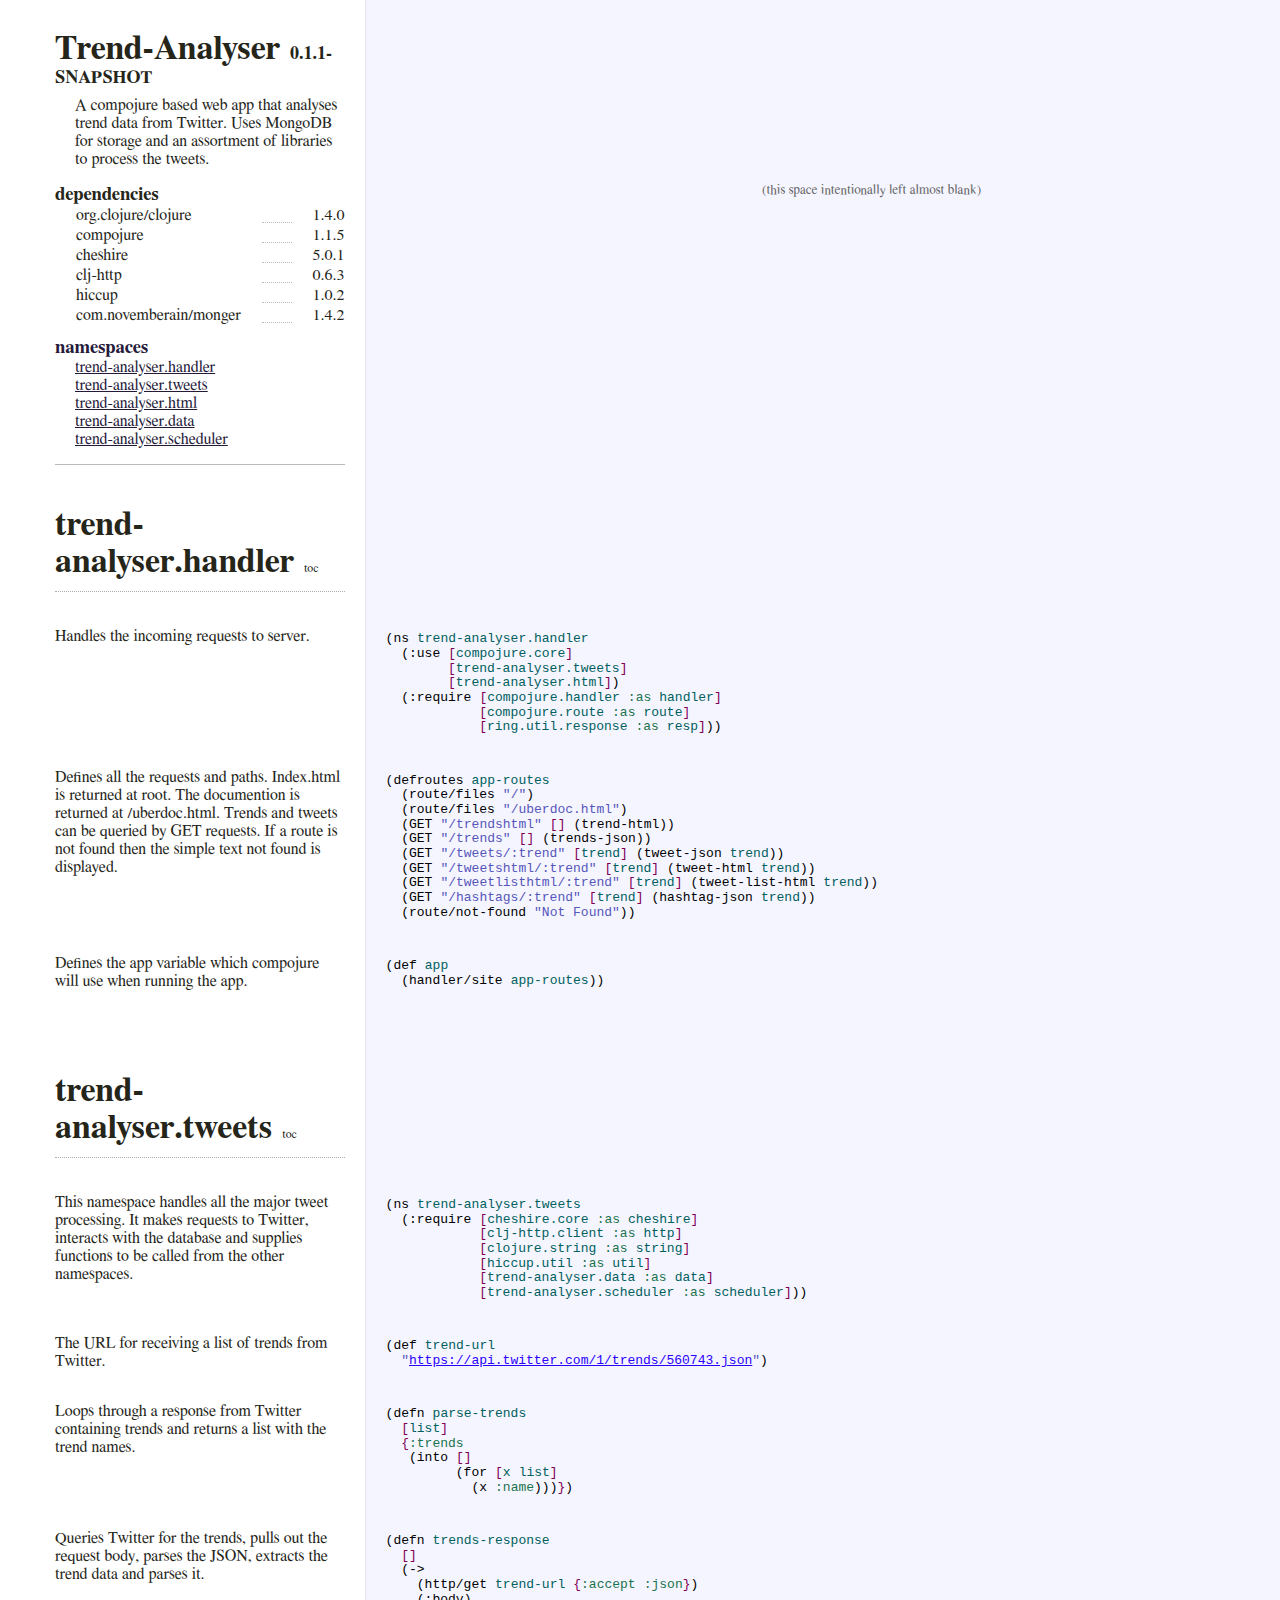
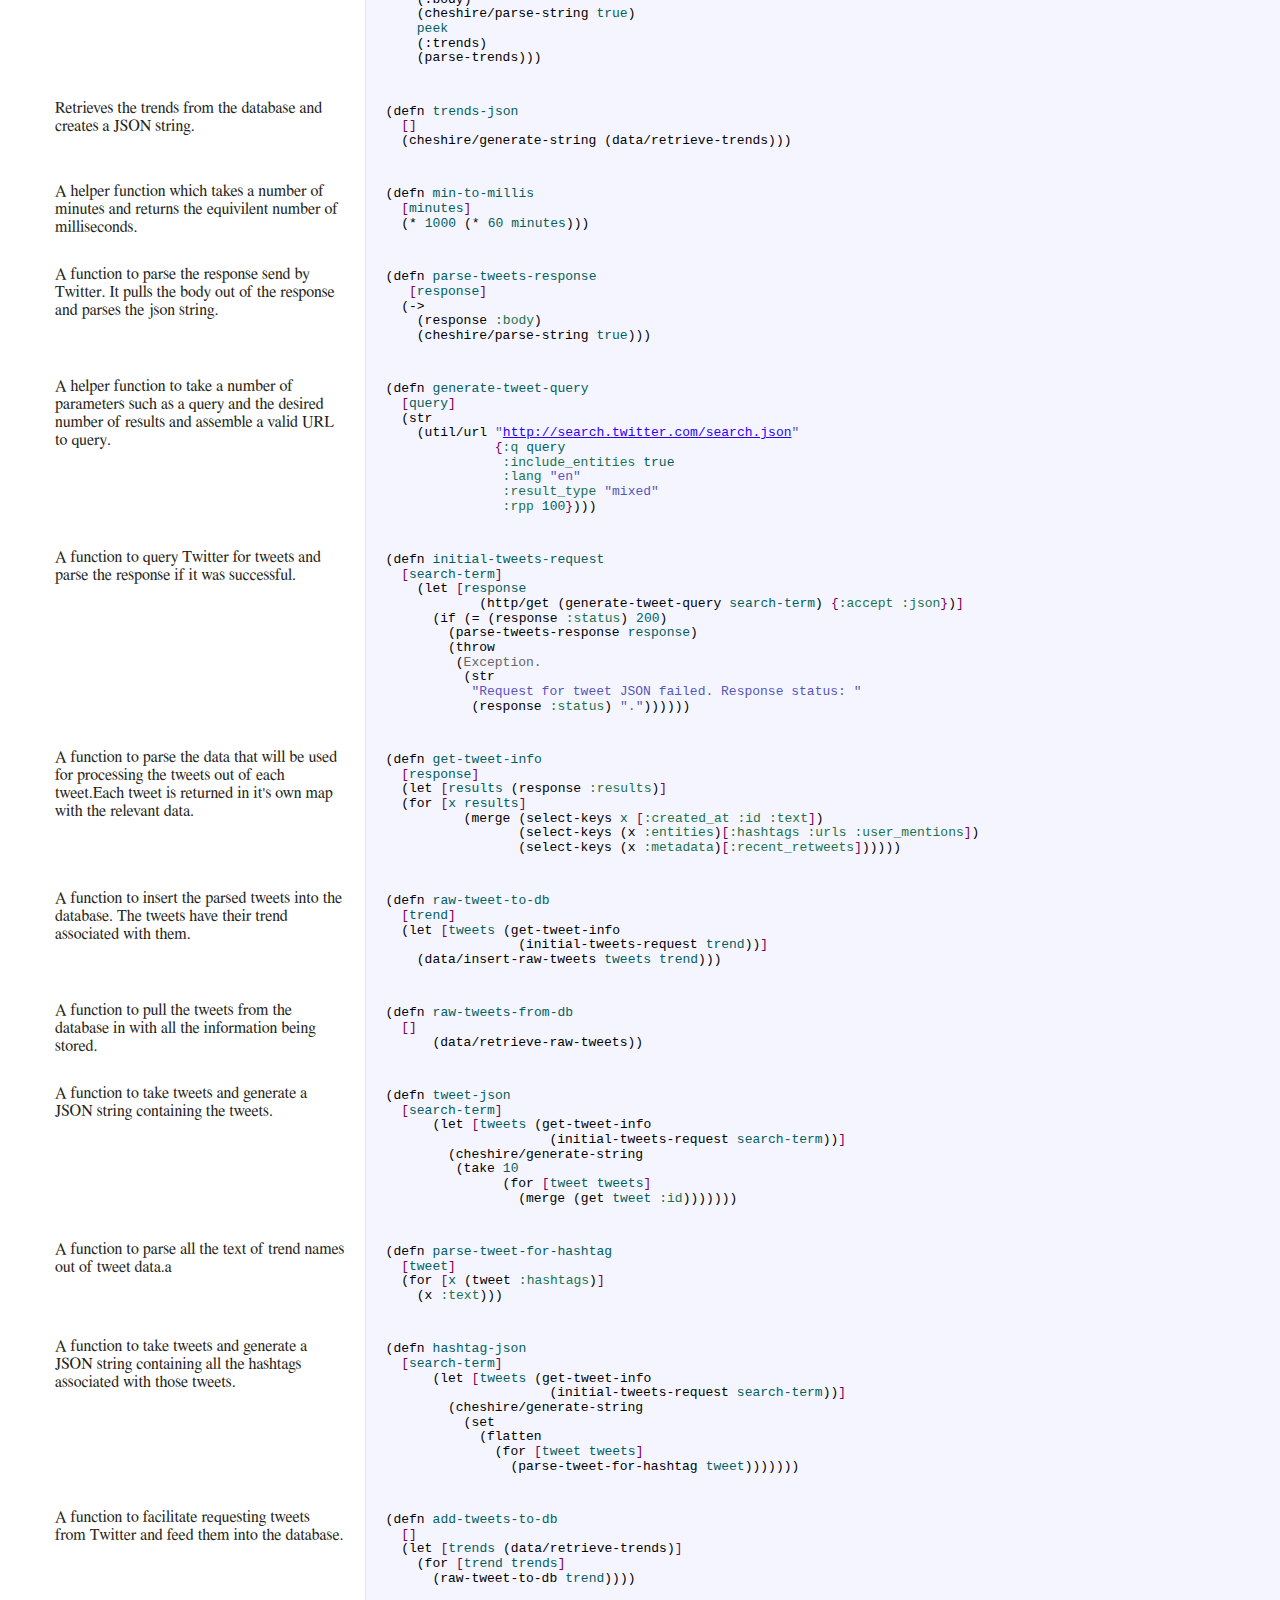
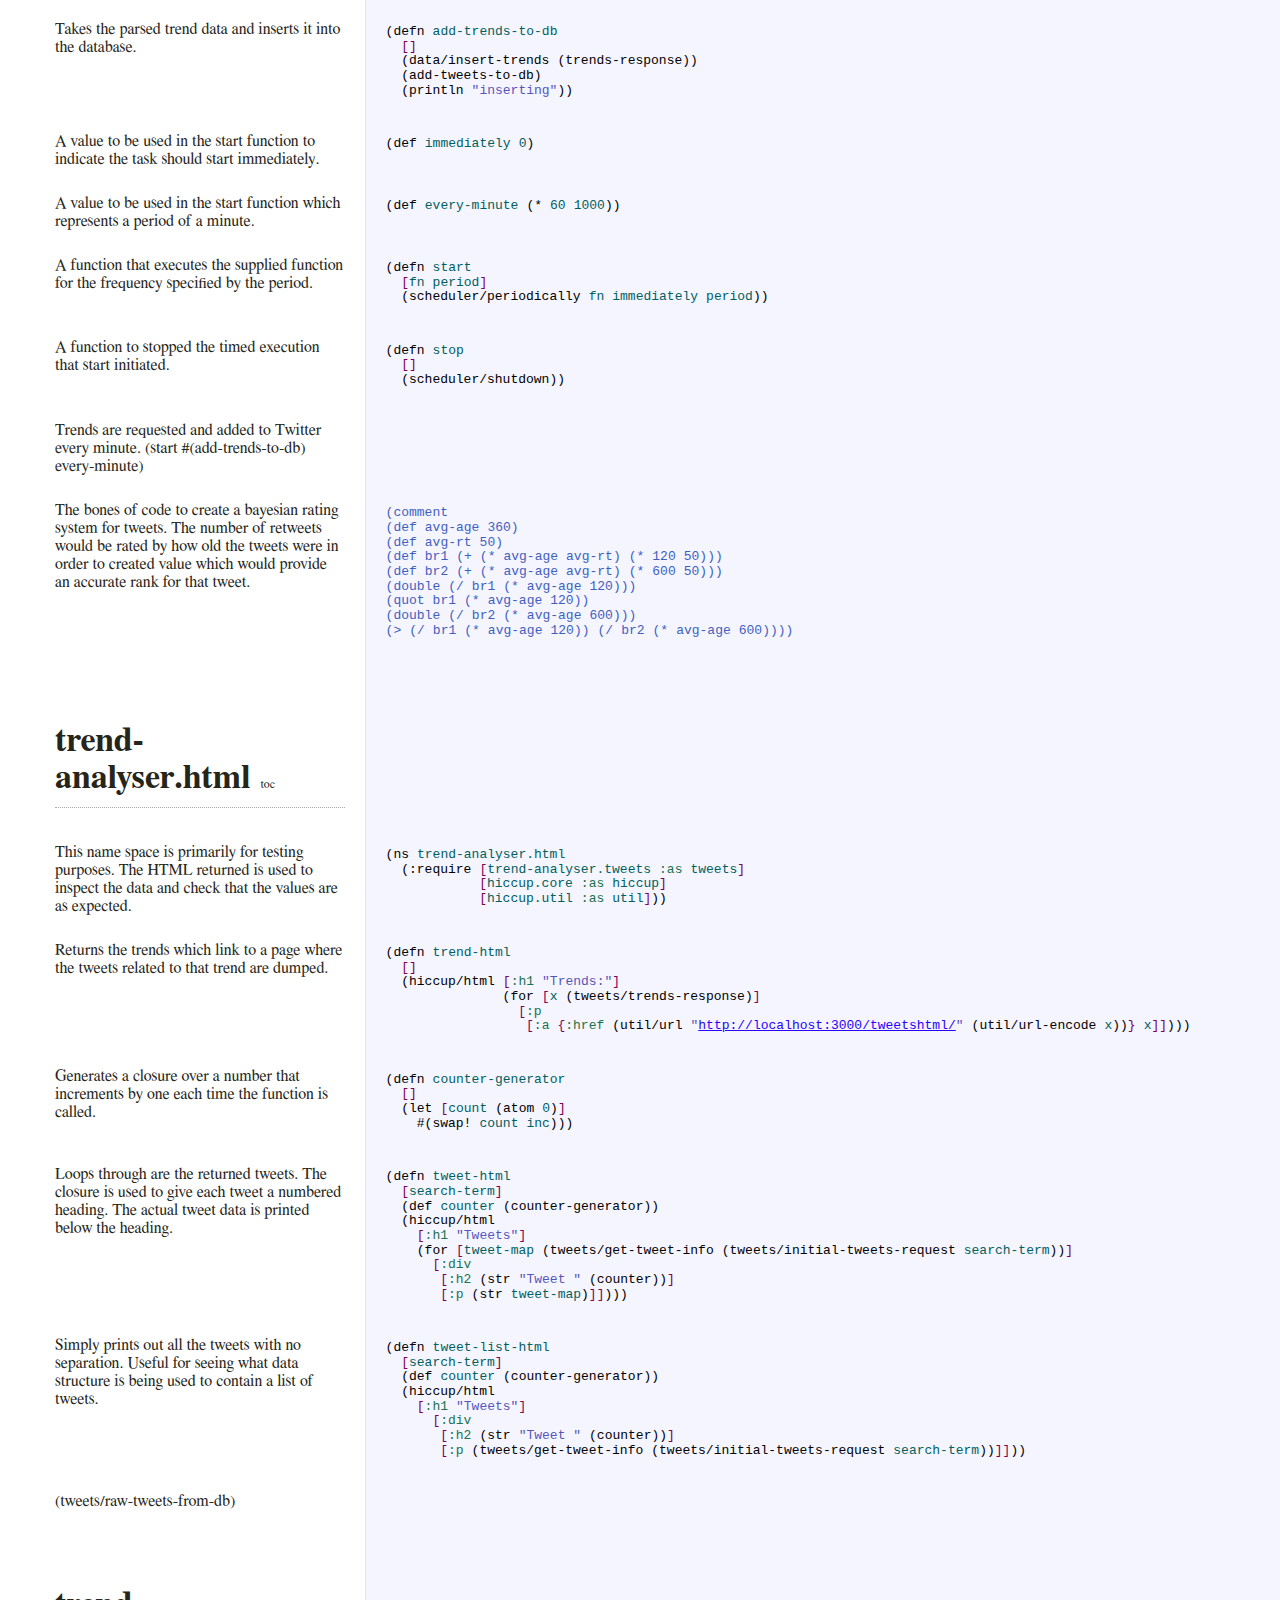
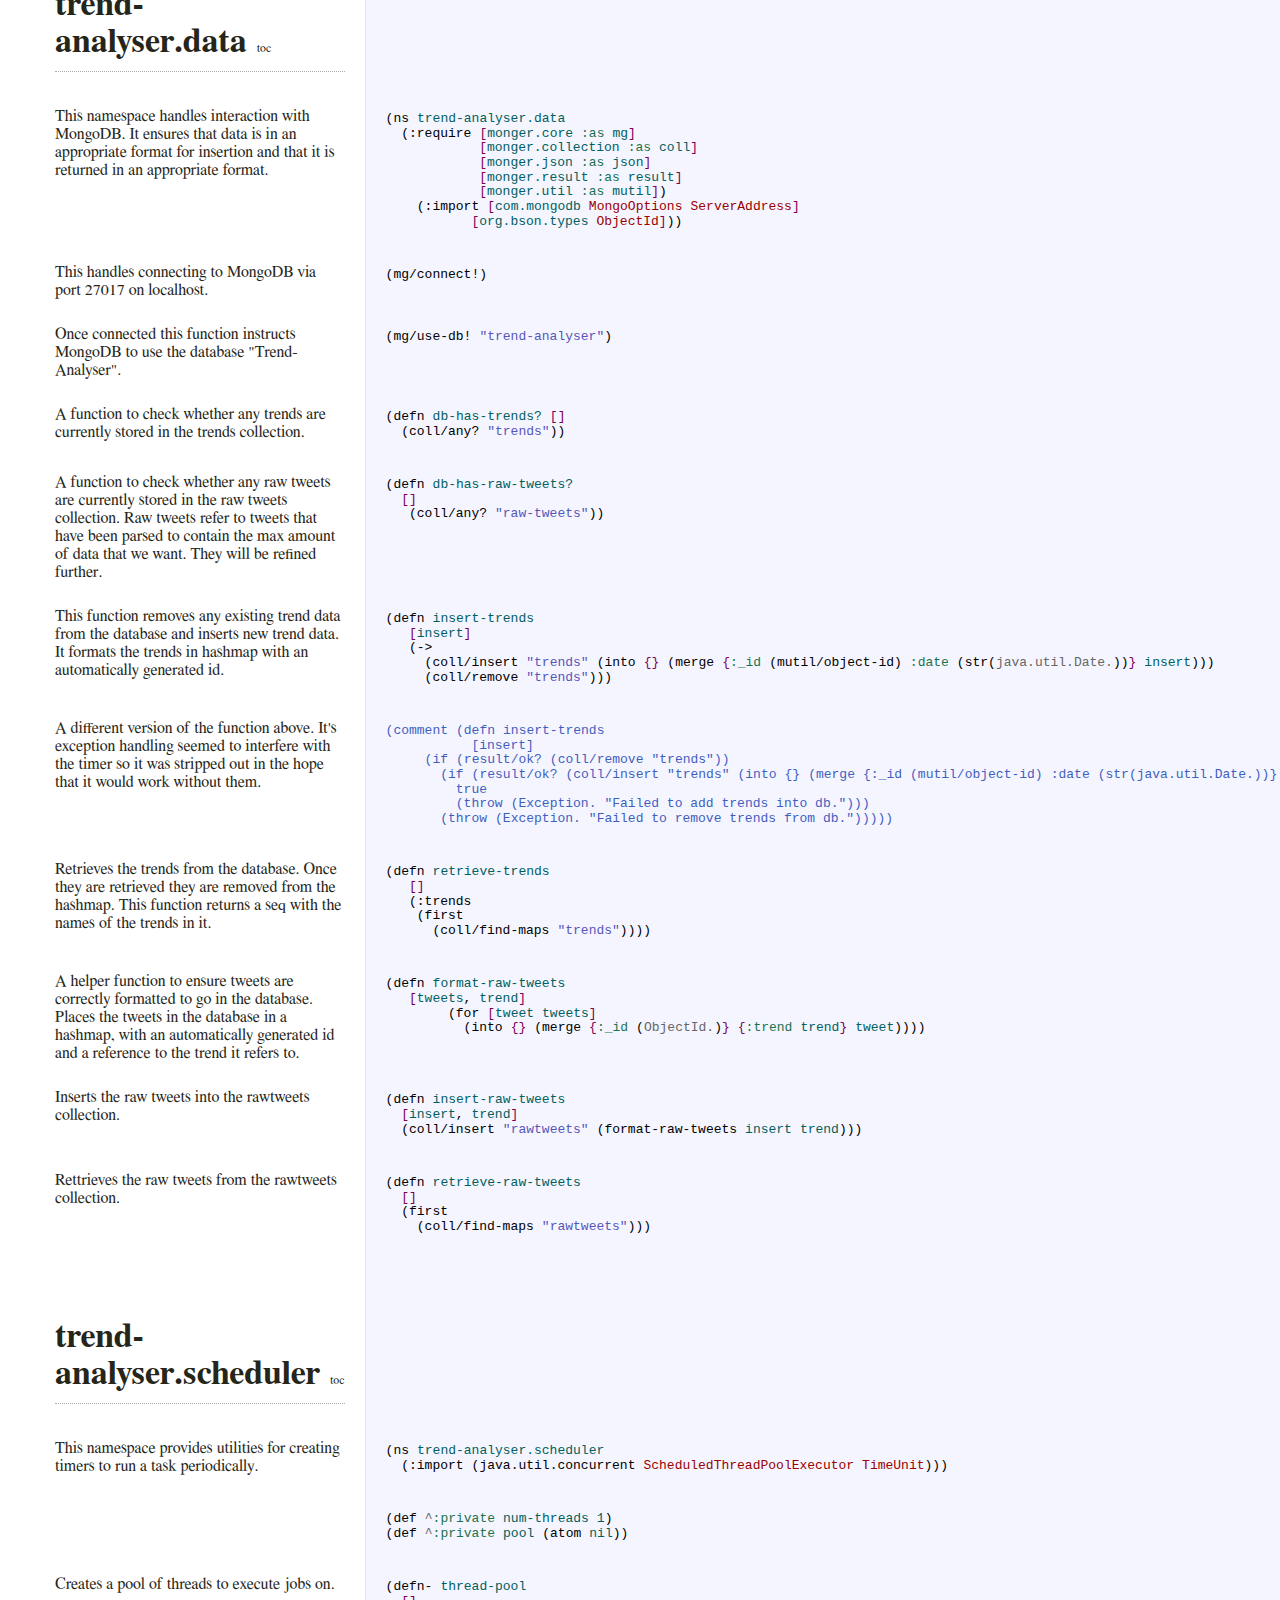
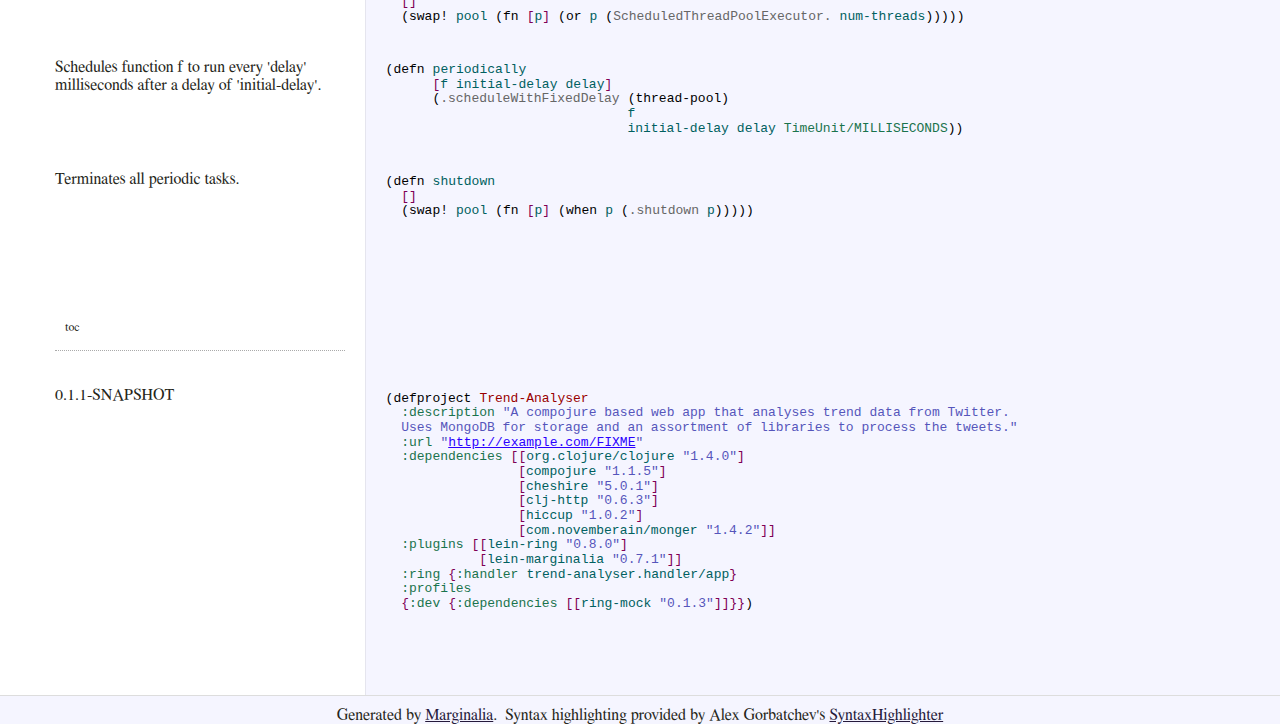
<file: index.html>
<!DOCTYPE html>
<html><head><meta charset="utf-8" content="text/html" http-equiv="Content-Type" /><meta content="A compojure based web app that analyses trend data from Twitter.
  Uses MongoDB for storage and an assortment of libraries to process the tweets." name="description" /><style type="text/css">/**
 * SyntaxHighlighter
 * http://alexgorbatchev.com/SyntaxHighlighter
 *
 * SyntaxHighlighter is donationware. If you are using it, please donate.
 * http://alexgorbatchev.com/SyntaxHighlighter/donate.html
 *
 * @version
 * 3.0.83 (July 02 2010)
 * 
 * @copyright
 * Copyright (C) 2004-2010 Alex Gorbatchev.
 *
 * @license
 * Dual licensed under the MIT and GPL licenses.
 */
.syntaxhighlighter a,
.syntaxhighlighter div,
.syntaxhighlighter code,
.syntaxhighlighter table,
.syntaxhighlighter table td,
.syntaxhighlighter table tr,
.syntaxhighlighter table tbody,
.syntaxhighlighter table thead,
.syntaxhighlighter table caption,
.syntaxhighlighter textarea {
  -moz-border-radius: 0 0 0 0 !important;
  -webkit-border-radius: 0 0 0 0 !important;
  background: none !important;
  border: 0 !important;
  bottom: auto !important;
  float: none !important;
  height: auto !important;
  left: auto !important;
  line-height: 1.1em !important;
/*  margin: 0 !important; */
  outline: 0 !important;
  overflow: visible !important;
  padding: 0 !important;
  position: static !important;
  right: auto !important;
  text-align: left !important;
  top: auto !important;
  vertical-align: baseline !important;
  width: auto !important;
  box-sizing: content-box !important;
  font-family: "Consolas", "Bitstream Vera Sans Mono", "Courier New", Courier, monospace !important;
  font-weight: normal !important;
  font-style: normal !important;
  min-height: inherit !important;
  min-height: auto !important;
}

.syntaxhighlighter {
/*  width: 100% !important; */
  margin: 1em 0 1em 0 !important;
  position: relative !important;
  overflow: auto !important;
}
.syntaxhighlighter.source {
  overflow: hidden !important;
}
.syntaxhighlighter .bold {
  font-weight: bold !important;
}
.syntaxhighlighter .italic {
  font-style: italic !important;
}
.syntaxhighlighter .line {
  white-space: pre !important;
}
.syntaxhighlighter table {
/*    width: 100% !important;*/
}
.syntaxhighlighter table caption {
  text-align: left !important;
  padding: .5em 0 0.5em 1em !important;
}
.syntaxhighlighter table td.code {
  width: 100% !important;
}
.syntaxhighlighter table td.code .container {
  position: relative !important;
}
.syntaxhighlighter table td.code .container textarea {
  box-sizing: border-box !important;
  position: absolute !important;
  left: 0 !important;
  top: 0 !important;
  width: 100% !important;
  height: 100% !important;
  border: none !important;
  background: white !important;
  padding-left: 1em !important;
  overflow: hidden !important;
  white-space: pre !important;
}
.syntaxhighlighter table td.gutter .line {
  text-align: right !important;
  padding: 0 0.5em 0 1em !important;
}
.syntaxhighlighter table td.code .line {
  padding: 0 1em !important;
}
.syntaxhighlighter.nogutter td.code .container textarea, .syntaxhighlighter.nogutter td.code .line {
  padding-left: 0em !important;
}
.syntaxhighlighter.show {
  display: block !important;
}
.syntaxhighlighter.collapsed table {
  display: none !important;
}
.syntaxhighlighter.collapsed .toolbar {
    display: none;
/*  padding: 0.1em 0.8em 0em 0.8em !important;
  font-size: 1em !important;
  position: static !important;
  width: auto !important;
  height: auto !important;*/
}
.syntaxhighlighter.collapsed .toolbar span {
  display: inline !important;
  margin-right: 1em !important;
}
.syntaxhighlighter.collapsed .toolbar span a {
  padding: 0 !important;
  display: none !important;
}
.syntaxhighlighter.collapsed .toolbar span a.expandSource {
  display: inline !important;
}
.syntaxhighlighter .toolbar {
    display: none;
/*  position: absolute !important;
  right: 1px !important;
  top: 1px !important;
  width: 11px !important;
  height: 11px !important;
  font-size: 10px !important;
  z-index: 10 !important;*/
}
.syntaxhighlighter .toolbar span.title {
  display: inline !important;
}
.syntaxhighlighter .toolbar a {
  display: block !important;
  text-align: center !important;
  text-decoration: none !important;
  padding-top: 1px !important;
}
.syntaxhighlighter .toolbar a.expandSource {
  display: none !important;
}
.syntaxhighlighter.ie {
  font-size: .9em !important;
  padding: 1px 0 1px 0 !important;
}
.syntaxhighlighter.ie .toolbar {
  line-height: 8px !important;
}
.syntaxhighlighter.ie .toolbar a {
  padding-top: 0px !important;
}
.syntaxhighlighter.printing .line.alt1 .content,
.syntaxhighlighter.printing .line.alt2 .content,
.syntaxhighlighter.printing .line.highlighted .number,
.syntaxhighlighter.printing .line.highlighted.alt1 .content,
.syntaxhighlighter.printing .line.highlighted.alt2 .content {
  background: none !important;
}
.syntaxhighlighter.printing .line .number {
  color: #bbbbbb !important;
}
.syntaxhighlighter.printing .line .content {
  color: black !important;
}
.syntaxhighlighter.printing .toolbar {
  display: none !important;
}
.syntaxhighlighter.printing a {
  text-decoration: none !important;
}
.syntaxhighlighter.printing .plain, .syntaxhighlighter.printing .plain a {
  color: black !important;
}
.syntaxhighlighter.printing .comments, .syntaxhighlighter.printing .comments a {
  color: #008200 !important;
}
.syntaxhighlighter.printing .string, .syntaxhighlighter.printing .string a {
  color: blue !important;
}
.syntaxhighlighter.printing .keyword {
  color: #006699 !important;
  font-weight: bold !important;
}
.syntaxhighlighter.printing .preprocessor {
  color: gray !important;
}
.syntaxhighlighter.printing .variable {
  color: #aa7700 !important;
}
.syntaxhighlighter.printing .value {
  color: #009900 !important;
}
.syntaxhighlighter.printing .functions {
  color: #ff1493 !important;
}
.syntaxhighlighter.printing .constants {
  color: #0066cc !important;
}
.syntaxhighlighter.printing .script {
  font-weight: bold !important;
}
.syntaxhighlighter.printing .color1, .syntaxhighlighter.printing .color1 a {
  color: gray !important;
}
.syntaxhighlighter.printing .color2, .syntaxhighlighter.printing .color2 a {
  color: #ff1493 !important;
}
.syntaxhighlighter.printing .color3, .syntaxhighlighter.printing .color3 a {
  color: red !important;
}
.syntaxhighlighter.printing .break, .syntaxhighlighter.printing .break a {
  color: black !important;
}
</style><style type="text/css">.syntaxhighlighter{overflow:hidden !important;}</style><style type="text/css">/**
 * http://alexgorbatchev.com/SyntaxHighlighter/donate.html
 *
 * @version
 * 3.0.83 (July 02 2010)
 * 
 * @copyright
 * Copyright (C) 2004-2010 Alex Gorbatchev.
 *
 * @license
 * Dual licensed under the MIT and GPL licenses.
 */
.syntaxhighlighter {
  background-color: transparent !important;
}
.syntaxhighlighter .line.alt1 {
  background-color: transparent !important;
}
.syntaxhighlighter .line.alt2 {
  background-color: transparent !important;
}
.syntaxhighlighter .line.highlighted.alt1, .syntaxhighlighter .line.highlighted.alt2 {
  background-color: #c3defe !important;
}
.syntaxhighlighter .line.highlighted.number {
  color: white !important;
}
.syntaxhighlighter table caption {
  color: black !important;
}
.syntaxhighlighter .gutter {
  color: #787878 !important;
}
.syntaxhighlighter .gutter .line {
  border-right: 3px solid #d4d0c8 !important;
}
.syntaxhighlighter .gutter .line.highlighted {
  background-color: #d4d0c8 !important;
  color: white !important;
}
.syntaxhighlighter.printing .line .content {
  border: none !important;
}
.syntaxhighlighter.collapsed {
  overflow: visible !important;
}
.syntaxhighlighter.collapsed .toolbar {
  color: #3f5fbf !important;
  background: white !important;
  border: 1px solid #d4d0c8 !important;
}
.syntaxhighlighter.collapsed .toolbar a {
  color: #3f5fbf !important;
}
.syntaxhighlighter.collapsed .toolbar a:hover {
  color: #aa7700 !important;
}
.syntaxhighlighter .toolbar {
  color: #a0a0a0 !important;
  background: #d4d0c8 !important;
  border: none !important;
}
.syntaxhighlighter .toolbar a {
  color: #a0a0a0 !important;
}
.syntaxhighlighter .toolbar a:hover {
  color: red !important;
}
.syntaxhighlighter .plain, .syntaxhighlighter .plain a {
  color: black !important;
}
.syntaxhighlighter .comments, .syntaxhighlighter .comments a {
  color: #3f5fbf !important;
}
.syntaxhighlighter .string, .syntaxhighlighter .string a {
  color: #2a00ff !important;
}
.syntaxhighlighter .keyword {
  color: #7f0055 !important;
}
.syntaxhighlighter .preprocessor {
  color: #646464 !important;
}
.syntaxhighlighter .variable {
  color: #aa7700 !important;
}
.syntaxhighlighter .value {
  color: #009900 !important;
}
.syntaxhighlighter .functions {
  color: #ff1493 !important;
}
.syntaxhighlighter .constants {
  color: #0066cc !important;
}
.syntaxhighlighter .script {
  font-weight: bold !important;
  color: #7f0055 !important;
  background-color: none !important;
}
.syntaxhighlighter .color1, .syntaxhighlighter .color1 a {
  color: gray !important;
}
.syntaxhighlighter .color2, .syntaxhighlighter .color2 a {
  color: #ff1493 !important;
}
.syntaxhighlighter .color3, .syntaxhighlighter .color3 a {
  color: red !important;
}

.syntaxhighlighter .xml .keyword {
  color: #3f7f7f !important;
  font-weight: normal !important;
}
.syntaxhighlighter .xml .color1, .syntaxhighlighter .xml .color1 a {
  color: #7f007f !important;
}
.syntaxhighlighter .xml .string {
  font-style: italic !important;
  color: #2a00ff !important;
}

.clojure.syntaxhighlighter .invalid { 
   background-color: #FAA !important;
}

.clojure.syntaxhighlighter .quoted {      
    font-style: italic !important;
}

.syntaxhighlighter .clojure.variable,
.syntaxhighlighter .clojure.symbol,
.syntaxhighlighter .clojure.value
{
    color: #006060 !important;
}

.syntaxhighlighter .clojure.string {
    color: #55B !important;
}

.syntaxhighlighter .clojure.functions {
    color: black !important;
}

.syntaxhighlighter .clojure.color1 {
    color: #666 !important;
}

.syntaxhighlighter .clojure.color3 {
    color: #900 !important;
}

.syntaxhighlighter .clojure.constants {
    color: #1A734D !important;
}

</style><style type="text/css">html{margin:0;padding:0;}h1{margin:0;padding:0;}h2{margin:0;padding:0;}h3{margin:0;padding:0;}h4{margin:0;padding:0;}a{color:#261A3B;}a:visited{color:#261A3B;}</style><style type="text/css">.header{margin-top:30px;}h1.project-name{display:inline;font-size:34px;}h2.project-version{display:inline;margin-left:10px;margin-top:0;font-size:18px;}.toc-link{margin-left:10px;color:#252519;font-size:12px;text-decoration:none;}.toc-link:hover{color:#5050A6;}.toc h1{margin:0;font-size:34px;}.docs-header{margin-bottom:25px;padding-bottom:10px;border-bottom:dotted #aaa 1px;}.toc h1{font-size:24px;}.toc{margin-bottom:40px;border-bottom:solid #bbb 1px;}.toc ul{padding-left:0px;margin-left:20px;margin-top:0;padding-top:0;}.toc li{padding-left:0;list-style-type:none;}.dependencies{}.dependencies table{border:none;width:99.99%;margin-left:20px;font-size:16px;}.dependencies td{padding-right:20px;;white-space:nowrap;}.dependencies .dotted{width:99%;}.dependencies .dotted hr{margin-bottom:-6px;noshade:noshade;border-top:none;color:transparent;border-left:none;border-bottom:dotted #bbb 1px;border-right:none;background-color:transparent;height:0;}.dependencies .dep-version{text-align:right;}.plugins ul{padding-left:0px;margin-left:20px;margin-top:0;padding-top:0;}.plugins li{padding-left:0;list-style-type:none;}.header p{margin-left:20px;}</style><style type="text/css">#floating-toc{position:fixed;text-align:right;overflow:hidden;top:10px;right:20px;height:20px;}#floating-toc li{margin:0;padding:0;list-style-type:none;}</style><style type="text/css">body{margin:0;padding:0;color:#252519;font-size:16px;background-color:#F5F5FF;font-family:'Palatino Linotype', 'Book Antiqua', Palatino, FreeSerif, serif;;}h1{margin-top:0;font-size:20px;}a.anchor{color:#252519;text-decoration:none;}a.anchor:hover{color:#5050A6;}table{margin-bottom:10px;border-bottom:solid #ddd 1px;;border-spacing:0;}code{display:inline;}p{margin-top:8px;}tr{margin:0px;padding:0px;}td.docs{border:none;margin:0px;padding-left:55px;width:410px;padding-right:20px;vertical-align:top;max-width:410px;background-color:#FFF;}td.docs pre{font-size:12px;overflow:hidden;}td.codes{border:none;margin:0px;padding-left:20px;width:55%;border-left:solid #E5E5EE 1px;font-size:10pt;vertical-align:top;overflow:hidden;background-color:#F5F5FF;}td.spacer{padding-bottom:40px;}pre code{display:block;padding:4px;}code{border:solid #DEDEDE 1px;padding-left:3px;padding-right:3px;font-size:14px;background-color:ghostWhite;}.syntaxhighlighter code{font-size:13px;}.footer{text-align:center;}</style><script type="text/javascript">/*!
 * jQuery JavaScript Library v1.4.4
 * http://jquery.com/
 *
 * Copyright 2010, John Resig
 * Dual licensed under the MIT or GPL Version 2 licenses.
 * http://jquery.org/license
 *
 * Includes Sizzle.js
 * http://sizzlejs.com/
 * Copyright 2010, The Dojo Foundation
 * Released under the MIT, BSD, and GPL Licenses.
 *
 * Date: Thu Nov 11 19:04:53 2010 -0500
 */
(function(E,B){function ka(a,b,d){if(d===B&&a.nodeType===1){d=a.getAttribute("data-"+b);if(typeof d==="string"){try{d=d==="true"?true:d==="false"?false:d==="null"?null:!c.isNaN(d)?parseFloat(d):Ja.test(d)?c.parseJSON(d):d}catch(e){}c.data(a,b,d)}else d=B}return d}function U(){return false}function ca(){return true}function la(a,b,d){d[0].type=a;return c.event.handle.apply(b,d)}function Ka(a){var b,d,e,f,h,l,k,o,x,r,A,C=[];f=[];h=c.data(this,this.nodeType?"events":"__events__");if(typeof h==="function")h=
h.events;if(!(a.liveFired===this||!h||!h.live||a.button&&a.type==="click")){if(a.namespace)A=RegExp("(^|\\.)"+a.namespace.split(".").join("\\.(?:.*\\.)?")+"(\\.|$)");a.liveFired=this;var J=h.live.slice(0);for(k=0;k<J.length;k++){h=J[k];h.origType.replace(X,"")===a.type?f.push(h.selector):J.splice(k--,1)}f=c(a.target).closest(f,a.currentTarget);o=0;for(x=f.length;o<x;o++){r=f[o];for(k=0;k<J.length;k++){h=J[k];if(r.selector===h.selector&&(!A||A.test(h.namespace))){l=r.elem;e=null;if(h.preType==="mouseenter"||
h.preType==="mouseleave"){a.type=h.preType;e=c(a.relatedTarget).closest(h.selector)[0]}if(!e||e!==l)C.push({elem:l,handleObj:h,level:r.level})}}}o=0;for(x=C.length;o<x;o++){f=C[o];if(d&&f.level>d)break;a.currentTarget=f.elem;a.data=f.handleObj.data;a.handleObj=f.handleObj;A=f.handleObj.origHandler.apply(f.elem,arguments);if(A===false||a.isPropagationStopped()){d=f.level;if(A===false)b=false;if(a.isImmediatePropagationStopped())break}}return b}}function Y(a,b){return(a&&a!=="*"?a+".":"")+b.replace(La,
"`").replace(Ma,"&")}function ma(a,b,d){if(c.isFunction(b))return c.grep(a,function(f,h){return!!b.call(f,h,f)===d});else if(b.nodeType)return c.grep(a,function(f){return f===b===d});else if(typeof b==="string"){var e=c.grep(a,function(f){return f.nodeType===1});if(Na.test(b))return c.filter(b,e,!d);else b=c.filter(b,e)}return c.grep(a,function(f){return c.inArray(f,b)>=0===d})}function na(a,b){var d=0;b.each(function(){if(this.nodeName===(a[d]&&a[d].nodeName)){var e=c.data(a[d++]),f=c.data(this,
e);if(e=e&&e.events){delete f.handle;f.events={};for(var h in e)for(var l in e[h])c.event.add(this,h,e[h][l],e[h][l].data)}}})}function Oa(a,b){b.src?c.ajax({url:b.src,async:false,dataType:"script"}):c.globalEval(b.text||b.textContent||b.innerHTML||"");b.parentNode&&b.parentNode.removeChild(b)}function oa(a,b,d){var e=b==="width"?a.offsetWidth:a.offsetHeight;if(d==="border")return e;c.each(b==="width"?Pa:Qa,function(){d||(e-=parseFloat(c.css(a,"padding"+this))||0);if(d==="margin")e+=parseFloat(c.css(a,
"margin"+this))||0;else e-=parseFloat(c.css(a,"border"+this+"Width"))||0});return e}function da(a,b,d,e){if(c.isArray(b)&&b.length)c.each(b,function(f,h){d||Ra.test(a)?e(a,h):da(a+"["+(typeof h==="object"||c.isArray(h)?f:"")+"]",h,d,e)});else if(!d&&b!=null&&typeof b==="object")c.isEmptyObject(b)?e(a,""):c.each(b,function(f,h){da(a+"["+f+"]",h,d,e)});else e(a,b)}function S(a,b){var d={};c.each(pa.concat.apply([],pa.slice(0,b)),function(){d[this]=a});return d}function qa(a){if(!ea[a]){var b=c("<"+
a+">").appendTo("body"),d=b.css("display");b.remove();if(d==="none"||d==="")d="block";ea[a]=d}return ea[a]}function fa(a){return c.isWindow(a)?a:a.nodeType===9?a.defaultView||a.parentWindow:false}var t=E.document,c=function(){function a(){if(!b.isReady){try{t.documentElement.doScroll("left")}catch(j){setTimeout(a,1);return}b.ready()}}var b=function(j,s){return new b.fn.init(j,s)},d=E.jQuery,e=E.$,f,h=/^(?:[^<]*(<[\w\W]+>)[^>]*$|#([\w\-]+)$)/,l=/\S/,k=/^\s+/,o=/\s+$/,x=/\W/,r=/\d/,A=/^<(\w+)\s*\/?>(?:<\/\1>)?$/,
C=/^[\],:{}\s]*$/,J=/\\(?:["\\\/bfnrt]|u[0-9a-fA-F]{4})/g,w=/"[^"\\\n\r]*"|true|false|null|-?\d+(?:\.\d*)?(?:[eE][+\-]?\d+)?/g,I=/(?:^|:|,)(?:\s*\[)+/g,L=/(webkit)[ \/]([\w.]+)/,g=/(opera)(?:.*version)?[ \/]([\w.]+)/,i=/(msie) ([\w.]+)/,n=/(mozilla)(?:.*? rv:([\w.]+))?/,m=navigator.userAgent,p=false,q=[],u,y=Object.prototype.toString,F=Object.prototype.hasOwnProperty,M=Array.prototype.push,N=Array.prototype.slice,O=String.prototype.trim,D=Array.prototype.indexOf,R={};b.fn=b.prototype={init:function(j,
s){var v,z,H;if(!j)return this;if(j.nodeType){this.context=this[0]=j;this.length=1;return this}if(j==="body"&&!s&&t.body){this.context=t;this[0]=t.body;this.selector="body";this.length=1;return this}if(typeof j==="string")if((v=h.exec(j))&&(v[1]||!s))if(v[1]){H=s?s.ownerDocument||s:t;if(z=A.exec(j))if(b.isPlainObject(s)){j=[t.createElement(z[1])];b.fn.attr.call(j,s,true)}else j=[H.createElement(z[1])];else{z=b.buildFragment([v[1]],[H]);j=(z.cacheable?z.fragment.cloneNode(true):z.fragment).childNodes}return b.merge(this,
j)}else{if((z=t.getElementById(v[2]))&&z.parentNode){if(z.id!==v[2])return f.find(j);this.length=1;this[0]=z}this.context=t;this.selector=j;return this}else if(!s&&!x.test(j)){this.selector=j;this.context=t;j=t.getElementsByTagName(j);return b.merge(this,j)}else return!s||s.jquery?(s||f).find(j):b(s).find(j);else if(b.isFunction(j))return f.ready(j);if(j.selector!==B){this.selector=j.selector;this.context=j.context}return b.makeArray(j,this)},selector:"",jquery:"1.4.4",length:0,size:function(){return this.length},
toArray:function(){return N.call(this,0)},get:function(j){return j==null?this.toArray():j<0?this.slice(j)[0]:this[j]},pushStack:function(j,s,v){var z=b();b.isArray(j)?M.apply(z,j):b.merge(z,j);z.prevObject=this;z.context=this.context;if(s==="find")z.selector=this.selector+(this.selector?" ":"")+v;else if(s)z.selector=this.selector+"."+s+"("+v+")";return z},each:function(j,s){return b.each(this,j,s)},ready:function(j){b.bindReady();if(b.isReady)j.call(t,b);else q&&q.push(j);return this},eq:function(j){return j===
-1?this.slice(j):this.slice(j,+j+1)},first:function(){return this.eq(0)},last:function(){return this.eq(-1)},slice:function(){return this.pushStack(N.apply(this,arguments),"slice",N.call(arguments).join(","))},map:function(j){return this.pushStack(b.map(this,function(s,v){return j.call(s,v,s)}))},end:function(){return this.prevObject||b(null)},push:M,sort:[].sort,splice:[].splice};b.fn.init.prototype=b.fn;b.extend=b.fn.extend=function(){var j,s,v,z,H,G=arguments[0]||{},K=1,Q=arguments.length,ga=false;
if(typeof G==="boolean"){ga=G;G=arguments[1]||{};K=2}if(typeof G!=="object"&&!b.isFunction(G))G={};if(Q===K){G=this;--K}for(;K<Q;K++)if((j=arguments[K])!=null)for(s in j){v=G[s];z=j[s];if(G!==z)if(ga&&z&&(b.isPlainObject(z)||(H=b.isArray(z)))){if(H){H=false;v=v&&b.isArray(v)?v:[]}else v=v&&b.isPlainObject(v)?v:{};G[s]=b.extend(ga,v,z)}else if(z!==B)G[s]=z}return G};b.extend({noConflict:function(j){E.$=e;if(j)E.jQuery=d;return b},isReady:false,readyWait:1,ready:function(j){j===true&&b.readyWait--;
if(!b.readyWait||j!==true&&!b.isReady){if(!t.body)return setTimeout(b.ready,1);b.isReady=true;if(!(j!==true&&--b.readyWait>0))if(q){var s=0,v=q;for(q=null;j=v[s++];)j.call(t,b);b.fn.trigger&&b(t).trigger("ready").unbind("ready")}}},bindReady:function(){if(!p){p=true;if(t.readyState==="complete")return setTimeout(b.ready,1);if(t.addEventListener){t.addEventListener("DOMContentLoaded",u,false);E.addEventListener("load",b.ready,false)}else if(t.attachEvent){t.attachEvent("onreadystatechange",u);E.attachEvent("onload",
b.ready);var j=false;try{j=E.frameElement==null}catch(s){}t.documentElement.doScroll&&j&&a()}}},isFunction:function(j){return b.type(j)==="function"},isArray:Array.isArray||function(j){return b.type(j)==="array"},isWindow:function(j){return j&&typeof j==="object"&&"setInterval"in j},isNaN:function(j){return j==null||!r.test(j)||isNaN(j)},type:function(j){return j==null?String(j):R[y.call(j)]||"object"},isPlainObject:function(j){if(!j||b.type(j)!=="object"||j.nodeType||b.isWindow(j))return false;if(j.constructor&&
!F.call(j,"constructor")&&!F.call(j.constructor.prototype,"isPrototypeOf"))return false;for(var s in j);return s===B||F.call(j,s)},isEmptyObject:function(j){for(var s in j)return false;return true},error:function(j){throw j;},parseJSON:function(j){if(typeof j!=="string"||!j)return null;j=b.trim(j);if(C.test(j.replace(J,"@").replace(w,"]").replace(I,"")))return E.JSON&&E.JSON.parse?E.JSON.parse(j):(new Function("return "+j))();else b.error("Invalid JSON: "+j)},noop:function(){},globalEval:function(j){if(j&&
l.test(j)){var s=t.getElementsByTagName("head")[0]||t.documentElement,v=t.createElement("script");v.type="text/javascript";if(b.support.scriptEval)v.appendChild(t.createTextNode(j));else v.text=j;s.insertBefore(v,s.firstChild);s.removeChild(v)}},nodeName:function(j,s){return j.nodeName&&j.nodeName.toUpperCase()===s.toUpperCase()},each:function(j,s,v){var z,H=0,G=j.length,K=G===B||b.isFunction(j);if(v)if(K)for(z in j){if(s.apply(j[z],v)===false)break}else for(;H<G;){if(s.apply(j[H++],v)===false)break}else if(K)for(z in j){if(s.call(j[z],
z,j[z])===false)break}else for(v=j[0];H<G&&s.call(v,H,v)!==false;v=j[++H]);return j},trim:O?function(j){return j==null?"":O.call(j)}:function(j){return j==null?"":j.toString().replace(k,"").replace(o,"")},makeArray:function(j,s){var v=s||[];if(j!=null){var z=b.type(j);j.length==null||z==="string"||z==="function"||z==="regexp"||b.isWindow(j)?M.call(v,j):b.merge(v,j)}return v},inArray:function(j,s){if(s.indexOf)return s.indexOf(j);for(var v=0,z=s.length;v<z;v++)if(s[v]===j)return v;return-1},merge:function(j,
s){var v=j.length,z=0;if(typeof s.length==="number")for(var H=s.length;z<H;z++)j[v++]=s[z];else for(;s[z]!==B;)j[v++]=s[z++];j.length=v;return j},grep:function(j,s,v){var z=[],H;v=!!v;for(var G=0,K=j.length;G<K;G++){H=!!s(j[G],G);v!==H&&z.push(j[G])}return z},map:function(j,s,v){for(var z=[],H,G=0,K=j.length;G<K;G++){H=s(j[G],G,v);if(H!=null)z[z.length]=H}return z.concat.apply([],z)},guid:1,proxy:function(j,s,v){if(arguments.length===2)if(typeof s==="string"){v=j;j=v[s];s=B}else if(s&&!b.isFunction(s)){v=
s;s=B}if(!s&&j)s=function(){return j.apply(v||this,arguments)};if(j)s.guid=j.guid=j.guid||s.guid||b.guid++;return s},access:function(j,s,v,z,H,G){var K=j.length;if(typeof s==="object"){for(var Q in s)b.access(j,Q,s[Q],z,H,v);return j}if(v!==B){z=!G&&z&&b.isFunction(v);for(Q=0;Q<K;Q++)H(j[Q],s,z?v.call(j[Q],Q,H(j[Q],s)):v,G);return j}return K?H(j[0],s):B},now:function(){return(new Date).getTime()},uaMatch:function(j){j=j.toLowerCase();j=L.exec(j)||g.exec(j)||i.exec(j)||j.indexOf("compatible")<0&&n.exec(j)||
[];return{browser:j[1]||"",version:j[2]||"0"}},browser:{}});b.each("Boolean Number String Function Array Date RegExp Object".split(" "),function(j,s){R["[object "+s+"]"]=s.toLowerCase()});m=b.uaMatch(m);if(m.browser){b.browser[m.browser]=true;b.browser.version=m.version}if(b.browser.webkit)b.browser.safari=true;if(D)b.inArray=function(j,s){return D.call(s,j)};if(!/\s/.test("\u00a0")){k=/^[\s\xA0]+/;o=/[\s\xA0]+$/}f=b(t);if(t.addEventListener)u=function(){t.removeEventListener("DOMContentLoaded",u,
false);b.ready()};else if(t.attachEvent)u=function(){if(t.readyState==="complete"){t.detachEvent("onreadystatechange",u);b.ready()}};return E.jQuery=E.$=b}();(function(){c.support={};var a=t.documentElement,b=t.createElement("script"),d=t.createElement("div"),e="script"+c.now();d.style.display="none";d.innerHTML="   <link/><table></table><a href='/a' style='color:red;float:left;opacity:.55;'>a</a><input type='checkbox'/>";var f=d.getElementsByTagName("*"),h=d.getElementsByTagName("a")[0],l=t.createElement("select"),
k=l.appendChild(t.createElement("option"));if(!(!f||!f.length||!h)){c.support={leadingWhitespace:d.firstChild.nodeType===3,tbody:!d.getElementsByTagName("tbody").length,htmlSerialize:!!d.getElementsByTagName("link").length,style:/red/.test(h.getAttribute("style")),hrefNormalized:h.getAttribute("href")==="/a",opacity:/^0.55$/.test(h.style.opacity),cssFloat:!!h.style.cssFloat,checkOn:d.getElementsByTagName("input")[0].value==="on",optSelected:k.selected,deleteExpando:true,optDisabled:false,checkClone:false,
scriptEval:false,noCloneEvent:true,boxModel:null,inlineBlockNeedsLayout:false,shrinkWrapBlocks:false,reliableHiddenOffsets:true};l.disabled=true;c.support.optDisabled=!k.disabled;b.type="text/javascript";try{b.appendChild(t.createTextNode("window."+e+"=1;"))}catch(o){}a.insertBefore(b,a.firstChild);if(E[e]){c.support.scriptEval=true;delete E[e]}try{delete b.test}catch(x){c.support.deleteExpando=false}a.removeChild(b);if(d.attachEvent&&d.fireEvent){d.attachEvent("onclick",function r(){c.support.noCloneEvent=
false;d.detachEvent("onclick",r)});d.cloneNode(true).fireEvent("onclick")}d=t.createElement("div");d.innerHTML="<input type='radio' name='radiotest' checked='checked'/>";a=t.createDocumentFragment();a.appendChild(d.firstChild);c.support.checkClone=a.cloneNode(true).cloneNode(true).lastChild.checked;c(function(){var r=t.createElement("div");r.style.width=r.style.paddingLeft="1px";t.body.appendChild(r);c.boxModel=c.support.boxModel=r.offsetWidth===2;if("zoom"in r.style){r.style.display="inline";r.style.zoom=
1;c.support.inlineBlockNeedsLayout=r.offsetWidth===2;r.style.display="";r.innerHTML="<div style='width:4px;'></div>";c.support.shrinkWrapBlocks=r.offsetWidth!==2}r.innerHTML="<table><tr><td style='padding:0;display:none'></td><td>t</td></tr></table>";var A=r.getElementsByTagName("td");c.support.reliableHiddenOffsets=A[0].offsetHeight===0;A[0].style.display="";A[1].style.display="none";c.support.reliableHiddenOffsets=c.support.reliableHiddenOffsets&&A[0].offsetHeight===0;r.innerHTML="";t.body.removeChild(r).style.display=
"none"});a=function(r){var A=t.createElement("div");r="on"+r;var C=r in A;if(!C){A.setAttribute(r,"return;");C=typeof A[r]==="function"}return C};c.support.submitBubbles=a("submit");c.support.changeBubbles=a("change");a=b=d=f=h=null}})();var ra={},Ja=/^(?:\{.*\}|\[.*\])$/;c.extend({cache:{},uuid:0,expando:"jQuery"+c.now(),noData:{embed:true,object:"clsid:D27CDB6E-AE6D-11cf-96B8-444553540000",applet:true},data:function(a,b,d){if(c.acceptData(a)){a=a==E?ra:a;var e=a.nodeType,f=e?a[c.expando]:null,h=
c.cache;if(!(e&&!f&&typeof b==="string"&&d===B)){if(e)f||(a[c.expando]=f=++c.uuid);else h=a;if(typeof b==="object")if(e)h[f]=c.extend(h[f],b);else c.extend(h,b);else if(e&&!h[f])h[f]={};a=e?h[f]:h;if(d!==B)a[b]=d;return typeof b==="string"?a[b]:a}}},removeData:function(a,b){if(c.acceptData(a)){a=a==E?ra:a;var d=a.nodeType,e=d?a[c.expando]:a,f=c.cache,h=d?f[e]:e;if(b){if(h){delete h[b];d&&c.isEmptyObject(h)&&c.removeData(a)}}else if(d&&c.support.deleteExpando)delete a[c.expando];else if(a.removeAttribute)a.removeAttribute(c.expando);
else if(d)delete f[e];else for(var l in a)delete a[l]}},acceptData:function(a){if(a.nodeName){var b=c.noData[a.nodeName.toLowerCase()];if(b)return!(b===true||a.getAttribute("classid")!==b)}return true}});c.fn.extend({data:function(a,b){var d=null;if(typeof a==="undefined"){if(this.length){var e=this[0].attributes,f;d=c.data(this[0]);for(var h=0,l=e.length;h<l;h++){f=e[h].name;if(f.indexOf("data-")===0){f=f.substr(5);ka(this[0],f,d[f])}}}return d}else if(typeof a==="object")return this.each(function(){c.data(this,
a)});var k=a.split(".");k[1]=k[1]?"."+k[1]:"";if(b===B){d=this.triggerHandler("getData"+k[1]+"!",[k[0]]);if(d===B&&this.length){d=c.data(this[0],a);d=ka(this[0],a,d)}return d===B&&k[1]?this.data(k[0]):d}else return this.each(function(){var o=c(this),x=[k[0],b];o.triggerHandler("setData"+k[1]+"!",x);c.data(this,a,b);o.triggerHandler("changeData"+k[1]+"!",x)})},removeData:function(a){return this.each(function(){c.removeData(this,a)})}});c.extend({queue:function(a,b,d){if(a){b=(b||"fx")+"queue";var e=
c.data(a,b);if(!d)return e||[];if(!e||c.isArray(d))e=c.data(a,b,c.makeArray(d));else e.push(d);return e}},dequeue:function(a,b){b=b||"fx";var d=c.queue(a,b),e=d.shift();if(e==="inprogress")e=d.shift();if(e){b==="fx"&&d.unshift("inprogress");e.call(a,function(){c.dequeue(a,b)})}}});c.fn.extend({queue:function(a,b){if(typeof a!=="string"){b=a;a="fx"}if(b===B)return c.queue(this[0],a);return this.each(function(){var d=c.queue(this,a,b);a==="fx"&&d[0]!=="inprogress"&&c.dequeue(this,a)})},dequeue:function(a){return this.each(function(){c.dequeue(this,
a)})},delay:function(a,b){a=c.fx?c.fx.speeds[a]||a:a;b=b||"fx";return this.queue(b,function(){var d=this;setTimeout(function(){c.dequeue(d,b)},a)})},clearQueue:function(a){return this.queue(a||"fx",[])}});var sa=/[\n\t]/g,ha=/\s+/,Sa=/\r/g,Ta=/^(?:href|src|style)$/,Ua=/^(?:button|input)$/i,Va=/^(?:button|input|object|select|textarea)$/i,Wa=/^a(?:rea)?$/i,ta=/^(?:radio|checkbox)$/i;c.props={"for":"htmlFor","class":"className",readonly:"readOnly",maxlength:"maxLength",cellspacing:"cellSpacing",rowspan:"rowSpan",
colspan:"colSpan",tabindex:"tabIndex",usemap:"useMap",frameborder:"frameBorder"};c.fn.extend({attr:function(a,b){return c.access(this,a,b,true,c.attr)},removeAttr:function(a){return this.each(function(){c.attr(this,a,"");this.nodeType===1&&this.removeAttribute(a)})},addClass:function(a){if(c.isFunction(a))return this.each(function(x){var r=c(this);r.addClass(a.call(this,x,r.attr("class")))});if(a&&typeof a==="string")for(var b=(a||"").split(ha),d=0,e=this.length;d<e;d++){var f=this[d];if(f.nodeType===
1)if(f.className){for(var h=" "+f.className+" ",l=f.className,k=0,o=b.length;k<o;k++)if(h.indexOf(" "+b[k]+" ")<0)l+=" "+b[k];f.className=c.trim(l)}else f.className=a}return this},removeClass:function(a){if(c.isFunction(a))return this.each(function(o){var x=c(this);x.removeClass(a.call(this,o,x.attr("class")))});if(a&&typeof a==="string"||a===B)for(var b=(a||"").split(ha),d=0,e=this.length;d<e;d++){var f=this[d];if(f.nodeType===1&&f.className)if(a){for(var h=(" "+f.className+" ").replace(sa," "),
l=0,k=b.length;l<k;l++)h=h.replace(" "+b[l]+" "," ");f.className=c.trim(h)}else f.className=""}return this},toggleClass:function(a,b){var d=typeof a,e=typeof b==="boolean";if(c.isFunction(a))return this.each(function(f){var h=c(this);h.toggleClass(a.call(this,f,h.attr("class"),b),b)});return this.each(function(){if(d==="string")for(var f,h=0,l=c(this),k=b,o=a.split(ha);f=o[h++];){k=e?k:!l.hasClass(f);l[k?"addClass":"removeClass"](f)}else if(d==="undefined"||d==="boolean"){this.className&&c.data(this,
"__className__",this.className);this.className=this.className||a===false?"":c.data(this,"__className__")||""}})},hasClass:function(a){a=" "+a+" ";for(var b=0,d=this.length;b<d;b++)if((" "+this[b].className+" ").replace(sa," ").indexOf(a)>-1)return true;return false},val:function(a){if(!arguments.length){var b=this[0];if(b){if(c.nodeName(b,"option")){var d=b.attributes.value;return!d||d.specified?b.value:b.text}if(c.nodeName(b,"select")){var e=b.selectedIndex;d=[];var f=b.options;b=b.type==="select-one";
if(e<0)return null;var h=b?e:0;for(e=b?e+1:f.length;h<e;h++){var l=f[h];if(l.selected&&(c.support.optDisabled?!l.disabled:l.getAttribute("disabled")===null)&&(!l.parentNode.disabled||!c.nodeName(l.parentNode,"optgroup"))){a=c(l).val();if(b)return a;d.push(a)}}return d}if(ta.test(b.type)&&!c.support.checkOn)return b.getAttribute("value")===null?"on":b.value;return(b.value||"").replace(Sa,"")}return B}var k=c.isFunction(a);return this.each(function(o){var x=c(this),r=a;if(this.nodeType===1){if(k)r=
a.call(this,o,x.val());if(r==null)r="";else if(typeof r==="number")r+="";else if(c.isArray(r))r=c.map(r,function(C){return C==null?"":C+""});if(c.isArray(r)&&ta.test(this.type))this.checked=c.inArray(x.val(),r)>=0;else if(c.nodeName(this,"select")){var A=c.makeArray(r);c("option",this).each(function(){this.selected=c.inArray(c(this).val(),A)>=0});if(!A.length)this.selectedIndex=-1}else this.value=r}})}});c.extend({attrFn:{val:true,css:true,html:true,text:true,data:true,width:true,height:true,offset:true},
attr:function(a,b,d,e){if(!a||a.nodeType===3||a.nodeType===8)return B;if(e&&b in c.attrFn)return c(a)[b](d);e=a.nodeType!==1||!c.isXMLDoc(a);var f=d!==B;b=e&&c.props[b]||b;var h=Ta.test(b);if((b in a||a[b]!==B)&&e&&!h){if(f){b==="type"&&Ua.test(a.nodeName)&&a.parentNode&&c.error("type property can't be changed");if(d===null)a.nodeType===1&&a.removeAttribute(b);else a[b]=d}if(c.nodeName(a,"form")&&a.getAttributeNode(b))return a.getAttributeNode(b).nodeValue;if(b==="tabIndex")return(b=a.getAttributeNode("tabIndex"))&&
b.specified?b.value:Va.test(a.nodeName)||Wa.test(a.nodeName)&&a.href?0:B;return a[b]}if(!c.support.style&&e&&b==="style"){if(f)a.style.cssText=""+d;return a.style.cssText}f&&a.setAttribute(b,""+d);if(!a.attributes[b]&&a.hasAttribute&&!a.hasAttribute(b))return B;a=!c.support.hrefNormalized&&e&&h?a.getAttribute(b,2):a.getAttribute(b);return a===null?B:a}});var X=/\.(.*)$/,ia=/^(?:textarea|input|select)$/i,La=/\./g,Ma=/ /g,Xa=/[^\w\s.|`]/g,Ya=function(a){return a.replace(Xa,"\\$&")},ua={focusin:0,focusout:0};
c.event={add:function(a,b,d,e){if(!(a.nodeType===3||a.nodeType===8)){if(c.isWindow(a)&&a!==E&&!a.frameElement)a=E;if(d===false)d=U;else if(!d)return;var f,h;if(d.handler){f=d;d=f.handler}if(!d.guid)d.guid=c.guid++;if(h=c.data(a)){var l=a.nodeType?"events":"__events__",k=h[l],o=h.handle;if(typeof k==="function"){o=k.handle;k=k.events}else if(!k){a.nodeType||(h[l]=h=function(){});h.events=k={}}if(!o)h.handle=o=function(){return typeof c!=="undefined"&&!c.event.triggered?c.event.handle.apply(o.elem,
arguments):B};o.elem=a;b=b.split(" ");for(var x=0,r;l=b[x++];){h=f?c.extend({},f):{handler:d,data:e};if(l.indexOf(".")>-1){r=l.split(".");l=r.shift();h.namespace=r.slice(0).sort().join(".")}else{r=[];h.namespace=""}h.type=l;if(!h.guid)h.guid=d.guid;var A=k[l],C=c.event.special[l]||{};if(!A){A=k[l]=[];if(!C.setup||C.setup.call(a,e,r,o)===false)if(a.addEventListener)a.addEventListener(l,o,false);else a.attachEvent&&a.attachEvent("on"+l,o)}if(C.add){C.add.call(a,h);if(!h.handler.guid)h.handler.guid=
d.guid}A.push(h);c.event.global[l]=true}a=null}}},global:{},remove:function(a,b,d,e){if(!(a.nodeType===3||a.nodeType===8)){if(d===false)d=U;var f,h,l=0,k,o,x,r,A,C,J=a.nodeType?"events":"__events__",w=c.data(a),I=w&&w[J];if(w&&I){if(typeof I==="function"){w=I;I=I.events}if(b&&b.type){d=b.handler;b=b.type}if(!b||typeof b==="string"&&b.charAt(0)==="."){b=b||"";for(f in I)c.event.remove(a,f+b)}else{for(b=b.split(" ");f=b[l++];){r=f;k=f.indexOf(".")<0;o=[];if(!k){o=f.split(".");f=o.shift();x=RegExp("(^|\\.)"+
c.map(o.slice(0).sort(),Ya).join("\\.(?:.*\\.)?")+"(\\.|$)")}if(A=I[f])if(d){r=c.event.special[f]||{};for(h=e||0;h<A.length;h++){C=A[h];if(d.guid===C.guid){if(k||x.test(C.namespace)){e==null&&A.splice(h--,1);r.remove&&r.remove.call(a,C)}if(e!=null)break}}if(A.length===0||e!=null&&A.length===1){if(!r.teardown||r.teardown.call(a,o)===false)c.removeEvent(a,f,w.handle);delete I[f]}}else for(h=0;h<A.length;h++){C=A[h];if(k||x.test(C.namespace)){c.event.remove(a,r,C.handler,h);A.splice(h--,1)}}}if(c.isEmptyObject(I)){if(b=
w.handle)b.elem=null;delete w.events;delete w.handle;if(typeof w==="function")c.removeData(a,J);else c.isEmptyObject(w)&&c.removeData(a)}}}}},trigger:function(a,b,d,e){var f=a.type||a;if(!e){a=typeof a==="object"?a[c.expando]?a:c.extend(c.Event(f),a):c.Event(f);if(f.indexOf("!")>=0){a.type=f=f.slice(0,-1);a.exclusive=true}if(!d){a.stopPropagation();c.event.global[f]&&c.each(c.cache,function(){this.events&&this.events[f]&&c.event.trigger(a,b,this.handle.elem)})}if(!d||d.nodeType===3||d.nodeType===
8)return B;a.result=B;a.target=d;b=c.makeArray(b);b.unshift(a)}a.currentTarget=d;(e=d.nodeType?c.data(d,"handle"):(c.data(d,"__events__")||{}).handle)&&e.apply(d,b);e=d.parentNode||d.ownerDocument;try{if(!(d&&d.nodeName&&c.noData[d.nodeName.toLowerCase()]))if(d["on"+f]&&d["on"+f].apply(d,b)===false){a.result=false;a.preventDefault()}}catch(h){}if(!a.isPropagationStopped()&&e)c.event.trigger(a,b,e,true);else if(!a.isDefaultPrevented()){var l;e=a.target;var k=f.replace(X,""),o=c.nodeName(e,"a")&&k===
"click",x=c.event.special[k]||{};if((!x._default||x._default.call(d,a)===false)&&!o&&!(e&&e.nodeName&&c.noData[e.nodeName.toLowerCase()])){try{if(e[k]){if(l=e["on"+k])e["on"+k]=null;c.event.triggered=true;e[k]()}}catch(r){}if(l)e["on"+k]=l;c.event.triggered=false}}},handle:function(a){var b,d,e,f;d=[];var h=c.makeArray(arguments);a=h[0]=c.event.fix(a||E.event);a.currentTarget=this;b=a.type.indexOf(".")<0&&!a.exclusive;if(!b){e=a.type.split(".");a.type=e.shift();d=e.slice(0).sort();e=RegExp("(^|\\.)"+
d.join("\\.(?:.*\\.)?")+"(\\.|$)")}a.namespace=a.namespace||d.join(".");f=c.data(this,this.nodeType?"events":"__events__");if(typeof f==="function")f=f.events;d=(f||{})[a.type];if(f&&d){d=d.slice(0);f=0;for(var l=d.length;f<l;f++){var k=d[f];if(b||e.test(k.namespace)){a.handler=k.handler;a.data=k.data;a.handleObj=k;k=k.handler.apply(this,h);if(k!==B){a.result=k;if(k===false){a.preventDefault();a.stopPropagation()}}if(a.isImmediatePropagationStopped())break}}}return a.result},props:"altKey attrChange attrName bubbles button cancelable charCode clientX clientY ctrlKey currentTarget data detail eventPhase fromElement handler keyCode layerX layerY metaKey newValue offsetX offsetY pageX pageY prevValue relatedNode relatedTarget screenX screenY shiftKey srcElement target toElement view wheelDelta which".split(" "),
fix:function(a){if(a[c.expando])return a;var b=a;a=c.Event(b);for(var d=this.props.length,e;d;){e=this.props[--d];a[e]=b[e]}if(!a.target)a.target=a.srcElement||t;if(a.target.nodeType===3)a.target=a.target.parentNode;if(!a.relatedTarget&&a.fromElement)a.relatedTarget=a.fromElement===a.target?a.toElement:a.fromElement;if(a.pageX==null&&a.clientX!=null){b=t.documentElement;d=t.body;a.pageX=a.clientX+(b&&b.scrollLeft||d&&d.scrollLeft||0)-(b&&b.clientLeft||d&&d.clientLeft||0);a.pageY=a.clientY+(b&&b.scrollTop||
d&&d.scrollTop||0)-(b&&b.clientTop||d&&d.clientTop||0)}if(a.which==null&&(a.charCode!=null||a.keyCode!=null))a.which=a.charCode!=null?a.charCode:a.keyCode;if(!a.metaKey&&a.ctrlKey)a.metaKey=a.ctrlKey;if(!a.which&&a.button!==B)a.which=a.button&1?1:a.button&2?3:a.button&4?2:0;return a},guid:1E8,proxy:c.proxy,special:{ready:{setup:c.bindReady,teardown:c.noop},live:{add:function(a){c.event.add(this,Y(a.origType,a.selector),c.extend({},a,{handler:Ka,guid:a.handler.guid}))},remove:function(a){c.event.remove(this,
Y(a.origType,a.selector),a)}},beforeunload:{setup:function(a,b,d){if(c.isWindow(this))this.onbeforeunload=d},teardown:function(a,b){if(this.onbeforeunload===b)this.onbeforeunload=null}}}};c.removeEvent=t.removeEventListener?function(a,b,d){a.removeEventListener&&a.removeEventListener(b,d,false)}:function(a,b,d){a.detachEvent&&a.detachEvent("on"+b,d)};c.Event=function(a){if(!this.preventDefault)return new c.Event(a);if(a&&a.type){this.originalEvent=a;this.type=a.type}else this.type=a;this.timeStamp=
c.now();this[c.expando]=true};c.Event.prototype={preventDefault:function(){this.isDefaultPrevented=ca;var a=this.originalEvent;if(a)if(a.preventDefault)a.preventDefault();else a.returnValue=false},stopPropagation:function(){this.isPropagationStopped=ca;var a=this.originalEvent;if(a){a.stopPropagation&&a.stopPropagation();a.cancelBubble=true}},stopImmediatePropagation:function(){this.isImmediatePropagationStopped=ca;this.stopPropagation()},isDefaultPrevented:U,isPropagationStopped:U,isImmediatePropagationStopped:U};
var va=function(a){var b=a.relatedTarget;try{for(;b&&b!==this;)b=b.parentNode;if(b!==this){a.type=a.data;c.event.handle.apply(this,arguments)}}catch(d){}},wa=function(a){a.type=a.data;c.event.handle.apply(this,arguments)};c.each({mouseenter:"mouseover",mouseleave:"mouseout"},function(a,b){c.event.special[a]={setup:function(d){c.event.add(this,b,d&&d.selector?wa:va,a)},teardown:function(d){c.event.remove(this,b,d&&d.selector?wa:va)}}});if(!c.support.submitBubbles)c.event.special.submit={setup:function(){if(this.nodeName.toLowerCase()!==
"form"){c.event.add(this,"click.specialSubmit",function(a){var b=a.target,d=b.type;if((d==="submit"||d==="image")&&c(b).closest("form").length){a.liveFired=B;return la("submit",this,arguments)}});c.event.add(this,"keypress.specialSubmit",function(a){var b=a.target,d=b.type;if((d==="text"||d==="password")&&c(b).closest("form").length&&a.keyCode===13){a.liveFired=B;return la("submit",this,arguments)}})}else return false},teardown:function(){c.event.remove(this,".specialSubmit")}};if(!c.support.changeBubbles){var V,
xa=function(a){var b=a.type,d=a.value;if(b==="radio"||b==="checkbox")d=a.checked;else if(b==="select-multiple")d=a.selectedIndex>-1?c.map(a.options,function(e){return e.selected}).join("-"):"";else if(a.nodeName.toLowerCase()==="select")d=a.selectedIndex;return d},Z=function(a,b){var d=a.target,e,f;if(!(!ia.test(d.nodeName)||d.readOnly)){e=c.data(d,"_change_data");f=xa(d);if(a.type!=="focusout"||d.type!=="radio")c.data(d,"_change_data",f);if(!(e===B||f===e))if(e!=null||f){a.type="change";a.liveFired=
B;return c.event.trigger(a,b,d)}}};c.event.special.change={filters:{focusout:Z,beforedeactivate:Z,click:function(a){var b=a.target,d=b.type;if(d==="radio"||d==="checkbox"||b.nodeName.toLowerCase()==="select")return Z.call(this,a)},keydown:function(a){var b=a.target,d=b.type;if(a.keyCode===13&&b.nodeName.toLowerCase()!=="textarea"||a.keyCode===32&&(d==="checkbox"||d==="radio")||d==="select-multiple")return Z.call(this,a)},beforeactivate:function(a){a=a.target;c.data(a,"_change_data",xa(a))}},setup:function(){if(this.type===
"file")return false;for(var a in V)c.event.add(this,a+".specialChange",V[a]);return ia.test(this.nodeName)},teardown:function(){c.event.remove(this,".specialChange");return ia.test(this.nodeName)}};V=c.event.special.change.filters;V.focus=V.beforeactivate}t.addEventListener&&c.each({focus:"focusin",blur:"focusout"},function(a,b){function d(e){e=c.event.fix(e);e.type=b;return c.event.trigger(e,null,e.target)}c.event.special[b]={setup:function(){ua[b]++===0&&t.addEventListener(a,d,true)},teardown:function(){--ua[b]===
0&&t.removeEventListener(a,d,true)}}});c.each(["bind","one"],function(a,b){c.fn[b]=function(d,e,f){if(typeof d==="object"){for(var h in d)this[b](h,e,d[h],f);return this}if(c.isFunction(e)||e===false){f=e;e=B}var l=b==="one"?c.proxy(f,function(o){c(this).unbind(o,l);return f.apply(this,arguments)}):f;if(d==="unload"&&b!=="one")this.one(d,e,f);else{h=0;for(var k=this.length;h<k;h++)c.event.add(this[h],d,l,e)}return this}});c.fn.extend({unbind:function(a,b){if(typeof a==="object"&&!a.preventDefault)for(var d in a)this.unbind(d,
a[d]);else{d=0;for(var e=this.length;d<e;d++)c.event.remove(this[d],a,b)}return this},delegate:function(a,b,d,e){return this.live(b,d,e,a)},undelegate:function(a,b,d){return arguments.length===0?this.unbind("live"):this.die(b,null,d,a)},trigger:function(a,b){return this.each(function(){c.event.trigger(a,b,this)})},triggerHandler:function(a,b){if(this[0]){var d=c.Event(a);d.preventDefault();d.stopPropagation();c.event.trigger(d,b,this[0]);return d.result}},toggle:function(a){for(var b=arguments,d=
1;d<b.length;)c.proxy(a,b[d++]);return this.click(c.proxy(a,function(e){var f=(c.data(this,"lastToggle"+a.guid)||0)%d;c.data(this,"lastToggle"+a.guid,f+1);e.preventDefault();return b[f].apply(this,arguments)||false}))},hover:function(a,b){return this.mouseenter(a).mouseleave(b||a)}});var ya={focus:"focusin",blur:"focusout",mouseenter:"mouseover",mouseleave:"mouseout"};c.each(["live","die"],function(a,b){c.fn[b]=function(d,e,f,h){var l,k=0,o,x,r=h||this.selector;h=h?this:c(this.context);if(typeof d===
"object"&&!d.preventDefault){for(l in d)h[b](l,e,d[l],r);return this}if(c.isFunction(e)){f=e;e=B}for(d=(d||"").split(" ");(l=d[k++])!=null;){o=X.exec(l);x="";if(o){x=o[0];l=l.replace(X,"")}if(l==="hover")d.push("mouseenter"+x,"mouseleave"+x);else{o=l;if(l==="focus"||l==="blur"){d.push(ya[l]+x);l+=x}else l=(ya[l]||l)+x;if(b==="live"){x=0;for(var A=h.length;x<A;x++)c.event.add(h[x],"live."+Y(l,r),{data:e,selector:r,handler:f,origType:l,origHandler:f,preType:o})}else h.unbind("live."+Y(l,r),f)}}return this}});
c.each("blur focus focusin focusout load resize scroll unload click dblclick mousedown mouseup mousemove mouseover mouseout mouseenter mouseleave change select submit keydown keypress keyup error".split(" "),function(a,b){c.fn[b]=function(d,e){if(e==null){e=d;d=null}return arguments.length>0?this.bind(b,d,e):this.trigger(b)};if(c.attrFn)c.attrFn[b]=true});E.attachEvent&&!E.addEventListener&&c(E).bind("unload",function(){for(var a in c.cache)if(c.cache[a].handle)try{c.event.remove(c.cache[a].handle.elem)}catch(b){}});
(function(){function a(g,i,n,m,p,q){p=0;for(var u=m.length;p<u;p++){var y=m[p];if(y){var F=false;for(y=y[g];y;){if(y.sizcache===n){F=m[y.sizset];break}if(y.nodeType===1&&!q){y.sizcache=n;y.sizset=p}if(y.nodeName.toLowerCase()===i){F=y;break}y=y[g]}m[p]=F}}}function b(g,i,n,m,p,q){p=0;for(var u=m.length;p<u;p++){var y=m[p];if(y){var F=false;for(y=y[g];y;){if(y.sizcache===n){F=m[y.sizset];break}if(y.nodeType===1){if(!q){y.sizcache=n;y.sizset=p}if(typeof i!=="string"){if(y===i){F=true;break}}else if(k.filter(i,
[y]).length>0){F=y;break}}y=y[g]}m[p]=F}}}var d=/((?:\((?:\([^()]+\)|[^()]+)+\)|\[(?:\[[^\[\]]*\]|['"][^'"]*['"]|[^\[\]'"]+)+\]|\\.|[^ >+~,(\[\\]+)+|[>+~])(\s*,\s*)?((?:.|\r|\n)*)/g,e=0,f=Object.prototype.toString,h=false,l=true;[0,0].sort(function(){l=false;return 0});var k=function(g,i,n,m){n=n||[];var p=i=i||t;if(i.nodeType!==1&&i.nodeType!==9)return[];if(!g||typeof g!=="string")return n;var q,u,y,F,M,N=true,O=k.isXML(i),D=[],R=g;do{d.exec("");if(q=d.exec(R)){R=q[3];D.push(q[1]);if(q[2]){F=q[3];
break}}}while(q);if(D.length>1&&x.exec(g))if(D.length===2&&o.relative[D[0]])u=L(D[0]+D[1],i);else for(u=o.relative[D[0]]?[i]:k(D.shift(),i);D.length;){g=D.shift();if(o.relative[g])g+=D.shift();u=L(g,u)}else{if(!m&&D.length>1&&i.nodeType===9&&!O&&o.match.ID.test(D[0])&&!o.match.ID.test(D[D.length-1])){q=k.find(D.shift(),i,O);i=q.expr?k.filter(q.expr,q.set)[0]:q.set[0]}if(i){q=m?{expr:D.pop(),set:C(m)}:k.find(D.pop(),D.length===1&&(D[0]==="~"||D[0]==="+")&&i.parentNode?i.parentNode:i,O);u=q.expr?k.filter(q.expr,
q.set):q.set;if(D.length>0)y=C(u);else N=false;for(;D.length;){q=M=D.pop();if(o.relative[M])q=D.pop();else M="";if(q==null)q=i;o.relative[M](y,q,O)}}else y=[]}y||(y=u);y||k.error(M||g);if(f.call(y)==="[object Array]")if(N)if(i&&i.nodeType===1)for(g=0;y[g]!=null;g++){if(y[g]&&(y[g]===true||y[g].nodeType===1&&k.contains(i,y[g])))n.push(u[g])}else for(g=0;y[g]!=null;g++)y[g]&&y[g].nodeType===1&&n.push(u[g]);else n.push.apply(n,y);else C(y,n);if(F){k(F,p,n,m);k.uniqueSort(n)}return n};k.uniqueSort=function(g){if(w){h=
l;g.sort(w);if(h)for(var i=1;i<g.length;i++)g[i]===g[i-1]&&g.splice(i--,1)}return g};k.matches=function(g,i){return k(g,null,null,i)};k.matchesSelector=function(g,i){return k(i,null,null,[g]).length>0};k.find=function(g,i,n){var m;if(!g)return[];for(var p=0,q=o.order.length;p<q;p++){var u,y=o.order[p];if(u=o.leftMatch[y].exec(g)){var F=u[1];u.splice(1,1);if(F.substr(F.length-1)!=="\\"){u[1]=(u[1]||"").replace(/\\/g,"");m=o.find[y](u,i,n);if(m!=null){g=g.replace(o.match[y],"");break}}}}m||(m=i.getElementsByTagName("*"));
return{set:m,expr:g}};k.filter=function(g,i,n,m){for(var p,q,u=g,y=[],F=i,M=i&&i[0]&&k.isXML(i[0]);g&&i.length;){for(var N in o.filter)if((p=o.leftMatch[N].exec(g))!=null&&p[2]){var O,D,R=o.filter[N];D=p[1];q=false;p.splice(1,1);if(D.substr(D.length-1)!=="\\"){if(F===y)y=[];if(o.preFilter[N])if(p=o.preFilter[N](p,F,n,y,m,M)){if(p===true)continue}else q=O=true;if(p)for(var j=0;(D=F[j])!=null;j++)if(D){O=R(D,p,j,F);var s=m^!!O;if(n&&O!=null)if(s)q=true;else F[j]=false;else if(s){y.push(D);q=true}}if(O!==
B){n||(F=y);g=g.replace(o.match[N],"");if(!q)return[];break}}}if(g===u)if(q==null)k.error(g);else break;u=g}return F};k.error=function(g){throw"Syntax error, unrecognized expression: "+g;};var o=k.selectors={order:["ID","NAME","TAG"],match:{ID:/#((?:[\w\u00c0-\uFFFF\-]|\\.)+)/,CLASS:/\.((?:[\w\u00c0-\uFFFF\-]|\\.)+)/,NAME:/\[name=['"]*((?:[\w\u00c0-\uFFFF\-]|\\.)+)['"]*\]/,ATTR:/\[\s*((?:[\w\u00c0-\uFFFF\-]|\\.)+)\s*(?:(\S?=)\s*(['"]*)(.*?)\3|)\s*\]/,TAG:/^((?:[\w\u00c0-\uFFFF\*\-]|\\.)+)/,CHILD:/:(only|nth|last|first)-child(?:\((even|odd|[\dn+\-]*)\))?/,
POS:/:(nth|eq|gt|lt|first|last|even|odd)(?:\((\d*)\))?(?=[^\-]|$)/,PSEUDO:/:((?:[\w\u00c0-\uFFFF\-]|\\.)+)(?:\((['"]?)((?:\([^\)]+\)|[^\(\)]*)+)\2\))?/},leftMatch:{},attrMap:{"class":"className","for":"htmlFor"},attrHandle:{href:function(g){return g.getAttribute("href")}},relative:{"+":function(g,i){var n=typeof i==="string",m=n&&!/\W/.test(i);n=n&&!m;if(m)i=i.toLowerCase();m=0;for(var p=g.length,q;m<p;m++)if(q=g[m]){for(;(q=q.previousSibling)&&q.nodeType!==1;);g[m]=n||q&&q.nodeName.toLowerCase()===
i?q||false:q===i}n&&k.filter(i,g,true)},">":function(g,i){var n,m=typeof i==="string",p=0,q=g.length;if(m&&!/\W/.test(i))for(i=i.toLowerCase();p<q;p++){if(n=g[p]){n=n.parentNode;g[p]=n.nodeName.toLowerCase()===i?n:false}}else{for(;p<q;p++)if(n=g[p])g[p]=m?n.parentNode:n.parentNode===i;m&&k.filter(i,g,true)}},"":function(g,i,n){var m,p=e++,q=b;if(typeof i==="string"&&!/\W/.test(i)){m=i=i.toLowerCase();q=a}q("parentNode",i,p,g,m,n)},"~":function(g,i,n){var m,p=e++,q=b;if(typeof i==="string"&&!/\W/.test(i)){m=
i=i.toLowerCase();q=a}q("previousSibling",i,p,g,m,n)}},find:{ID:function(g,i,n){if(typeof i.getElementById!=="undefined"&&!n)return(g=i.getElementById(g[1]))&&g.parentNode?[g]:[]},NAME:function(g,i){if(typeof i.getElementsByName!=="undefined"){for(var n=[],m=i.getElementsByName(g[1]),p=0,q=m.length;p<q;p++)m[p].getAttribute("name")===g[1]&&n.push(m[p]);return n.length===0?null:n}},TAG:function(g,i){return i.getElementsByTagName(g[1])}},preFilter:{CLASS:function(g,i,n,m,p,q){g=" "+g[1].replace(/\\/g,
"")+" ";if(q)return g;q=0;for(var u;(u=i[q])!=null;q++)if(u)if(p^(u.className&&(" "+u.className+" ").replace(/[\t\n]/g," ").indexOf(g)>=0))n||m.push(u);else if(n)i[q]=false;return false},ID:function(g){return g[1].replace(/\\/g,"")},TAG:function(g){return g[1].toLowerCase()},CHILD:function(g){if(g[1]==="nth"){var i=/(-?)(\d*)n((?:\+|-)?\d*)/.exec(g[2]==="even"&&"2n"||g[2]==="odd"&&"2n+1"||!/\D/.test(g[2])&&"0n+"+g[2]||g[2]);g[2]=i[1]+(i[2]||1)-0;g[3]=i[3]-0}g[0]=e++;return g},ATTR:function(g,i,n,
m,p,q){i=g[1].replace(/\\/g,"");if(!q&&o.attrMap[i])g[1]=o.attrMap[i];if(g[2]==="~=")g[4]=" "+g[4]+" ";return g},PSEUDO:function(g,i,n,m,p){if(g[1]==="not")if((d.exec(g[3])||"").length>1||/^\w/.test(g[3]))g[3]=k(g[3],null,null,i);else{g=k.filter(g[3],i,n,true^p);n||m.push.apply(m,g);return false}else if(o.match.POS.test(g[0])||o.match.CHILD.test(g[0]))return true;return g},POS:function(g){g.unshift(true);return g}},filters:{enabled:function(g){return g.disabled===false&&g.type!=="hidden"},disabled:function(g){return g.disabled===
true},checked:function(g){return g.checked===true},selected:function(g){return g.selected===true},parent:function(g){return!!g.firstChild},empty:function(g){return!g.firstChild},has:function(g,i,n){return!!k(n[3],g).length},header:function(g){return/h\d/i.test(g.nodeName)},text:function(g){return"text"===g.type},radio:function(g){return"radio"===g.type},checkbox:function(g){return"checkbox"===g.type},file:function(g){return"file"===g.type},password:function(g){return"password"===g.type},submit:function(g){return"submit"===
g.type},image:function(g){return"image"===g.type},reset:function(g){return"reset"===g.type},button:function(g){return"button"===g.type||g.nodeName.toLowerCase()==="button"},input:function(g){return/input|select|textarea|button/i.test(g.nodeName)}},setFilters:{first:function(g,i){return i===0},last:function(g,i,n,m){return i===m.length-1},even:function(g,i){return i%2===0},odd:function(g,i){return i%2===1},lt:function(g,i,n){return i<n[3]-0},gt:function(g,i,n){return i>n[3]-0},nth:function(g,i,n){return n[3]-
0===i},eq:function(g,i,n){return n[3]-0===i}},filter:{PSEUDO:function(g,i,n,m){var p=i[1],q=o.filters[p];if(q)return q(g,n,i,m);else if(p==="contains")return(g.textContent||g.innerText||k.getText([g])||"").indexOf(i[3])>=0;else if(p==="not"){i=i[3];n=0;for(m=i.length;n<m;n++)if(i[n]===g)return false;return true}else k.error("Syntax error, unrecognized expression: "+p)},CHILD:function(g,i){var n=i[1],m=g;switch(n){case "only":case "first":for(;m=m.previousSibling;)if(m.nodeType===1)return false;if(n===
"first")return true;m=g;case "last":for(;m=m.nextSibling;)if(m.nodeType===1)return false;return true;case "nth":n=i[2];var p=i[3];if(n===1&&p===0)return true;var q=i[0],u=g.parentNode;if(u&&(u.sizcache!==q||!g.nodeIndex)){var y=0;for(m=u.firstChild;m;m=m.nextSibling)if(m.nodeType===1)m.nodeIndex=++y;u.sizcache=q}m=g.nodeIndex-p;return n===0?m===0:m%n===0&&m/n>=0}},ID:function(g,i){return g.nodeType===1&&g.getAttribute("id")===i},TAG:function(g,i){return i==="*"&&g.nodeType===1||g.nodeName.toLowerCase()===
i},CLASS:function(g,i){return(" "+(g.className||g.getAttribute("class"))+" ").indexOf(i)>-1},ATTR:function(g,i){var n=i[1];n=o.attrHandle[n]?o.attrHandle[n](g):g[n]!=null?g[n]:g.getAttribute(n);var m=n+"",p=i[2],q=i[4];return n==null?p==="!=":p==="="?m===q:p==="*="?m.indexOf(q)>=0:p==="~="?(" "+m+" ").indexOf(q)>=0:!q?m&&n!==false:p==="!="?m!==q:p==="^="?m.indexOf(q)===0:p==="$="?m.substr(m.length-q.length)===q:p==="|="?m===q||m.substr(0,q.length+1)===q+"-":false},POS:function(g,i,n,m){var p=o.setFilters[i[2]];
if(p)return p(g,n,i,m)}}},x=o.match.POS,r=function(g,i){return"\\"+(i-0+1)},A;for(A in o.match){o.match[A]=RegExp(o.match[A].source+/(?![^\[]*\])(?![^\(]*\))/.source);o.leftMatch[A]=RegExp(/(^(?:.|\r|\n)*?)/.source+o.match[A].source.replace(/\\(\d+)/g,r))}var C=function(g,i){g=Array.prototype.slice.call(g,0);if(i){i.push.apply(i,g);return i}return g};try{Array.prototype.slice.call(t.documentElement.childNodes,0)}catch(J){C=function(g,i){var n=0,m=i||[];if(f.call(g)==="[object Array]")Array.prototype.push.apply(m,
g);else if(typeof g.length==="number")for(var p=g.length;n<p;n++)m.push(g[n]);else for(;g[n];n++)m.push(g[n]);return m}}var w,I;if(t.documentElement.compareDocumentPosition)w=function(g,i){if(g===i){h=true;return 0}if(!g.compareDocumentPosition||!i.compareDocumentPosition)return g.compareDocumentPosition?-1:1;return g.compareDocumentPosition(i)&4?-1:1};else{w=function(g,i){var n,m,p=[],q=[];n=g.parentNode;m=i.parentNode;var u=n;if(g===i){h=true;return 0}else if(n===m)return I(g,i);else if(n){if(!m)return 1}else return-1;
for(;u;){p.unshift(u);u=u.parentNode}for(u=m;u;){q.unshift(u);u=u.parentNode}n=p.length;m=q.length;for(u=0;u<n&&u<m;u++)if(p[u]!==q[u])return I(p[u],q[u]);return u===n?I(g,q[u],-1):I(p[u],i,1)};I=function(g,i,n){if(g===i)return n;for(g=g.nextSibling;g;){if(g===i)return-1;g=g.nextSibling}return 1}}k.getText=function(g){for(var i="",n,m=0;g[m];m++){n=g[m];if(n.nodeType===3||n.nodeType===4)i+=n.nodeValue;else if(n.nodeType!==8)i+=k.getText(n.childNodes)}return i};(function(){var g=t.createElement("div"),
i="script"+(new Date).getTime(),n=t.documentElement;g.innerHTML="<a name='"+i+"'/>";n.insertBefore(g,n.firstChild);if(t.getElementById(i)){o.find.ID=function(m,p,q){if(typeof p.getElementById!=="undefined"&&!q)return(p=p.getElementById(m[1]))?p.id===m[1]||typeof p.getAttributeNode!=="undefined"&&p.getAttributeNode("id").nodeValue===m[1]?[p]:B:[]};o.filter.ID=function(m,p){var q=typeof m.getAttributeNode!=="undefined"&&m.getAttributeNode("id");return m.nodeType===1&&q&&q.nodeValue===p}}n.removeChild(g);
n=g=null})();(function(){var g=t.createElement("div");g.appendChild(t.createComment(""));if(g.getElementsByTagName("*").length>0)o.find.TAG=function(i,n){var m=n.getElementsByTagName(i[1]);if(i[1]==="*"){for(var p=[],q=0;m[q];q++)m[q].nodeType===1&&p.push(m[q]);m=p}return m};g.innerHTML="<a href='#'></a>";if(g.firstChild&&typeof g.firstChild.getAttribute!=="undefined"&&g.firstChild.getAttribute("href")!=="#")o.attrHandle.href=function(i){return i.getAttribute("href",2)};g=null})();t.querySelectorAll&&
function(){var g=k,i=t.createElement("div");i.innerHTML="<p class='TEST'></p>";if(!(i.querySelectorAll&&i.querySelectorAll(".TEST").length===0)){k=function(m,p,q,u){p=p||t;m=m.replace(/\=\s*([^'"\]]*)\s*\]/g,"='$1']");if(!u&&!k.isXML(p))if(p.nodeType===9)try{return C(p.querySelectorAll(m),q)}catch(y){}else if(p.nodeType===1&&p.nodeName.toLowerCase()!=="object"){var F=p.getAttribute("id"),M=F||"__sizzle__";F||p.setAttribute("id",M);try{return C(p.querySelectorAll("#"+M+" "+m),q)}catch(N){}finally{F||
p.removeAttribute("id")}}return g(m,p,q,u)};for(var n in g)k[n]=g[n];i=null}}();(function(){var g=t.documentElement,i=g.matchesSelector||g.mozMatchesSelector||g.webkitMatchesSelector||g.msMatchesSelector,n=false;try{i.call(t.documentElement,"[test!='']:sizzle")}catch(m){n=true}if(i)k.matchesSelector=function(p,q){q=q.replace(/\=\s*([^'"\]]*)\s*\]/g,"='$1']");if(!k.isXML(p))try{if(n||!o.match.PSEUDO.test(q)&&!/!=/.test(q))return i.call(p,q)}catch(u){}return k(q,null,null,[p]).length>0}})();(function(){var g=
t.createElement("div");g.innerHTML="<div class='test e'></div><div class='test'></div>";if(!(!g.getElementsByClassName||g.getElementsByClassName("e").length===0)){g.lastChild.className="e";if(g.getElementsByClassName("e").length!==1){o.order.splice(1,0,"CLASS");o.find.CLASS=function(i,n,m){if(typeof n.getElementsByClassName!=="undefined"&&!m)return n.getElementsByClassName(i[1])};g=null}}})();k.contains=t.documentElement.contains?function(g,i){return g!==i&&(g.contains?g.contains(i):true)}:t.documentElement.compareDocumentPosition?
function(g,i){return!!(g.compareDocumentPosition(i)&16)}:function(){return false};k.isXML=function(g){return(g=(g?g.ownerDocument||g:0).documentElement)?g.nodeName!=="HTML":false};var L=function(g,i){for(var n,m=[],p="",q=i.nodeType?[i]:i;n=o.match.PSEUDO.exec(g);){p+=n[0];g=g.replace(o.match.PSEUDO,"")}g=o.relative[g]?g+"*":g;n=0;for(var u=q.length;n<u;n++)k(g,q[n],m);return k.filter(p,m)};c.find=k;c.expr=k.selectors;c.expr[":"]=c.expr.filters;c.unique=k.uniqueSort;c.text=k.getText;c.isXMLDoc=k.isXML;
c.contains=k.contains})();var Za=/Until$/,$a=/^(?:parents|prevUntil|prevAll)/,ab=/,/,Na=/^.[^:#\[\.,]*$/,bb=Array.prototype.slice,cb=c.expr.match.POS;c.fn.extend({find:function(a){for(var b=this.pushStack("","find",a),d=0,e=0,f=this.length;e<f;e++){d=b.length;c.find(a,this[e],b);if(e>0)for(var h=d;h<b.length;h++)for(var l=0;l<d;l++)if(b[l]===b[h]){b.splice(h--,1);break}}return b},has:function(a){var b=c(a);return this.filter(function(){for(var d=0,e=b.length;d<e;d++)if(c.contains(this,b[d]))return true})},
not:function(a){return this.pushStack(ma(this,a,false),"not",a)},filter:function(a){return this.pushStack(ma(this,a,true),"filter",a)},is:function(a){return!!a&&c.filter(a,this).length>0},closest:function(a,b){var d=[],e,f,h=this[0];if(c.isArray(a)){var l,k={},o=1;if(h&&a.length){e=0;for(f=a.length;e<f;e++){l=a[e];k[l]||(k[l]=c.expr.match.POS.test(l)?c(l,b||this.context):l)}for(;h&&h.ownerDocument&&h!==b;){for(l in k){e=k[l];if(e.jquery?e.index(h)>-1:c(h).is(e))d.push({selector:l,elem:h,level:o})}h=
h.parentNode;o++}}return d}l=cb.test(a)?c(a,b||this.context):null;e=0;for(f=this.length;e<f;e++)for(h=this[e];h;)if(l?l.index(h)>-1:c.find.matchesSelector(h,a)){d.push(h);break}else{h=h.parentNode;if(!h||!h.ownerDocument||h===b)break}d=d.length>1?c.unique(d):d;return this.pushStack(d,"closest",a)},index:function(a){if(!a||typeof a==="string")return c.inArray(this[0],a?c(a):this.parent().children());return c.inArray(a.jquery?a[0]:a,this)},add:function(a,b){var d=typeof a==="string"?c(a,b||this.context):
c.makeArray(a),e=c.merge(this.get(),d);return this.pushStack(!d[0]||!d[0].parentNode||d[0].parentNode.nodeType===11||!e[0]||!e[0].parentNode||e[0].parentNode.nodeType===11?e:c.unique(e))},andSelf:function(){return this.add(this.prevObject)}});c.each({parent:function(a){return(a=a.parentNode)&&a.nodeType!==11?a:null},parents:function(a){return c.dir(a,"parentNode")},parentsUntil:function(a,b,d){return c.dir(a,"parentNode",d)},next:function(a){return c.nth(a,2,"nextSibling")},prev:function(a){return c.nth(a,
2,"previousSibling")},nextAll:function(a){return c.dir(a,"nextSibling")},prevAll:function(a){return c.dir(a,"previousSibling")},nextUntil:function(a,b,d){return c.dir(a,"nextSibling",d)},prevUntil:function(a,b,d){return c.dir(a,"previousSibling",d)},siblings:function(a){return c.sibling(a.parentNode.firstChild,a)},children:function(a){return c.sibling(a.firstChild)},contents:function(a){return c.nodeName(a,"iframe")?a.contentDocument||a.contentWindow.document:c.makeArray(a.childNodes)}},function(a,
b){c.fn[a]=function(d,e){var f=c.map(this,b,d);Za.test(a)||(e=d);if(e&&typeof e==="string")f=c.filter(e,f);f=this.length>1?c.unique(f):f;if((this.length>1||ab.test(e))&&$a.test(a))f=f.reverse();return this.pushStack(f,a,bb.call(arguments).join(","))}});c.extend({filter:function(a,b,d){if(d)a=":not("+a+")";return b.length===1?c.find.matchesSelector(b[0],a)?[b[0]]:[]:c.find.matches(a,b)},dir:function(a,b,d){var e=[];for(a=a[b];a&&a.nodeType!==9&&(d===B||a.nodeType!==1||!c(a).is(d));){a.nodeType===1&&
e.push(a);a=a[b]}return e},nth:function(a,b,d){b=b||1;for(var e=0;a;a=a[d])if(a.nodeType===1&&++e===b)break;return a},sibling:function(a,b){for(var d=[];a;a=a.nextSibling)a.nodeType===1&&a!==b&&d.push(a);return d}});var za=/ jQuery\d+="(?:\d+|null)"/g,$=/^\s+/,Aa=/<(?!area|br|col|embed|hr|img|input|link|meta|param)(([\w:]+)[^>]*)\/>/ig,Ba=/<([\w:]+)/,db=/<tbody/i,eb=/<|&#?\w+;/,Ca=/<(?:script|object|embed|option|style)/i,Da=/checked\s*(?:[^=]|=\s*.checked.)/i,fb=/\=([^="'>\s]+\/)>/g,P={option:[1,
"<select multiple='multiple'>","</select>"],legend:[1,"<fieldset>","</fieldset>"],thead:[1,"<table>","</table>"],tr:[2,"<table><tbody>","</tbody></table>"],td:[3,"<table><tbody><tr>","</tr></tbody></table>"],col:[2,"<table><tbody></tbody><colgroup>","</colgroup></table>"],area:[1,"<map>","</map>"],_default:[0,"",""]};P.optgroup=P.option;P.tbody=P.tfoot=P.colgroup=P.caption=P.thead;P.th=P.td;if(!c.support.htmlSerialize)P._default=[1,"div<div>","</div>"];c.fn.extend({text:function(a){if(c.isFunction(a))return this.each(function(b){var d=
c(this);d.text(a.call(this,b,d.text()))});if(typeof a!=="object"&&a!==B)return this.empty().append((this[0]&&this[0].ownerDocument||t).createTextNode(a));return c.text(this)},wrapAll:function(a){if(c.isFunction(a))return this.each(function(d){c(this).wrapAll(a.call(this,d))});if(this[0]){var b=c(a,this[0].ownerDocument).eq(0).clone(true);this[0].parentNode&&b.insertBefore(this[0]);b.map(function(){for(var d=this;d.firstChild&&d.firstChild.nodeType===1;)d=d.firstChild;return d}).append(this)}return this},
wrapInner:function(a){if(c.isFunction(a))return this.each(function(b){c(this).wrapInner(a.call(this,b))});return this.each(function(){var b=c(this),d=b.contents();d.length?d.wrapAll(a):b.append(a)})},wrap:function(a){return this.each(function(){c(this).wrapAll(a)})},unwrap:function(){return this.parent().each(function(){c.nodeName(this,"body")||c(this).replaceWith(this.childNodes)}).end()},append:function(){return this.domManip(arguments,true,function(a){this.nodeType===1&&this.appendChild(a)})},
prepend:function(){return this.domManip(arguments,true,function(a){this.nodeType===1&&this.insertBefore(a,this.firstChild)})},before:function(){if(this[0]&&this[0].parentNode)return this.domManip(arguments,false,function(b){this.parentNode.insertBefore(b,this)});else if(arguments.length){var a=c(arguments[0]);a.push.apply(a,this.toArray());return this.pushStack(a,"before",arguments)}},after:function(){if(this[0]&&this[0].parentNode)return this.domManip(arguments,false,function(b){this.parentNode.insertBefore(b,
this.nextSibling)});else if(arguments.length){var a=this.pushStack(this,"after",arguments);a.push.apply(a,c(arguments[0]).toArray());return a}},remove:function(a,b){for(var d=0,e;(e=this[d])!=null;d++)if(!a||c.filter(a,[e]).length){if(!b&&e.nodeType===1){c.cleanData(e.getElementsByTagName("*"));c.cleanData([e])}e.parentNode&&e.parentNode.removeChild(e)}return this},empty:function(){for(var a=0,b;(b=this[a])!=null;a++)for(b.nodeType===1&&c.cleanData(b.getElementsByTagName("*"));b.firstChild;)b.removeChild(b.firstChild);
return this},clone:function(a){var b=this.map(function(){if(!c.support.noCloneEvent&&!c.isXMLDoc(this)){var d=this.outerHTML,e=this.ownerDocument;if(!d){d=e.createElement("div");d.appendChild(this.cloneNode(true));d=d.innerHTML}return c.clean([d.replace(za,"").replace(fb,'="$1">').replace($,"")],e)[0]}else return this.cloneNode(true)});if(a===true){na(this,b);na(this.find("*"),b.find("*"))}return b},html:function(a){if(a===B)return this[0]&&this[0].nodeType===1?this[0].innerHTML.replace(za,""):null;
else if(typeof a==="string"&&!Ca.test(a)&&(c.support.leadingWhitespace||!$.test(a))&&!P[(Ba.exec(a)||["",""])[1].toLowerCase()]){a=a.replace(Aa,"<$1></$2>");try{for(var b=0,d=this.length;b<d;b++)if(this[b].nodeType===1){c.cleanData(this[b].getElementsByTagName("*"));this[b].innerHTML=a}}catch(e){this.empty().append(a)}}else c.isFunction(a)?this.each(function(f){var h=c(this);h.html(a.call(this,f,h.html()))}):this.empty().append(a);return this},replaceWith:function(a){if(this[0]&&this[0].parentNode){if(c.isFunction(a))return this.each(function(b){var d=
c(this),e=d.html();d.replaceWith(a.call(this,b,e))});if(typeof a!=="string")a=c(a).detach();return this.each(function(){var b=this.nextSibling,d=this.parentNode;c(this).remove();b?c(b).before(a):c(d).append(a)})}else return this.pushStack(c(c.isFunction(a)?a():a),"replaceWith",a)},detach:function(a){return this.remove(a,true)},domManip:function(a,b,d){var e,f,h,l=a[0],k=[];if(!c.support.checkClone&&arguments.length===3&&typeof l==="string"&&Da.test(l))return this.each(function(){c(this).domManip(a,
b,d,true)});if(c.isFunction(l))return this.each(function(x){var r=c(this);a[0]=l.call(this,x,b?r.html():B);r.domManip(a,b,d)});if(this[0]){e=l&&l.parentNode;e=c.support.parentNode&&e&&e.nodeType===11&&e.childNodes.length===this.length?{fragment:e}:c.buildFragment(a,this,k);h=e.fragment;if(f=h.childNodes.length===1?h=h.firstChild:h.firstChild){b=b&&c.nodeName(f,"tr");f=0;for(var o=this.length;f<o;f++)d.call(b?c.nodeName(this[f],"table")?this[f].getElementsByTagName("tbody")[0]||this[f].appendChild(this[f].ownerDocument.createElement("tbody")):
this[f]:this[f],f>0||e.cacheable||this.length>1?h.cloneNode(true):h)}k.length&&c.each(k,Oa)}return this}});c.buildFragment=function(a,b,d){var e,f,h;b=b&&b[0]?b[0].ownerDocument||b[0]:t;if(a.length===1&&typeof a[0]==="string"&&a[0].length<512&&b===t&&!Ca.test(a[0])&&(c.support.checkClone||!Da.test(a[0]))){f=true;if(h=c.fragments[a[0]])if(h!==1)e=h}if(!e){e=b.createDocumentFragment();c.clean(a,b,e,d)}if(f)c.fragments[a[0]]=h?e:1;return{fragment:e,cacheable:f}};c.fragments={};c.each({appendTo:"append",
prependTo:"prepend",insertBefore:"before",insertAfter:"after",replaceAll:"replaceWith"},function(a,b){c.fn[a]=function(d){var e=[];d=c(d);var f=this.length===1&&this[0].parentNode;if(f&&f.nodeType===11&&f.childNodes.length===1&&d.length===1){d[b](this[0]);return this}else{f=0;for(var h=d.length;f<h;f++){var l=(f>0?this.clone(true):this).get();c(d[f])[b](l);e=e.concat(l)}return this.pushStack(e,a,d.selector)}}});c.extend({clean:function(a,b,d,e){b=b||t;if(typeof b.createElement==="undefined")b=b.ownerDocument||
b[0]&&b[0].ownerDocument||t;for(var f=[],h=0,l;(l=a[h])!=null;h++){if(typeof l==="number")l+="";if(l){if(typeof l==="string"&&!eb.test(l))l=b.createTextNode(l);else if(typeof l==="string"){l=l.replace(Aa,"<$1></$2>");var k=(Ba.exec(l)||["",""])[1].toLowerCase(),o=P[k]||P._default,x=o[0],r=b.createElement("div");for(r.innerHTML=o[1]+l+o[2];x--;)r=r.lastChild;if(!c.support.tbody){x=db.test(l);k=k==="table"&&!x?r.firstChild&&r.firstChild.childNodes:o[1]==="<table>"&&!x?r.childNodes:[];for(o=k.length-
1;o>=0;--o)c.nodeName(k[o],"tbody")&&!k[o].childNodes.length&&k[o].parentNode.removeChild(k[o])}!c.support.leadingWhitespace&&$.test(l)&&r.insertBefore(b.createTextNode($.exec(l)[0]),r.firstChild);l=r.childNodes}if(l.nodeType)f.push(l);else f=c.merge(f,l)}}if(d)for(h=0;f[h];h++)if(e&&c.nodeName(f[h],"script")&&(!f[h].type||f[h].type.toLowerCase()==="text/javascript"))e.push(f[h].parentNode?f[h].parentNode.removeChild(f[h]):f[h]);else{f[h].nodeType===1&&f.splice.apply(f,[h+1,0].concat(c.makeArray(f[h].getElementsByTagName("script"))));
d.appendChild(f[h])}return f},cleanData:function(a){for(var b,d,e=c.cache,f=c.event.special,h=c.support.deleteExpando,l=0,k;(k=a[l])!=null;l++)if(!(k.nodeName&&c.noData[k.nodeName.toLowerCase()]))if(d=k[c.expando]){if((b=e[d])&&b.events)for(var o in b.events)f[o]?c.event.remove(k,o):c.removeEvent(k,o,b.handle);if(h)delete k[c.expando];else k.removeAttribute&&k.removeAttribute(c.expando);delete e[d]}}});var Ea=/alpha\([^)]*\)/i,gb=/opacity=([^)]*)/,hb=/-([a-z])/ig,ib=/([A-Z])/g,Fa=/^-?\d+(?:px)?$/i,
jb=/^-?\d/,kb={position:"absolute",visibility:"hidden",display:"block"},Pa=["Left","Right"],Qa=["Top","Bottom"],W,Ga,aa,lb=function(a,b){return b.toUpperCase()};c.fn.css=function(a,b){if(arguments.length===2&&b===B)return this;return c.access(this,a,b,true,function(d,e,f){return f!==B?c.style(d,e,f):c.css(d,e)})};c.extend({cssHooks:{opacity:{get:function(a,b){if(b){var d=W(a,"opacity","opacity");return d===""?"1":d}else return a.style.opacity}}},cssNumber:{zIndex:true,fontWeight:true,opacity:true,
zoom:true,lineHeight:true},cssProps:{"float":c.support.cssFloat?"cssFloat":"styleFloat"},style:function(a,b,d,e){if(!(!a||a.nodeType===3||a.nodeType===8||!a.style)){var f,h=c.camelCase(b),l=a.style,k=c.cssHooks[h];b=c.cssProps[h]||h;if(d!==B){if(!(typeof d==="number"&&isNaN(d)||d==null)){if(typeof d==="number"&&!c.cssNumber[h])d+="px";if(!k||!("set"in k)||(d=k.set(a,d))!==B)try{l[b]=d}catch(o){}}}else{if(k&&"get"in k&&(f=k.get(a,false,e))!==B)return f;return l[b]}}},css:function(a,b,d){var e,f=c.camelCase(b),
h=c.cssHooks[f];b=c.cssProps[f]||f;if(h&&"get"in h&&(e=h.get(a,true,d))!==B)return e;else if(W)return W(a,b,f)},swap:function(a,b,d){var e={},f;for(f in b){e[f]=a.style[f];a.style[f]=b[f]}d.call(a);for(f in b)a.style[f]=e[f]},camelCase:function(a){return a.replace(hb,lb)}});c.curCSS=c.css;c.each(["height","width"],function(a,b){c.cssHooks[b]={get:function(d,e,f){var h;if(e){if(d.offsetWidth!==0)h=oa(d,b,f);else c.swap(d,kb,function(){h=oa(d,b,f)});if(h<=0){h=W(d,b,b);if(h==="0px"&&aa)h=aa(d,b,b);
if(h!=null)return h===""||h==="auto"?"0px":h}if(h<0||h==null){h=d.style[b];return h===""||h==="auto"?"0px":h}return typeof h==="string"?h:h+"px"}},set:function(d,e){if(Fa.test(e)){e=parseFloat(e);if(e>=0)return e+"px"}else return e}}});if(!c.support.opacity)c.cssHooks.opacity={get:function(a,b){return gb.test((b&&a.currentStyle?a.currentStyle.filter:a.style.filter)||"")?parseFloat(RegExp.$1)/100+"":b?"1":""},set:function(a,b){var d=a.style;d.zoom=1;var e=c.isNaN(b)?"":"alpha(opacity="+b*100+")",f=
d.filter||"";d.filter=Ea.test(f)?f.replace(Ea,e):d.filter+" "+e}};if(t.defaultView&&t.defaultView.getComputedStyle)Ga=function(a,b,d){var e;d=d.replace(ib,"-$1").toLowerCase();if(!(b=a.ownerDocument.defaultView))return B;if(b=b.getComputedStyle(a,null)){e=b.getPropertyValue(d);if(e===""&&!c.contains(a.ownerDocument.documentElement,a))e=c.style(a,d)}return e};if(t.documentElement.currentStyle)aa=function(a,b){var d,e,f=a.currentStyle&&a.currentStyle[b],h=a.style;if(!Fa.test(f)&&jb.test(f)){d=h.left;
e=a.runtimeStyle.left;a.runtimeStyle.left=a.currentStyle.left;h.left=b==="fontSize"?"1em":f||0;f=h.pixelLeft+"px";h.left=d;a.runtimeStyle.left=e}return f===""?"auto":f};W=Ga||aa;if(c.expr&&c.expr.filters){c.expr.filters.hidden=function(a){var b=a.offsetHeight;return a.offsetWidth===0&&b===0||!c.support.reliableHiddenOffsets&&(a.style.display||c.css(a,"display"))==="none"};c.expr.filters.visible=function(a){return!c.expr.filters.hidden(a)}}var mb=c.now(),nb=/<script\b[^<]*(?:(?!<\/script>)<[^<]*)*<\/script>/gi,
ob=/^(?:select|textarea)/i,pb=/^(?:color|date|datetime|email|hidden|month|number|password|range|search|tel|text|time|url|week)$/i,qb=/^(?:GET|HEAD)$/,Ra=/\[\]$/,T=/\=\?(&|$)/,ja=/\?/,rb=/([?&])_=[^&]*/,sb=/^(\w+:)?\/\/([^\/?#]+)/,tb=/%20/g,ub=/#.*$/,Ha=c.fn.load;c.fn.extend({load:function(a,b,d){if(typeof a!=="string"&&Ha)return Ha.apply(this,arguments);else if(!this.length)return this;var e=a.indexOf(" ");if(e>=0){var f=a.slice(e,a.length);a=a.slice(0,e)}e="GET";if(b)if(c.isFunction(b)){d=b;b=null}else if(typeof b===
"object"){b=c.param(b,c.ajaxSettings.traditional);e="POST"}var h=this;c.ajax({url:a,type:e,dataType:"html",data:b,complete:function(l,k){if(k==="success"||k==="notmodified")h.html(f?c("<div>").append(l.responseText.replace(nb,"")).find(f):l.responseText);d&&h.each(d,[l.responseText,k,l])}});return this},serialize:function(){return c.param(this.serializeArray())},serializeArray:function(){return this.map(function(){return this.elements?c.makeArray(this.elements):this}).filter(function(){return this.name&&
!this.disabled&&(this.checked||ob.test(this.nodeName)||pb.test(this.type))}).map(function(a,b){var d=c(this).val();return d==null?null:c.isArray(d)?c.map(d,function(e){return{name:b.name,value:e}}):{name:b.name,value:d}}).get()}});c.each("ajaxStart ajaxStop ajaxComplete ajaxError ajaxSuccess ajaxSend".split(" "),function(a,b){c.fn[b]=function(d){return this.bind(b,d)}});c.extend({get:function(a,b,d,e){if(c.isFunction(b)){e=e||d;d=b;b=null}return c.ajax({type:"GET",url:a,data:b,success:d,dataType:e})},
getScript:function(a,b){return c.get(a,null,b,"script")},getJSON:function(a,b,d){return c.get(a,b,d,"json")},post:function(a,b,d,e){if(c.isFunction(b)){e=e||d;d=b;b={}}return c.ajax({type:"POST",url:a,data:b,success:d,dataType:e})},ajaxSetup:function(a){c.extend(c.ajaxSettings,a)},ajaxSettings:{url:location.href,global:true,type:"GET",contentType:"application/x-www-form-urlencoded",processData:true,async:true,xhr:function(){return new E.XMLHttpRequest},accepts:{xml:"application/xml, text/xml",html:"text/html",
script:"text/javascript, application/javascript",json:"application/json, text/javascript",text:"text/plain",_default:"*/*"}},ajax:function(a){var b=c.extend(true,{},c.ajaxSettings,a),d,e,f,h=b.type.toUpperCase(),l=qb.test(h);b.url=b.url.replace(ub,"");b.context=a&&a.context!=null?a.context:b;if(b.data&&b.processData&&typeof b.data!=="string")b.data=c.param(b.data,b.traditional);if(b.dataType==="jsonp"){if(h==="GET")T.test(b.url)||(b.url+=(ja.test(b.url)?"&":"?")+(b.jsonp||"callback")+"=?");else if(!b.data||
!T.test(b.data))b.data=(b.data?b.data+"&":"")+(b.jsonp||"callback")+"=?";b.dataType="json"}if(b.dataType==="json"&&(b.data&&T.test(b.data)||T.test(b.url))){d=b.jsonpCallback||"jsonp"+mb++;if(b.data)b.data=(b.data+"").replace(T,"="+d+"$1");b.url=b.url.replace(T,"="+d+"$1");b.dataType="script";var k=E[d];E[d]=function(m){if(c.isFunction(k))k(m);else{E[d]=B;try{delete E[d]}catch(p){}}f=m;c.handleSuccess(b,w,e,f);c.handleComplete(b,w,e,f);r&&r.removeChild(A)}}if(b.dataType==="script"&&b.cache===null)b.cache=
false;if(b.cache===false&&l){var o=c.now(),x=b.url.replace(rb,"$1_="+o);b.url=x+(x===b.url?(ja.test(b.url)?"&":"?")+"_="+o:"")}if(b.data&&l)b.url+=(ja.test(b.url)?"&":"?")+b.data;b.global&&c.active++===0&&c.event.trigger("ajaxStart");o=(o=sb.exec(b.url))&&(o[1]&&o[1].toLowerCase()!==location.protocol||o[2].toLowerCase()!==location.host);if(b.dataType==="script"&&h==="GET"&&o){var r=t.getElementsByTagName("head")[0]||t.documentElement,A=t.createElement("script");if(b.scriptCharset)A.charset=b.scriptCharset;
A.src=b.url;if(!d){var C=false;A.onload=A.onreadystatechange=function(){if(!C&&(!this.readyState||this.readyState==="loaded"||this.readyState==="complete")){C=true;c.handleSuccess(b,w,e,f);c.handleComplete(b,w,e,f);A.onload=A.onreadystatechange=null;r&&A.parentNode&&r.removeChild(A)}}}r.insertBefore(A,r.firstChild);return B}var J=false,w=b.xhr();if(w){b.username?w.open(h,b.url,b.async,b.username,b.password):w.open(h,b.url,b.async);try{if(b.data!=null&&!l||a&&a.contentType)w.setRequestHeader("Content-Type",
b.contentType);if(b.ifModified){c.lastModified[b.url]&&w.setRequestHeader("If-Modified-Since",c.lastModified[b.url]);c.etag[b.url]&&w.setRequestHeader("If-None-Match",c.etag[b.url])}o||w.setRequestHeader("X-Requested-With","XMLHttpRequest");w.setRequestHeader("Accept",b.dataType&&b.accepts[b.dataType]?b.accepts[b.dataType]+", */*; q=0.01":b.accepts._default)}catch(I){}if(b.beforeSend&&b.beforeSend.call(b.context,w,b)===false){b.global&&c.active--===1&&c.event.trigger("ajaxStop");w.abort();return false}b.global&&
c.triggerGlobal(b,"ajaxSend",[w,b]);var L=w.onreadystatechange=function(m){if(!w||w.readyState===0||m==="abort"){J||c.handleComplete(b,w,e,f);J=true;if(w)w.onreadystatechange=c.noop}else if(!J&&w&&(w.readyState===4||m==="timeout")){J=true;w.onreadystatechange=c.noop;e=m==="timeout"?"timeout":!c.httpSuccess(w)?"error":b.ifModified&&c.httpNotModified(w,b.url)?"notmodified":"success";var p;if(e==="success")try{f=c.httpData(w,b.dataType,b)}catch(q){e="parsererror";p=q}if(e==="success"||e==="notmodified")d||
c.handleSuccess(b,w,e,f);else c.handleError(b,w,e,p);d||c.handleComplete(b,w,e,f);m==="timeout"&&w.abort();if(b.async)w=null}};try{var g=w.abort;w.abort=function(){w&&Function.prototype.call.call(g,w);L("abort")}}catch(i){}b.async&&b.timeout>0&&setTimeout(function(){w&&!J&&L("timeout")},b.timeout);try{w.send(l||b.data==null?null:b.data)}catch(n){c.handleError(b,w,null,n);c.handleComplete(b,w,e,f)}b.async||L();return w}},param:function(a,b){var d=[],e=function(h,l){l=c.isFunction(l)?l():l;d[d.length]=
encodeURIComponent(h)+"="+encodeURIComponent(l)};if(b===B)b=c.ajaxSettings.traditional;if(c.isArray(a)||a.jquery)c.each(a,function(){e(this.name,this.value)});else for(var f in a)da(f,a[f],b,e);return d.join("&").replace(tb,"+")}});c.extend({active:0,lastModified:{},etag:{},handleError:function(a,b,d,e){a.error&&a.error.call(a.context,b,d,e);a.global&&c.triggerGlobal(a,"ajaxError",[b,a,e])},handleSuccess:function(a,b,d,e){a.success&&a.success.call(a.context,e,d,b);a.global&&c.triggerGlobal(a,"ajaxSuccess",
[b,a])},handleComplete:function(a,b,d){a.complete&&a.complete.call(a.context,b,d);a.global&&c.triggerGlobal(a,"ajaxComplete",[b,a]);a.global&&c.active--===1&&c.event.trigger("ajaxStop")},triggerGlobal:function(a,b,d){(a.context&&a.context.url==null?c(a.context):c.event).trigger(b,d)},httpSuccess:function(a){try{return!a.status&&location.protocol==="file:"||a.status>=200&&a.status<300||a.status===304||a.status===1223}catch(b){}return false},httpNotModified:function(a,b){var d=a.getResponseHeader("Last-Modified"),
e=a.getResponseHeader("Etag");if(d)c.lastModified[b]=d;if(e)c.etag[b]=e;return a.status===304},httpData:function(a,b,d){var e=a.getResponseHeader("content-type")||"",f=b==="xml"||!b&&e.indexOf("xml")>=0;a=f?a.responseXML:a.responseText;f&&a.documentElement.nodeName==="parsererror"&&c.error("parsererror");if(d&&d.dataFilter)a=d.dataFilter(a,b);if(typeof a==="string")if(b==="json"||!b&&e.indexOf("json")>=0)a=c.parseJSON(a);else if(b==="script"||!b&&e.indexOf("javascript")>=0)c.globalEval(a);return a}});
if(E.ActiveXObject)c.ajaxSettings.xhr=function(){if(E.location.protocol!=="file:")try{return new E.XMLHttpRequest}catch(a){}try{return new E.ActiveXObject("Microsoft.XMLHTTP")}catch(b){}};c.support.ajax=!!c.ajaxSettings.xhr();var ea={},vb=/^(?:toggle|show|hide)$/,wb=/^([+\-]=)?([\d+.\-]+)(.*)$/,ba,pa=[["height","marginTop","marginBottom","paddingTop","paddingBottom"],["width","marginLeft","marginRight","paddingLeft","paddingRight"],["opacity"]];c.fn.extend({show:function(a,b,d){if(a||a===0)return this.animate(S("show",
3),a,b,d);else{d=0;for(var e=this.length;d<e;d++){a=this[d];b=a.style.display;if(!c.data(a,"olddisplay")&&b==="none")b=a.style.display="";b===""&&c.css(a,"display")==="none"&&c.data(a,"olddisplay",qa(a.nodeName))}for(d=0;d<e;d++){a=this[d];b=a.style.display;if(b===""||b==="none")a.style.display=c.data(a,"olddisplay")||""}return this}},hide:function(a,b,d){if(a||a===0)return this.animate(S("hide",3),a,b,d);else{a=0;for(b=this.length;a<b;a++){d=c.css(this[a],"display");d!=="none"&&c.data(this[a],"olddisplay",
d)}for(a=0;a<b;a++)this[a].style.display="none";return this}},_toggle:c.fn.toggle,toggle:function(a,b,d){var e=typeof a==="boolean";if(c.isFunction(a)&&c.isFunction(b))this._toggle.apply(this,arguments);else a==null||e?this.each(function(){var f=e?a:c(this).is(":hidden");c(this)[f?"show":"hide"]()}):this.animate(S("toggle",3),a,b,d);return this},fadeTo:function(a,b,d,e){return this.filter(":hidden").css("opacity",0).show().end().animate({opacity:b},a,d,e)},animate:function(a,b,d,e){var f=c.speed(b,
d,e);if(c.isEmptyObject(a))return this.each(f.complete);return this[f.queue===false?"each":"queue"](function(){var h=c.extend({},f),l,k=this.nodeType===1,o=k&&c(this).is(":hidden"),x=this;for(l in a){var r=c.camelCase(l);if(l!==r){a[r]=a[l];delete a[l];l=r}if(a[l]==="hide"&&o||a[l]==="show"&&!o)return h.complete.call(this);if(k&&(l==="height"||l==="width")){h.overflow=[this.style.overflow,this.style.overflowX,this.style.overflowY];if(c.css(this,"display")==="inline"&&c.css(this,"float")==="none")if(c.support.inlineBlockNeedsLayout)if(qa(this.nodeName)===
"inline")this.style.display="inline-block";else{this.style.display="inline";this.style.zoom=1}else this.style.display="inline-block"}if(c.isArray(a[l])){(h.specialEasing=h.specialEasing||{})[l]=a[l][1];a[l]=a[l][0]}}if(h.overflow!=null)this.style.overflow="hidden";h.curAnim=c.extend({},a);c.each(a,function(A,C){var J=new c.fx(x,h,A);if(vb.test(C))J[C==="toggle"?o?"show":"hide":C](a);else{var w=wb.exec(C),I=J.cur()||0;if(w){var L=parseFloat(w[2]),g=w[3]||"px";if(g!=="px"){c.style(x,A,(L||1)+g);I=(L||
1)/J.cur()*I;c.style(x,A,I+g)}if(w[1])L=(w[1]==="-="?-1:1)*L+I;J.custom(I,L,g)}else J.custom(I,C,"")}});return true})},stop:function(a,b){var d=c.timers;a&&this.queue([]);this.each(function(){for(var e=d.length-1;e>=0;e--)if(d[e].elem===this){b&&d[e](true);d.splice(e,1)}});b||this.dequeue();return this}});c.each({slideDown:S("show",1),slideUp:S("hide",1),slideToggle:S("toggle",1),fadeIn:{opacity:"show"},fadeOut:{opacity:"hide"},fadeToggle:{opacity:"toggle"}},function(a,b){c.fn[a]=function(d,e,f){return this.animate(b,
d,e,f)}});c.extend({speed:function(a,b,d){var e=a&&typeof a==="object"?c.extend({},a):{complete:d||!d&&b||c.isFunction(a)&&a,duration:a,easing:d&&b||b&&!c.isFunction(b)&&b};e.duration=c.fx.off?0:typeof e.duration==="number"?e.duration:e.duration in c.fx.speeds?c.fx.speeds[e.duration]:c.fx.speeds._default;e.old=e.complete;e.complete=function(){e.queue!==false&&c(this).dequeue();c.isFunction(e.old)&&e.old.call(this)};return e},easing:{linear:function(a,b,d,e){return d+e*a},swing:function(a,b,d,e){return(-Math.cos(a*
Math.PI)/2+0.5)*e+d}},timers:[],fx:function(a,b,d){this.options=b;this.elem=a;this.prop=d;if(!b.orig)b.orig={}}});c.fx.prototype={update:function(){this.options.step&&this.options.step.call(this.elem,this.now,this);(c.fx.step[this.prop]||c.fx.step._default)(this)},cur:function(){if(this.elem[this.prop]!=null&&(!this.elem.style||this.elem.style[this.prop]==null))return this.elem[this.prop];var a=parseFloat(c.css(this.elem,this.prop));return a&&a>-1E4?a:0},custom:function(a,b,d){function e(l){return f.step(l)}
var f=this,h=c.fx;this.startTime=c.now();this.start=a;this.end=b;this.unit=d||this.unit||"px";this.now=this.start;this.pos=this.state=0;e.elem=this.elem;if(e()&&c.timers.push(e)&&!ba)ba=setInterval(h.tick,h.interval)},show:function(){this.options.orig[this.prop]=c.style(this.elem,this.prop);this.options.show=true;this.custom(this.prop==="width"||this.prop==="height"?1:0,this.cur());c(this.elem).show()},hide:function(){this.options.orig[this.prop]=c.style(this.elem,this.prop);this.options.hide=true;
this.custom(this.cur(),0)},step:function(a){var b=c.now(),d=true;if(a||b>=this.options.duration+this.startTime){this.now=this.end;this.pos=this.state=1;this.update();this.options.curAnim[this.prop]=true;for(var e in this.options.curAnim)if(this.options.curAnim[e]!==true)d=false;if(d){if(this.options.overflow!=null&&!c.support.shrinkWrapBlocks){var f=this.elem,h=this.options;c.each(["","X","Y"],function(k,o){f.style["overflow"+o]=h.overflow[k]})}this.options.hide&&c(this.elem).hide();if(this.options.hide||
this.options.show)for(var l in this.options.curAnim)c.style(this.elem,l,this.options.orig[l]);this.options.complete.call(this.elem)}return false}else{a=b-this.startTime;this.state=a/this.options.duration;b=this.options.easing||(c.easing.swing?"swing":"linear");this.pos=c.easing[this.options.specialEasing&&this.options.specialEasing[this.prop]||b](this.state,a,0,1,this.options.duration);this.now=this.start+(this.end-this.start)*this.pos;this.update()}return true}};c.extend(c.fx,{tick:function(){for(var a=
c.timers,b=0;b<a.length;b++)a[b]()||a.splice(b--,1);a.length||c.fx.stop()},interval:13,stop:function(){clearInterval(ba);ba=null},speeds:{slow:600,fast:200,_default:400},step:{opacity:function(a){c.style(a.elem,"opacity",a.now)},_default:function(a){if(a.elem.style&&a.elem.style[a.prop]!=null)a.elem.style[a.prop]=(a.prop==="width"||a.prop==="height"?Math.max(0,a.now):a.now)+a.unit;else a.elem[a.prop]=a.now}}});if(c.expr&&c.expr.filters)c.expr.filters.animated=function(a){return c.grep(c.timers,function(b){return a===
b.elem}).length};var xb=/^t(?:able|d|h)$/i,Ia=/^(?:body|html)$/i;c.fn.offset="getBoundingClientRect"in t.documentElement?function(a){var b=this[0],d;if(a)return this.each(function(l){c.offset.setOffset(this,a,l)});if(!b||!b.ownerDocument)return null;if(b===b.ownerDocument.body)return c.offset.bodyOffset(b);try{d=b.getBoundingClientRect()}catch(e){}var f=b.ownerDocument,h=f.documentElement;if(!d||!c.contains(h,b))return d||{top:0,left:0};b=f.body;f=fa(f);return{top:d.top+(f.pageYOffset||c.support.boxModel&&
h.scrollTop||b.scrollTop)-(h.clientTop||b.clientTop||0),left:d.left+(f.pageXOffset||c.support.boxModel&&h.scrollLeft||b.scrollLeft)-(h.clientLeft||b.clientLeft||0)}}:function(a){var b=this[0];if(a)return this.each(function(x){c.offset.setOffset(this,a,x)});if(!b||!b.ownerDocument)return null;if(b===b.ownerDocument.body)return c.offset.bodyOffset(b);c.offset.initialize();var d,e=b.offsetParent,f=b.ownerDocument,h=f.documentElement,l=f.body;d=(f=f.defaultView)?f.getComputedStyle(b,null):b.currentStyle;
for(var k=b.offsetTop,o=b.offsetLeft;(b=b.parentNode)&&b!==l&&b!==h;){if(c.offset.supportsFixedPosition&&d.position==="fixed")break;d=f?f.getComputedStyle(b,null):b.currentStyle;k-=b.scrollTop;o-=b.scrollLeft;if(b===e){k+=b.offsetTop;o+=b.offsetLeft;if(c.offset.doesNotAddBorder&&!(c.offset.doesAddBorderForTableAndCells&&xb.test(b.nodeName))){k+=parseFloat(d.borderTopWidth)||0;o+=parseFloat(d.borderLeftWidth)||0}e=b.offsetParent}if(c.offset.subtractsBorderForOverflowNotVisible&&d.overflow!=="visible"){k+=
parseFloat(d.borderTopWidth)||0;o+=parseFloat(d.borderLeftWidth)||0}d=d}if(d.position==="relative"||d.position==="static"){k+=l.offsetTop;o+=l.offsetLeft}if(c.offset.supportsFixedPosition&&d.position==="fixed"){k+=Math.max(h.scrollTop,l.scrollTop);o+=Math.max(h.scrollLeft,l.scrollLeft)}return{top:k,left:o}};c.offset={initialize:function(){var a=t.body,b=t.createElement("div"),d,e,f,h=parseFloat(c.css(a,"marginTop"))||0;c.extend(b.style,{position:"absolute",top:0,left:0,margin:0,border:0,width:"1px",
height:"1px",visibility:"hidden"});b.innerHTML="<div style='position:absolute;top:0;left:0;margin:0;border:5px solid #000;padding:0;width:1px;height:1px;'><div></div></div><table style='position:absolute;top:0;left:0;margin:0;border:5px solid #000;padding:0;width:1px;height:1px;' cellpadding='0' cellspacing='0'><tr><td></td></tr></table>";a.insertBefore(b,a.firstChild);d=b.firstChild;e=d.firstChild;f=d.nextSibling.firstChild.firstChild;this.doesNotAddBorder=e.offsetTop!==5;this.doesAddBorderForTableAndCells=
f.offsetTop===5;e.style.position="fixed";e.style.top="20px";this.supportsFixedPosition=e.offsetTop===20||e.offsetTop===15;e.style.position=e.style.top="";d.style.overflow="hidden";d.style.position="relative";this.subtractsBorderForOverflowNotVisible=e.offsetTop===-5;this.doesNotIncludeMarginInBodyOffset=a.offsetTop!==h;a.removeChild(b);c.offset.initialize=c.noop},bodyOffset:function(a){var b=a.offsetTop,d=a.offsetLeft;c.offset.initialize();if(c.offset.doesNotIncludeMarginInBodyOffset){b+=parseFloat(c.css(a,
"marginTop"))||0;d+=parseFloat(c.css(a,"marginLeft"))||0}return{top:b,left:d}},setOffset:function(a,b,d){var e=c.css(a,"position");if(e==="static")a.style.position="relative";var f=c(a),h=f.offset(),l=c.css(a,"top"),k=c.css(a,"left"),o=e==="absolute"&&c.inArray("auto",[l,k])>-1;e={};var x={};if(o)x=f.position();l=o?x.top:parseInt(l,10)||0;k=o?x.left:parseInt(k,10)||0;if(c.isFunction(b))b=b.call(a,d,h);if(b.top!=null)e.top=b.top-h.top+l;if(b.left!=null)e.left=b.left-h.left+k;"using"in b?b.using.call(a,
e):f.css(e)}};c.fn.extend({position:function(){if(!this[0])return null;var a=this[0],b=this.offsetParent(),d=this.offset(),e=Ia.test(b[0].nodeName)?{top:0,left:0}:b.offset();d.top-=parseFloat(c.css(a,"marginTop"))||0;d.left-=parseFloat(c.css(a,"marginLeft"))||0;e.top+=parseFloat(c.css(b[0],"borderTopWidth"))||0;e.left+=parseFloat(c.css(b[0],"borderLeftWidth"))||0;return{top:d.top-e.top,left:d.left-e.left}},offsetParent:function(){return this.map(function(){for(var a=this.offsetParent||t.body;a&&!Ia.test(a.nodeName)&&
c.css(a,"position")==="static";)a=a.offsetParent;return a})}});c.each(["Left","Top"],function(a,b){var d="scroll"+b;c.fn[d]=function(e){var f=this[0],h;if(!f)return null;if(e!==B)return this.each(function(){if(h=fa(this))h.scrollTo(!a?e:c(h).scrollLeft(),a?e:c(h).scrollTop());else this[d]=e});else return(h=fa(f))?"pageXOffset"in h?h[a?"pageYOffset":"pageXOffset"]:c.support.boxModel&&h.document.documentElement[d]||h.document.body[d]:f[d]}});c.each(["Height","Width"],function(a,b){var d=b.toLowerCase();
c.fn["inner"+b]=function(){return this[0]?parseFloat(c.css(this[0],d,"padding")):null};c.fn["outer"+b]=function(e){return this[0]?parseFloat(c.css(this[0],d,e?"margin":"border")):null};c.fn[d]=function(e){var f=this[0];if(!f)return e==null?null:this;if(c.isFunction(e))return this.each(function(l){var k=c(this);k[d](e.call(this,l,k[d]()))});if(c.isWindow(f))return f.document.compatMode==="CSS1Compat"&&f.document.documentElement["client"+b]||f.document.body["client"+b];else if(f.nodeType===9)return Math.max(f.documentElement["client"+
b],f.body["scroll"+b],f.documentElement["scroll"+b],f.body["offset"+b],f.documentElement["offset"+b]);else if(e===B){f=c.css(f,d);var h=parseFloat(f);return c.isNaN(h)?f:h}else return this.css(d,typeof e==="string"?e:e+"px")}})})(window);
</script><script type="text/javascript">//XRegExp 1.5.0 <xregexp.com> MIT License
var XRegExp;if(XRegExp){throw Error("can't load XRegExp twice in the same frame")}(function(){XRegExp=function(w,r){var q=[],u=XRegExp.OUTSIDE_CLASS,x=0,p,s,v,t,y;if(XRegExp.isRegExp(w)){if(r!==undefined){throw TypeError("can't supply flags when constructing one RegExp from another")}return j(w)}if(g){throw Error("can't call the XRegExp constructor within token definition functions")}r=r||"";p={hasNamedCapture:false,captureNames:[],hasFlag:function(z){return r.indexOf(z)>-1},setFlag:function(z){r+=z}};while(x<w.length){s=o(w,x,u,p);if(s){q.push(s.output);x+=(s.match[0].length||1)}else{if(v=m.exec.call(i[u],w.slice(x))){q.push(v[0]);x+=v[0].length}else{t=w.charAt(x);if(t==="["){u=XRegExp.INSIDE_CLASS}else{if(t==="]"){u=XRegExp.OUTSIDE_CLASS}}q.push(t);x++}}}y=RegExp(q.join(""),m.replace.call(r,h,""));y._xregexp={source:w,captureNames:p.hasNamedCapture?p.captureNames:null};return y};XRegExp.version="1.5.0";XRegExp.INSIDE_CLASS=1;XRegExp.OUTSIDE_CLASS=2;var c=/\$(?:(\d\d?|[$&`'])|{([$\w]+)})/g,h=/[^gimy]+|([\s\S])(?=[\s\S]*\1)/g,n=/^(?:[?*+]|{\d+(?:,\d*)?})\??/,g=false,k=[],m={exec:RegExp.prototype.exec,test:RegExp.prototype.test,match:String.prototype.match,replace:String.prototype.replace,split:String.prototype.split},a=m.exec.call(/()??/,"")[1]===undefined,e=function(){var p=/^/g;m.test.call(p,"");return !p.lastIndex}(),f=function(){var p=/x/g;m.replace.call("x",p,"");return !p.lastIndex}(),b=RegExp.prototype.sticky!==undefined,i={};i[XRegExp.INSIDE_CLASS]=/^(?:\\(?:[0-3][0-7]{0,2}|[4-7][0-7]?|x[\dA-Fa-f]{2}|u[\dA-Fa-f]{4}|c[A-Za-z]|[\s\S]))/;i[XRegExp.OUTSIDE_CLASS]=/^(?:\\(?:0(?:[0-3][0-7]{0,2}|[4-7][0-7]?)?|[1-9]\d*|x[\dA-Fa-f]{2}|u[\dA-Fa-f]{4}|c[A-Za-z]|[\s\S])|\(\?[:=!]|[?*+]\?|{\d+(?:,\d*)?}\??)/;XRegExp.addToken=function(s,r,q,p){k.push({pattern:j(s,"g"+(b?"y":"")),handler:r,scope:q||XRegExp.OUTSIDE_CLASS,trigger:p||null})};XRegExp.cache=function(r,p){var q=r+"/"+(p||"");return XRegExp.cache[q]||(XRegExp.cache[q]=XRegExp(r,p))};XRegExp.copyAsGlobal=function(p){return j(p,"g")};XRegExp.escape=function(p){return p.replace(/[-[\]{}()*+?.,\\^$|#\s]/g,"\\$&")};XRegExp.execAt=function(s,r,t,q){r=j(r,"g"+((q&&b)?"y":""));r.lastIndex=t=t||0;var p=r.exec(s);if(q){return(p&&p.index===t)?p:null}else{return p}};XRegExp.freezeTokens=function(){XRegExp.addToken=function(){throw Error("can't run addToken after freezeTokens")}};XRegExp.isRegExp=function(p){return Object.prototype.toString.call(p)==="[object RegExp]"};XRegExp.iterate=function(u,p,v,s){var t=j(p,"g"),r=-1,q;while(q=t.exec(u)){v.call(s,q,++r,u,t);if(t.lastIndex===q.index){t.lastIndex++}}if(p.global){p.lastIndex=0}};XRegExp.matchChain=function(q,p){return function r(s,x){var v=p[x].regex?p[x]:{regex:p[x]},u=j(v.regex,"g"),w=[],t;for(t=0;t<s.length;t++){XRegExp.iterate(s[t],u,function(y){w.push(v.backref?(y[v.backref]||""):y[0])})}return((x===p.length-1)||!w.length)?w:r(w,x+1)}([q],0)};RegExp.prototype.apply=function(q,p){return this.exec(p[0])};RegExp.prototype.call=function(p,q){return this.exec(q)};RegExp.prototype.exec=function(t){var r=m.exec.apply(this,arguments),q,p;if(r){if(!a&&r.length>1&&l(r,"")>-1){p=RegExp(this.source,m.replace.call(d(this),"g",""));m.replace.call(t.slice(r.index),p,function(){for(var u=1;u<arguments.length-2;u++){if(arguments[u]===undefined){r[u]=undefined}}})}if(this._xregexp&&this._xregexp.captureNames){for(var s=1;s<r.length;s++){q=this._xregexp.captureNames[s-1];if(q){r[q]=r[s]}}}if(!e&&this.global&&!r[0].length&&(this.lastIndex>r.index)){this.lastIndex--}}return r};if(!e){RegExp.prototype.test=function(q){var p=m.exec.call(this,q);if(p&&this.global&&!p[0].length&&(this.lastIndex>p.index)){this.lastIndex--}return !!p}}String.prototype.match=function(q){if(!XRegExp.isRegExp(q)){q=RegExp(q)}if(q.global){var p=m.match.apply(this,arguments);q.lastIndex=0;return p}return q.exec(this)};String.prototype.replace=function(r,s){var t=XRegExp.isRegExp(r),q,p,u;if(t&&typeof s.valueOf()==="string"&&s.indexOf("${")===-1&&f){return m.replace.apply(this,arguments)}if(!t){r=r+""}else{if(r._xregexp){q=r._xregexp.captureNames}}if(typeof s==="function"){p=m.replace.call(this,r,function(){if(q){arguments[0]=new String(arguments[0]);for(var v=0;v<q.length;v++){if(q[v]){arguments[0][q[v]]=arguments[v+1]}}}if(t&&r.global){r.lastIndex=arguments[arguments.length-2]+arguments[0].length}return s.apply(null,arguments)})}else{u=this+"";p=m.replace.call(u,r,function(){var v=arguments;return m.replace.call(s,c,function(x,w,A){if(w){switch(w){case"$":return"$";case"&":return v[0];case"`":return v[v.length-1].slice(0,v[v.length-2]);case"'":return v[v.length-1].slice(v[v.length-2]+v[0].length);default:var y="";w=+w;if(!w){return x}while(w>v.length-3){y=String.prototype.slice.call(w,-1)+y;w=Math.floor(w/10)}return(w?v[w]||"":"$")+y}}else{var z=+A;if(z<=v.length-3){return v[z]}z=q?l(q,A):-1;return z>-1?v[z+1]:x}})})}if(t&&r.global){r.lastIndex=0}return p};String.prototype.split=function(u,p){if(!XRegExp.isRegExp(u)){return m.split.apply(this,arguments)}var w=this+"",r=[],v=0,t,q;if(p===undefined||+p<0){p=Infinity}else{p=Math.floor(+p);if(!p){return[]}}u=XRegExp.copyAsGlobal(u);while(t=u.exec(w)){if(u.lastIndex>v){r.push(w.slice(v,t.index));if(t.length>1&&t.index<w.length){Array.prototype.push.apply(r,t.slice(1))}q=t[0].length;v=u.lastIndex;if(r.length>=p){break}}if(u.lastIndex===t.index){u.lastIndex++}}if(v===w.length){if(!m.test.call(u,"")||q){r.push("")}}else{r.push(w.slice(v))}return r.length>p?r.slice(0,p):r};function j(r,q){if(!XRegExp.isRegExp(r)){throw TypeError("type RegExp expected")}var p=r._xregexp;r=XRegExp(r.source,d(r)+(q||""));if(p){r._xregexp={source:p.source,captureNames:p.captureNames?p.captureNames.slice(0):null}}return r}function d(p){return(p.global?"g":"")+(p.ignoreCase?"i":"")+(p.multiline?"m":"")+(p.extended?"x":"")+(p.sticky?"y":"")}function o(v,u,w,p){var r=k.length,y,s,x;g=true;try{while(r--){x=k[r];if((w&x.scope)&&(!x.trigger||x.trigger.call(p))){x.pattern.lastIndex=u;s=x.pattern.exec(v);if(s&&s.index===u){y={output:x.handler.call(p,s,w),match:s};break}}}}catch(q){throw q}finally{g=false}return y}function l(s,q,r){if(Array.prototype.indexOf){return s.indexOf(q,r)}for(var p=r||0;p<s.length;p++){if(s[p]===q){return p}}return -1}XRegExp.addToken(/\(\?#[^)]*\)/,function(p){return m.test.call(n,p.input.slice(p.index+p[0].length))?"":"(?:)"});XRegExp.addToken(/\((?!\?)/,function(){this.captureNames.push(null);return"("});XRegExp.addToken(/\(\?<([$\w]+)>/,function(p){this.captureNames.push(p[1]);this.hasNamedCapture=true;return"("});XRegExp.addToken(/\\k<([\w$]+)>/,function(q){var p=l(this.captureNames,q[1]);return p>-1?"\\"+(p+1)+(isNaN(q.input.charAt(q.index+q[0].length))?"":"(?:)"):q[0]});XRegExp.addToken(/\[\^?]/,function(p){return p[0]==="[]"?"\\b\\B":"[\\s\\S]"});XRegExp.addToken(/^\(\?([imsx]+)\)/,function(p){this.setFlag(p[1]);return""});XRegExp.addToken(/(?:\s+|#.*)+/,function(p){return m.test.call(n,p.input.slice(p.index+p[0].length))?"":"(?:)"},XRegExp.OUTSIDE_CLASS,function(){return this.hasFlag("x")});XRegExp.addToken(/\./,function(){return"[\\s\\S]"},XRegExp.OUTSIDE_CLASS,function(){return this.hasFlag("s")})})();
</script><script type="text/javascript">/**
 * SyntaxHighlighter
 * http://alexgorbatchev.com/SyntaxHighlighter
 *
 * SyntaxHighlighter is donationware. If you are using it, please donate.
 * http://alexgorbatchev.com/SyntaxHighlighter/donate.html
 *
 * @version
 * 3.0.83 (July 02 2010)
 * 
 * @copyright
 * Copyright (C) 2004-2010 Alex Gorbatchev.
 *
 * @license
 * Dual licensed under the MIT and GPL licenses.
 */
//
// Begin anonymous function. This is used to contain local scope variables without polutting global scope.
//
var SyntaxHighlighter = function() { 

// CommonJS
if (typeof(require) != 'undefined' && typeof(XRegExp) == 'undefined')
{
	XRegExp = require('XRegExp').XRegExp;
}

// Shortcut object which will be assigned to the SyntaxHighlighter variable.
// This is a shorthand for local reference in order to avoid long namespace 
// references to SyntaxHighlighter.whatever...
var sh = {
	defaults : {
		/** Additional CSS class names to be added to highlighter elements. */
		'class-name' : '',
		
		/** First line number. */
		'first-line' : 1,
		
		/**
		 * Pads line numbers. Possible values are:
		 *
		 *   false - don't pad line numbers.
		 *   true  - automaticaly pad numbers with minimum required number of leading zeroes.
		 *   [int] - length up to which pad line numbers.
		 */
		'pad-line-numbers' : false,
		
		/** Lines to highlight. */
		'highlight' : null,
		
		/** Title to be displayed above the code block. */
		'title' : null,
		
		/** Enables or disables smart tabs. */
		'smart-tabs' : true,
		
		/** Gets or sets tab size. */
		'tab-size' : 4,
		
		/** Enables or disables gutter. */
		'gutter' : true,
		
		/** Enables or disables toolbar. */
		'toolbar' : true,
		
		/** Enables quick code copy and paste from double click. */
		'quick-code' : true,
		
		/** Forces code view to be collapsed. */
		'collapse' : false,
		
		/** Enables or disables automatic links. */
		'auto-links' : true,
		
		/** Gets or sets light mode. Equavalent to turning off gutter and toolbar. */
		'light' : false,
		
		'html-script' : false
	},
	
	config : {
		space : '&nbsp;',
		
		/** Enables use of <SCRIPT type="syntaxhighlighter" /> tags. */
		useScriptTags : true,
		
		/** Blogger mode flag. */
		bloggerMode : false,
		
		stripBrs : false,
		
		/** Name of the tag that SyntaxHighlighter will automatically look for. */
		tagName : 'pre',
		
		strings : {
			expandSource : 'expand source',
			help : '?',
			alert: 'SyntaxHighlighter\n\n',
			noBrush : 'Can\'t find brush for: ',
			brushNotHtmlScript : 'Brush wasn\'t configured for html-script option: ',
			
			// this is populated by the build script
			aboutDialog : '<!DOCTYPE html PUBLIC "-//W3C//DTD XHTML 1.0 Transitional//EN" "http://www.w3.org/TR/xhtml1/DTD/xhtml1-transitional.dtd"><html xmlns="http://www.w3.org/1999/xhtml"><head><meta http-equiv="Content-Type" content="text/html; charset=utf-8" /><title>About SyntaxHighlighter</title></head><body style="font-family:Geneva,Arial,Helvetica,sans-serif;background-color:#fff;color:#000;font-size:1em;text-align:center;"><div style="text-align:center;margin-top:1.5em;"><div style="font-size:xx-large;">SyntaxHighlighter</div><div style="font-size:.75em;margin-bottom:3em;"><div>version 3.0.83 (July 02 2010)</div><div><a href="http://alexgorbatchev.com/SyntaxHighlighter" target="_blank" style="color:#005896">http://alexgorbatchev.com/SyntaxHighlighter</a></div><div>JavaScript code syntax highlighter.</div><div>Copyright 2004-2010 Alex Gorbatchev.</div></div><div>If you like this script, please <a href="https://www.paypal.com/cgi-bin/webscr?cmd=_s-xclick&hosted_button_id=2930402" style="color:#005896">donate</a> to <br/>keep development active!</div></div></body></html>'
		}
	},
	
	/** Internal 'global' variables. */
	vars : {
		discoveredBrushes : null,
		highlighters : {}
	},
	
	/** This object is populated by user included external brush files. */
	brushes : {},

	/** Common regular expressions. */
	regexLib : {
		multiLineCComments			: /\/\*[\s\S]*?\*\//gm,
		singleLineCComments			: /\/\/.*$/gm,
		singleLinePerlComments		: /#.*$/gm,
		doubleQuotedString			: /"([^\\"\n]|\\.)*"/g,
		singleQuotedString			: /'([^\\'\n]|\\.)*'/g,
		multiLineDoubleQuotedString	: new XRegExp('"([^\\\\"]|\\\\.)*"', 'gs'),
		multiLineSingleQuotedString	: new XRegExp("'([^\\\\']|\\\\.)*'", 'gs'),
		xmlComments					: /(&lt;|<)!--[\s\S]*?--(&gt;|>)/gm,
		url							: /\w+:\/\/[\w-.\/?%&=:@;]*/g,
		
		/** <?= ?> tags. */
		phpScriptTags 				: { left: /(&lt;|<)\?=?/g, right: /\?(&gt;|>)/g },
		
		/** <%= %> tags. */
		aspScriptTags				: { left: /(&lt;|<)%=?/g, right: /%(&gt;|>)/g },
		
		scriptScriptTags			: { left: /(&lt;|<)\s*script.*?(&gt;|>)/gi, right: /(&lt;|<)\/\s*script\s*(&gt;|>)/gi }
	},

	toolbar: {
		/**
		 * Generates HTML markup for the toolbar.
		 * @param {Highlighter} highlighter Highlighter instance.
		 * @return {String} Returns HTML markup.
		 */
		getHtml: function(highlighter)
		{
			var html = '<div class="toolbar">',
				items = sh.toolbar.items,
				list = items.list
				;
			
			function defaultGetHtml(highlighter, name)
			{
				return sh.toolbar.getButtonHtml(highlighter, name, sh.config.strings[name]);
			};
			
			for (var i = 0; i < list.length; i++)
				html += (items[list[i]].getHtml || defaultGetHtml)(highlighter, list[i]);
			
			html += '</div>';
			
			return html;
		},
		
		/**
		 * Generates HTML markup for a regular button in the toolbar.
		 * @param {Highlighter} highlighter Highlighter instance.
		 * @param {String} commandName		Command name that would be executed.
		 * @param {String} label			Label text to display.
		 * @return {String}					Returns HTML markup.
		 */
		getButtonHtml: function(highlighter, commandName, label)
		{
			return '<span><a href="#" class="toolbar_item'
				+ ' command_' + commandName
				+ ' ' + commandName
				+ '">' + label + '</a></span>'
				;
		},
		
		/**
		 * Event handler for a toolbar anchor.
		 */
		handler: function(e)
		{
			var target = e.target,
				className = target.className || ''
				;

			function getValue(name)
			{
				var r = new RegExp(name + '_(\\w+)'),
					match = r.exec(className)
					;

				return match ? match[1] : null;
			};
			
			var highlighter = getHighlighterById(findParentElement(target, '.syntaxhighlighter').id),
				commandName = getValue('command')
				;
			
			// execute the toolbar command
			if (highlighter && commandName)
				sh.toolbar.items[commandName].execute(highlighter);

			// disable default A click behaviour
			e.preventDefault();
		},
		
		/** Collection of toolbar items. */
		items : {
			// Ordered lis of items in the toolbar. Can't expect `for (var n in items)` to be consistent.
			list: ['expandSource', 'help'],

			expandSource: {
				getHtml: function(highlighter)
				{
					if (highlighter.getParam('collapse') != true)
						return '';
						
					var title = highlighter.getParam('title');
					return sh.toolbar.getButtonHtml(highlighter, 'expandSource', title ? title : sh.config.strings.expandSource);
				},
			
				execute: function(highlighter)
				{
					var div = getHighlighterDivById(highlighter.id);
					removeClass(div, 'collapsed');
				}
			},

			/** Command to display the about dialog window. */
			help: {
				execute: function(highlighter)
				{	
					var wnd = popup('', '_blank', 500, 250, 'scrollbars=0'),
						doc = wnd.document
						;
					
					doc.write(sh.config.strings.aboutDialog);
					doc.close();
					wnd.focus();
				}
			}
		}
	},

	/**
	 * Finds all elements on the page which should be processes by SyntaxHighlighter.
	 *
	 * @param {Object} globalParams		Optional parameters which override element's 
	 * 									parameters. Only used if element is specified.
	 * 
	 * @param {Object} element	Optional element to highlight. If none is
	 * 							provided, all elements in the current document 
	 * 							are returned which qualify.
	 *
	 * @return {Array}	Returns list of <code>{ target: DOMElement, params: Object }</code> objects.
	 */
	findElements: function(globalParams, element)
	{
		var elements = element ? [element] : toArray(document.getElementsByTagName(sh.config.tagName)), 
			conf = sh.config,
			result = []
			;

		// support for <SCRIPT TYPE="syntaxhighlighter" /> feature
		if (conf.useScriptTags)
			elements = elements.concat(getSyntaxHighlighterScriptTags());

		if (elements.length === 0) 
			return result;
	
		for (var i = 0; i < elements.length; i++) 
		{
			var item = {
				target: elements[i], 
				// local params take precedence over globals
				params: merge(globalParams, parseParams(elements[i].className))
			};

			if (item.params['brush'] == null)
				continue;
				
			result.push(item);
		}
		
		return result;
	},

	/**
	 * Shorthand to highlight all elements on the page that are marked as 
	 * SyntaxHighlighter source code.
	 * 
	 * @param {Object} globalParams		Optional parameters which override element's 
	 * 									parameters. Only used if element is specified.
	 * 
	 * @param {Object} element	Optional element to highlight. If none is
	 * 							provided, all elements in the current document 
	 * 							are highlighted.
	 */ 
	highlight: function(globalParams, element)
	{
		var elements = this.findElements(globalParams, element),
			propertyName = 'innerHTML', 
			highlighter = null,
			conf = sh.config
			;

		if (elements.length === 0) 
			return;
	
		for (var i = 0; i < elements.length; i++) 
		{
			var element = elements[i],
				target = element.target,
				params = element.params,
				brushName = params.brush,
				code
				;

			if (brushName == null)
				continue;

			// Instantiate a brush
			if (params['html-script'] == 'true' || sh.defaults['html-script'] == true) 
			{
				highlighter = new sh.HtmlScript(brushName);
				brushName = 'htmlscript';
			}
			else
			{
				var brush = findBrush(brushName);
				
				if (brush)
					highlighter = new brush();
				else
					continue;
			}
			
			code = target[propertyName];
			
			// remove CDATA from <SCRIPT/> tags if it's present
			if (conf.useScriptTags)
				code = stripCData(code);
				
			// Inject title if the attribute is present
			if ((target.title || '') != '')
				params.title = target.title;
				
			params['brush'] = brushName;
			highlighter.init(params);
			element = highlighter.getDiv(code);
			
			// carry over ID
			if ((target.id || '') != '')
				element.id = target.id;
			
			target.parentNode.replaceChild(element, target);
		}
	},

	/**
	 * Main entry point for the SyntaxHighlighter.
	 * @param {Object} params Optional params to apply to all highlighted elements.
	 */
	all: function(params)
	{
		attachEvent(
			window,
			'load',
			function() { sh.highlight(params); }
		);
	}
}; // end of sh

sh['all']			= sh.all;
sh['highlight']		= sh.highlight;

/**
 * Checks if target DOM elements has specified CSS class.
 * @param {DOMElement} target Target DOM element to check.
 * @param {String} className Name of the CSS class to check for.
 * @return {Boolean} Returns true if class name is present, false otherwise.
 */
function hasClass(target, className)
{
	return target.className.indexOf(className) != -1;
};

/**
 * Adds CSS class name to the target DOM element.
 * @param {DOMElement} target Target DOM element.
 * @param {String} className New CSS class to add.
 */
function addClass(target, className)
{
	if (!hasClass(target, className))
		target.className += ' ' + className;
};

/**
 * Removes CSS class name from the target DOM element.
 * @param {DOMElement} target Target DOM element.
 * @param {String} className CSS class to remove.
 */
function removeClass(target, className)
{
	target.className = target.className.replace(className, '');
};

/**
 * Converts the source to array object. Mostly used for function arguments and 
 * lists returned by getElementsByTagName() which aren't Array objects.
 * @param {List} source Source list.
 * @return {Array} Returns array.
 */
function toArray(source)
{
	var result = [];
	
	for (var i = 0; i < source.length; i++) 
		result.push(source[i]);
		
	return result;
};

/**
 * Splits block of text into lines.
 * @param {String} block Block of text.
 * @return {Array} Returns array of lines.
 */
function splitLines(block)
{
	return block.split('\n');
}

/**
 * Generates HTML ID for the highlighter.
 * @param {String} highlighterId Highlighter ID.
 * @return {String} Returns HTML ID.
 */
function getHighlighterId(id)
{
	var prefix = 'highlighter_';
	return id.indexOf(prefix) == 0 ? id : prefix + id;
};

/**
 * Finds Highlighter instance by ID.
 * @param {String} highlighterId Highlighter ID.
 * @return {Highlighter} Returns instance of the highlighter.
 */
function getHighlighterById(id)
{
	return sh.vars.highlighters[getHighlighterId(id)];
};

/**
 * Finds highlighter's DIV container.
 * @param {String} highlighterId Highlighter ID.
 * @return {Element} Returns highlighter's DIV element.
 */
function getHighlighterDivById(id)
{
	return document.getElementById(getHighlighterId(id));
};

/**
 * Stores highlighter so that getHighlighterById() can do its thing. Each
 * highlighter must call this method to preserve itself.
 * @param {Highilghter} highlighter Highlighter instance.
 */
function storeHighlighter(highlighter)
{
	sh.vars.highlighters[getHighlighterId(highlighter.id)] = highlighter;
};

/**
 * Looks for a child or parent node which has specified classname.
 * Equivalent to jQuery's $(container).find(".className")
 * @param {Element} target Target element.
 * @param {String} search Class name or node name to look for.
 * @param {Boolean} reverse If set to true, will go up the node tree instead of down.
 * @return {Element} Returns found child or parent element on null.
 */
function findElement(target, search, reverse /* optional */)
{
	if (target == null)
		return null;
		
	var nodes			= reverse != true ? target.childNodes : [ target.parentNode ],
		propertyToFind	= { '#' : 'id', '.' : 'className' }[search.substr(0, 1)] || 'nodeName',
		expectedValue,
		found
		;

	expectedValue = propertyToFind != 'nodeName'
		? search.substr(1)
		: search.toUpperCase()
		;
		
	// main return of the found node
	if ((target[propertyToFind] || '').indexOf(expectedValue) != -1)
		return target;
	
	for (var i = 0; nodes && i < nodes.length && found == null; i++)
		found = findElement(nodes[i], search, reverse);
	
	return found;
};

/**
 * Looks for a parent node which has specified classname.
 * This is an alias to <code>findElement(container, className, true)</code>.
 * @param {Element} target Target element.
 * @param {String} className Class name to look for.
 * @return {Element} Returns found parent element on null.
 */
function findParentElement(target, className)
{
	return findElement(target, className, true);
};

/**
 * Finds an index of element in the array.
 * @ignore
 * @param {Object} searchElement
 * @param {Number} fromIndex
 * @return {Number} Returns index of element if found; -1 otherwise.
 */
function indexOf(array, searchElement, fromIndex)
{
	fromIndex = Math.max(fromIndex || 0, 0);

	for (var i = fromIndex; i < array.length; i++)
		if(array[i] == searchElement)
			return i;
	
	return -1;
};

/**
 * Generates a unique element ID.
 */
function guid(prefix)
{
	return (prefix || '') + Math.round(Math.random() * 1000000).toString();
};

/**
 * Merges two objects. Values from obj2 override values in obj1.
 * Function is NOT recursive and works only for one dimensional objects.
 * @param {Object} obj1 First object.
 * @param {Object} obj2 Second object.
 * @return {Object} Returns combination of both objects.
 */
function merge(obj1, obj2)
{
	var result = {}, name;

	for (name in obj1) 
		result[name] = obj1[name];
	
	for (name in obj2) 
		result[name] = obj2[name];
		
	return result;
};

/**
 * Attempts to convert string to boolean.
 * @param {String} value Input string.
 * @return {Boolean} Returns true if input was "true", false if input was "false" and value otherwise.
 */
function toBoolean(value)
{
	var result = { "true" : true, "false" : false }[value];
	return result == null ? value : result;
};

/**
 * Opens up a centered popup window.
 * @param {String} url		URL to open in the window.
 * @param {String} name		Popup name.
 * @param {int} width		Popup width.
 * @param {int} height		Popup height.
 * @param {String} options	window.open() options.
 * @return {Window}			Returns window instance.
 */
function popup(url, name, width, height, options)
{
	var x = (screen.width - width) / 2,
		y = (screen.height - height) / 2
		;
		
	options +=	', left=' + x + 
				', top=' + y +
				', width=' + width +
				', height=' + height
		;
	options = options.replace(/^,/, '');

	var win = window.open(url, name, options);
	win.focus();
	return win;
};

/**
 * Adds event handler to the target object.
 * @param {Object} obj		Target object.
 * @param {String} type		Name of the event.
 * @param {Function} func	Handling function.
 */
function attachEvent(obj, type, func, scope)
{
	function handler(e)
	{
		e = e || window.event;
		
		if (!e.target)
		{
			e.target = e.srcElement;
			e.preventDefault = function()
			{
				this.returnValue = false;
			};
		}
			
		func.call(scope || window, e);
	};
	
	if (obj.attachEvent) 
	{
		obj.attachEvent('on' + type, handler);
	}
	else 
	{
		obj.addEventListener(type, handler, false);
	}
};

/**
 * Displays an alert.
 * @param {String} str String to display.
 */
function alert(str)
{
	window.alert(sh.config.strings.alert + str);
};

/**
 * Finds a brush by its alias.
 *
 * @param {String} alias		Brush alias.
 * @param {Boolean} showAlert	Suppresses the alert if false.
 * @return {Brush}				Returns bursh constructor if found, null otherwise.
 */
function findBrush(alias, showAlert)
{
	var brushes = sh.vars.discoveredBrushes,
		result = null
		;
	
	if (brushes == null) 
	{
		brushes = {};
		
		// Find all brushes
		for (var brush in sh.brushes) 
		{
			var info = sh.brushes[brush],
				aliases = info.aliases
				;
			
			if (aliases == null) 
				continue;
			
			// keep the brush name
			info.brushName = brush.toLowerCase();
			
			for (var i = 0; i < aliases.length; i++) 
				brushes[aliases[i]] = brush;
		}
		
		sh.vars.discoveredBrushes = brushes;
	}
	
	result = sh.brushes[brushes[alias]];

	if (result == null && showAlert != false)
		alert(sh.config.strings.noBrush + alias);
	
	return result;
};

/**
 * Executes a callback on each line and replaces each line with result from the callback.
 * @param {Object} str			Input string.
 * @param {Object} callback		Callback function taking one string argument and returning a string.
 */
function eachLine(str, callback)
{
	var lines = splitLines(str);
	
	for (var i = 0; i < lines.length; i++)
		lines[i] = callback(lines[i], i);
		
	return lines.join('\n');
};

/**
 * This is a special trim which only removes first and last empty lines
 * and doesn't affect valid leading space on the first line.
 * 
 * @param {String} str   Input string
 * @return {String}      Returns string without empty first and last lines.
 */
function trimFirstAndLastLines(str)
{
	return str.replace(/^[ ]*[\n]+|[\n]*[ ]*$/g, '');
};

/**
 * Parses key/value pairs into hash object.
 * 
 * Understands the following formats:
 * - name: word;
 * - name: [word, word];
 * - name: "string";
 * - name: 'string';
 * 
 * For example:
 *   name1: value; name2: [value, value]; name3: 'value'
 *   
 * @param {String} str    Input string.
 * @return {Object}       Returns deserialized object.
 */
function parseParams(str)
{
	var match, 
		result = {},
		arrayRegex = new XRegExp("^\\[(?<values>(.*?))\\]$"),
		regex = new XRegExp(
			"(?<name>[\\w-]+)" +
			"\\s*:\\s*" +
			"(?<value>" +
				"[\\w-%#]+|" +		// word
				"\\[.*?\\]|" +		// [] array
				'".*?"|' +			// "" string
				"'.*?'" +			// '' string
			")\\s*;?",
			"g"
		)
		;

	while ((match = regex.exec(str)) != null) 
	{
		var value = match.value
			.replace(/^['"]|['"]$/g, '') // strip quotes from end of strings
			;
		
		// try to parse array value
		if (value != null && arrayRegex.test(value))
		{
			var m = arrayRegex.exec(value);
			value = m.values.length > 0 ? m.values.split(/\s*,\s*/) : [];
		}
		
		result[match.name] = value;
	}
	
	return result;
};

/**
 * Wraps each line of the string into <code/> tag with given style applied to it.
 * 
 * @param {String} str   Input string.
 * @param {String} css   Style name to apply to the string.
 * @return {String}      Returns input string with each line surrounded by <span/> tag.
 */
function wrapLinesWithCode(str, css)
{
	if (str == null || str.length == 0 || str == '\n') 
		return str;

	str = str.replace(/</g, '&lt;');

	// Replace two or more sequential spaces with &nbsp; leaving last space untouched.
	str = str.replace(/ {2,}/g, function(m)
	{
		var spaces = '';
		
		for (var i = 0; i < m.length - 1; i++)
			spaces += sh.config.space;
		
		return spaces + ' ';
	});

	// Split each line and apply <span class="...">...</span> to them so that
	// leading spaces aren't included.
	if (css != null) 
		str = eachLine(str, function(line)
		{
			if (line.length == 0) 
				return '';
			
			var spaces = '';
			
			line = line.replace(/^(&nbsp;| )+/, function(s)
			{
				spaces = s;
				return '';
			});
			
			if (line.length == 0) 
				return spaces;
			
			return spaces + '<code class="' + css + '">' + line + '</code>';
		});

	return str;
};

/**
 * Pads number with zeros until it's length is the same as given length.
 * 
 * @param {Number} number	Number to pad.
 * @param {Number} length	Max string length with.
 * @return {String}			Returns a string padded with proper amount of '0'.
 */
function padNumber(number, length)
{
	var result = number.toString();
	
	while (result.length < length)
		result = '0' + result;
	
	return result;
};

/**
 * Replaces tabs with spaces.
 * 
 * @param {String} code		Source code.
 * @param {Number} tabSize	Size of the tab.
 * @return {String}			Returns code with all tabs replaces by spaces.
 */
function processTabs(code, tabSize)
{
	var tab = '';
	
	for (var i = 0; i < tabSize; i++)
		tab += ' ';

	return code.replace(/\t/g, tab);
};

/**
 * Replaces tabs with smart spaces.
 * 
 * @param {String} code    Code to fix the tabs in.
 * @param {Number} tabSize Number of spaces in a column.
 * @return {String}        Returns code with all tabs replaces with roper amount of spaces.
 */
function processSmartTabs(code, tabSize)
{
	var lines = splitLines(code),
		tab = '\t',
		spaces = ''
		;
	
	// Create a string with 1000 spaces to copy spaces from... 
	// It's assumed that there would be no indentation longer than that.
	for (var i = 0; i < 50; i++) 
		spaces += '                    '; // 20 spaces * 50
			
	// This function inserts specified amount of spaces in the string
	// where a tab is while removing that given tab.
	function insertSpaces(line, pos, count)
	{
		return line.substr(0, pos)
			+ spaces.substr(0, count)
			+ line.substr(pos + 1, line.length) // pos + 1 will get rid of the tab
			;
	};

	// Go through all the lines and do the 'smart tabs' magic.
	code = eachLine(code, function(line)
	{
		if (line.indexOf(tab) == -1) 
			return line;
		
		var pos = 0;
		
		while ((pos = line.indexOf(tab)) != -1) 
		{
			// This is pretty much all there is to the 'smart tabs' logic.
			// Based on the position within the line and size of a tab,
			// calculate the amount of spaces we need to insert.
			var spaces = tabSize - pos % tabSize;
			line = insertSpaces(line, pos, spaces);
		}
		
		return line;
	});
	
	return code;
};

/**
 * Performs various string fixes based on configuration.
 */
function fixInputString(str)
{
	var br = /<br\s*\/?>|&lt;br\s*\/?&gt;/gi;
	
	if (sh.config.bloggerMode == true)
		str = str.replace(br, '\n');

	if (sh.config.stripBrs == true)
		str = str.replace(br, '');
		
	return str;
};

/**
 * Removes all white space at the begining and end of a string.
 * 
 * @param {String} str   String to trim.
 * @return {String}      Returns string without leading and following white space characters.
 */
function trim(str)
{
	return str.replace(/^\s+|\s+$/g, '');
};

/**
 * Unindents a block of text by the lowest common indent amount.
 * @param {String} str   Text to unindent.
 * @return {String}      Returns unindented text block.
 */
function unindent(str)
{
	var lines = splitLines(fixInputString(str)),
		indents = new Array(),
		regex = /^\s*/,
		min = 1000
		;
	
	// go through every line and check for common number of indents
	for (var i = 0; i < lines.length && min > 0; i++) 
	{
		var line = lines[i];
		
		if (trim(line).length == 0) 
			continue;
		
		var matches = regex.exec(line);
		
		// In the event that just one line doesn't have leading white space
		// we can't unindent anything, so bail completely.
		if (matches == null) 
			return str;
			
		min = Math.min(matches[0].length, min);
	}
	
	// trim minimum common number of white space from the begining of every line
	if (min > 0) 
		for (var i = 0; i < lines.length; i++) 
			lines[i] = lines[i].substr(min);
	
	return lines.join('\n');
};

/**
 * Callback method for Array.sort() which sorts matches by
 * index position and then by length.
 * 
 * @param {Match} m1	Left object.
 * @param {Match} m2    Right object.
 * @return {Number}     Returns -1, 0 or -1 as a comparison result.
 */
function matchesSortCallback(m1, m2)
{
	// sort matches by index first
	if(m1.index < m2.index)
		return -1;
	else if(m1.index > m2.index)
		return 1;
	else
	{
		// if index is the same, sort by length
		if(m1.length < m2.length)
			return -1;
		else if(m1.length > m2.length)
			return 1;
	}
	
	return 0;
};

/**
 * Executes given regular expression on provided code and returns all
 * matches that are found.
 * 
 * @param {String} code    Code to execute regular expression on.
 * @param {Object} regex   Regular expression item info from <code>regexList</code> collection.
 * @return {Array}         Returns a list of Match objects.
 */ 
function getMatches(code, regexInfo)
{
	function defaultAdd(match, regexInfo)
	{
		return match[0];
	};
	
	var index = 0,
		match = null,
		matches = [],
		func = regexInfo.func ? regexInfo.func : defaultAdd
		;
	
	while((match = regexInfo.regex.exec(code)) != null)
	{
		var resultMatch = func(match, regexInfo);
		
		if (typeof(resultMatch) == 'string')
			resultMatch = [new sh.Match(resultMatch, match.index, regexInfo.css)];

		matches = matches.concat(resultMatch);
	}
	
	return matches;
};

/**
 * Turns all URLs in the code into <a/> tags.
 * @param {String} code Input code.
 * @return {String} Returns code with </a> tags.
 */
function processUrls(code)
{
	var gt = /(.*)((&gt;|&lt;).*)/;
	
	return code.replace(sh.regexLib.url, function(m)
	{
		var suffix = '',
			match = null
			;
		
		// We include &lt; and &gt; in the URL for the common cases like <http://google.com>
		// The problem is that they get transformed into &lt;http://google.com&gt;
		// Where as &gt; easily looks like part of the URL string.
	
		if (match = gt.exec(m))
		{
			m = match[1];
			suffix = match[2];
		}
		
		return '<a href="' + m + '">' + m + '</a>' + suffix;
	});
};

/**
 * Finds all <SCRIPT TYPE="syntaxhighlighter" /> elementss.
 * @return {Array} Returns array of all found SyntaxHighlighter tags.
 */
function getSyntaxHighlighterScriptTags()
{
	var tags = document.getElementsByTagName('script'),
		result = []
		;
	
	for (var i = 0; i < tags.length; i++)
		if (tags[i].type == 'syntaxhighlighter')
			result.push(tags[i]);
			
	return result;
};

/**
 * Strips <![CDATA[]]> from <SCRIPT /> content because it should be used
 * there in most cases for XHTML compliance.
 * @param {String} original	Input code.
 * @return {String} Returns code without leading <![CDATA[]]> tags.
 */
function stripCData(original)
{
	var left = '<![CDATA[',
		right = ']]>',
		// for some reason IE inserts some leading blanks here
		copy = trim(original),
		changed = false,
		leftLength = left.length,
		rightLength = right.length
		;
	
	if (copy.indexOf(left) == 0)
	{
		copy = copy.substring(leftLength);
		changed = true;
	}
	
	var copyLength = copy.length;
	
	if (copy.indexOf(right) == copyLength - rightLength)
	{
		copy = copy.substring(0, copyLength - rightLength);
		changed = true;
	}
	
	return changed ? copy : original;
};


/**
 * Quick code mouse double click handler.
 */
function quickCodeHandler(e)
{
	var target = e.target,
		highlighterDiv = findParentElement(target, '.syntaxhighlighter'),
		container = findParentElement(target, '.container'),
		textarea = document.createElement('textarea'),
		highlighter
		;

	if (!container || !highlighterDiv || findElement(container, 'textarea'))
		return;

	highlighter = getHighlighterById(highlighterDiv.id);
	
	// add source class name
	addClass(highlighterDiv, 'source');

	// Have to go over each line and grab it's text, can't just do it on the
	// container because Firefox loses all \n where as Webkit doesn't.
	var lines = container.childNodes,
		code = []
		;
	
	for (var i = 0; i < lines.length; i++)
		code.push(lines[i].innerText || lines[i].textContent);
	
	// using \r instead of \r or \r\n makes this work equally well on IE, FF and Webkit
	code = code.join('\r');
	
	// inject <textarea/> tag
	textarea.appendChild(document.createTextNode(code));
	container.appendChild(textarea);
	
	// preselect all text
	textarea.focus();
	textarea.select();
	
	// set up handler for lost focus
	attachEvent(textarea, 'blur', function(e)
	{
		textarea.parentNode.removeChild(textarea);
		removeClass(highlighterDiv, 'source');
	});
};

/**
 * Match object.
 */
sh.Match = function(value, index, css)
{
	this.value = value;
	this.index = index;
	this.length = value.length;
	this.css = css;
	this.brushName = null;
};

sh.Match.prototype.toString = function()
{
	return this.value;
};

/**
 * Simulates HTML code with a scripting language embedded.
 * 
 * @param {String} scriptBrushName Brush name of the scripting language.
 */
sh.HtmlScript = function(scriptBrushName)
{
	var brushClass = findBrush(scriptBrushName),
		scriptBrush,
		xmlBrush = new sh.brushes.Xml(),
		bracketsRegex = null,
		ref = this,
		methodsToExpose = 'getDiv getHtml init'.split(' ')
		;

	if (brushClass == null)
		return;
	
	scriptBrush = new brushClass();
	
	for(var i = 0; i < methodsToExpose.length; i++)
		// make a closure so we don't lose the name after i changes
		(function() {
			var name = methodsToExpose[i];
			
			ref[name] = function()
			{
				return xmlBrush[name].apply(xmlBrush, arguments);
			};
		})();
	
	if (scriptBrush.htmlScript == null)
	{
		alert(sh.config.strings.brushNotHtmlScript + scriptBrushName);
		return;
	}
	
	xmlBrush.regexList.push(
		{ regex: scriptBrush.htmlScript.code, func: process }
	);
	
	function offsetMatches(matches, offset)
	{
		for (var j = 0; j < matches.length; j++) 
			matches[j].index += offset;
	}
	
	function process(match, info)
	{
		var code = match.code,
			matches = [],
			regexList = scriptBrush.regexList,
			offset = match.index + match.left.length,
			htmlScript = scriptBrush.htmlScript,
			result
			;

		// add all matches from the code
		for (var i = 0; i < regexList.length; i++)
		{
			result = getMatches(code, regexList[i]);
			offsetMatches(result, offset);
			matches = matches.concat(result);
		}
		
		// add left script bracket
		if (htmlScript.left != null && match.left != null)
		{
			result = getMatches(match.left, htmlScript.left);
			offsetMatches(result, match.index);
			matches = matches.concat(result);
		}
		
		// add right script bracket
		if (htmlScript.right != null && match.right != null)
		{
			result = getMatches(match.right, htmlScript.right);
			offsetMatches(result, match.index + match[0].lastIndexOf(match.right));
			matches = matches.concat(result);
		}
		
		for (var j = 0; j < matches.length; j++)
			matches[j].brushName = brushClass.brushName;
			
		return matches;
	}
};

/**
 * Main Highlither class.
 * @constructor
 */
sh.Highlighter = function()
{
	// not putting any code in here because of the prototype inheritance
};

sh.Highlighter.prototype = {
	/**
	 * Returns value of the parameter passed to the highlighter.
	 * @param {String} name				Name of the parameter.
	 * @param {Object} defaultValue		Default value.
	 * @return {Object}					Returns found value or default value otherwise.
	 */
	getParam: function(name, defaultValue)
	{
		var result = this.params[name];
		return toBoolean(result == null ? defaultValue : result);
	},
	
	/**
	 * Shortcut to document.createElement().
	 * @param {String} name		Name of the element to create (DIV, A, etc).
	 * @return {HTMLElement}	Returns new HTML element.
	 */
	create: function(name)
	{
		return document.createElement(name);
	},
	
	/**
	 * Applies all regular expression to the code and stores all found
	 * matches in the `this.matches` array.
	 * @param {Array} regexList		List of regular expressions.
	 * @param {String} code			Source code.
	 * @return {Array}				Returns list of matches.
	 */
	findMatches: function(regexList, code)
	{
		var result = [];
		
		if (regexList != null)
			for (var i = 0; i < regexList.length; i++) 
				// BUG: length returns len+1 for array if methods added to prototype chain (oising@gmail.com)
				if (typeof (regexList[i]) == "object")
					result = result.concat(getMatches(code, regexList[i]));
		
		// sort and remove nested the matches
		return this.removeNestedMatches(result.sort(matchesSortCallback));
	},
	
	/**
	 * Checks to see if any of the matches are inside of other matches. 
	 * This process would get rid of highligted strings inside comments, 
	 * keywords inside strings and so on.
	 */
	removeNestedMatches: function(matches)
	{
		// Optimized by Jose Prado (http://joseprado.com)
		for (var i = 0; i < matches.length; i++) 
		{ 
			if (matches[i] === null)
				continue;
			
			var itemI = matches[i],
				itemIEndPos = itemI.index + itemI.length
				;
			
			for (var j = i + 1; j < matches.length && matches[i] !== null; j++) 
			{
				var itemJ = matches[j];
				
				if (itemJ === null) 
					continue;
				else if (itemJ.index > itemIEndPos) 
					break;
				else if (itemJ.index == itemI.index && itemJ.length > itemI.length)
					matches[i] = null;
				else if (itemJ.index >= itemI.index && itemJ.index < itemIEndPos) 
					matches[j] = null;
			}
		}
		
		return matches;
	},
	
	/**
	 * Creates an array containing integer line numbers starting from the 'first-line' param.
	 * @return {Array} Returns array of integers.
	 */
	figureOutLineNumbers: function(code)
	{
		var lines = [],
			firstLine = parseInt(this.getParam('first-line'))
			;
		
		eachLine(code, function(line, index)
		{
			lines.push(index + firstLine);
		});
		
		return lines;
	},
	
	/**
	 * Determines if specified line number is in the highlighted list.
	 */
	isLineHighlighted: function(lineNumber)
	{
		var list = this.getParam('highlight', []);
		
		if (typeof(list) != 'object' && list.push == null) 
			list = [ list ];
		
		return indexOf(list, lineNumber.toString()) != -1;
	},
	
	/**
	 * Generates HTML markup for a single line of code while determining alternating line style.
	 * @param {Integer} lineNumber	Line number.
	 * @param {String} code Line	HTML markup.
	 * @return {String}				Returns HTML markup.
	 */
	getLineHtml: function(lineIndex, lineNumber, code)
	{
		var classes = [
			'line',
			'number' + lineNumber,
			'index' + lineIndex,
			'alt' + (lineNumber % 2 == 0 ? 1 : 2).toString()
		];
		
		if (this.isLineHighlighted(lineNumber))
		 	classes.push('highlighted');
		
		if (lineNumber == 0)
			classes.push('break');
			
		return '<div class="' + classes.join(' ') + '">' + code + '</div>';
	},
	
	/**
	 * Generates HTML markup for line number column.
	 * @param {String} code			Complete code HTML markup.
	 * @param {Array} lineNumbers	Calculated line numbers.
	 * @return {String}				Returns HTML markup.
	 */
	getLineNumbersHtml: function(code, lineNumbers)
	{
		var html = '',
			count = splitLines(code).length,
			firstLine = parseInt(this.getParam('first-line')),
			pad = this.getParam('pad-line-numbers')
			;
		
		if (pad == true)
			pad = (firstLine + count - 1).toString().length;
		else if (isNaN(pad) == true)
			pad = 0;
			
		for (var i = 0; i < count; i++)
		{
			var lineNumber = lineNumbers ? lineNumbers[i] : firstLine + i,
				code = lineNumber == 0 ? sh.config.space : padNumber(lineNumber, pad)
				;
				
			html += this.getLineHtml(i, lineNumber, code);
		}
		
		return html;
	},
	
	/**
	 * Splits block of text into individual DIV lines.
	 * @param {String} code			Code to highlight.
	 * @param {Array} lineNumbers	Calculated line numbers.
	 * @return {String}				Returns highlighted code in HTML form.
	 */
	getCodeLinesHtml: function(html, lineNumbers)
	{
		html = trim(html);
		
		var lines = splitLines(html),
			padLength = this.getParam('pad-line-numbers'),
			firstLine = parseInt(this.getParam('first-line')),
			html = '',
			brushName = this.getParam('brush')
			;

		for (var i = 0; i < lines.length; i++)
		{
			var line = lines[i],
				indent = /^(&nbsp;|\s)+/.exec(line),
				spaces = null,
				lineNumber = lineNumbers ? lineNumbers[i] : firstLine + i;
				;

			if (indent != null)
			{
				spaces = indent[0].toString();
				line = line.substr(spaces.length);
				spaces = spaces.replace(' ', sh.config.space);
			}

			line = trim(line);
			
			if (line.length == 0)
				line = sh.config.space;
			
			html += this.getLineHtml(
				i,
				lineNumber, 
				(spaces != null ? '<code class="' + brushName + ' spaces">' + spaces + '</code>' : '') + line
			);
		}
		
		return html;
	},
	
	/**
	 * Returns HTML for the table title or empty string if title is null.
	 */
	getTitleHtml: function(title)
	{
		return title ? '<caption>' + title + '</caption>' : '';
	},
	
	/**
	 * Finds all matches in the source code.
	 * @param {String} code		Source code to process matches in.
	 * @param {Array} matches	Discovered regex matches.
	 * @return {String} Returns formatted HTML with processed mathes.
	 */
	getMatchesHtml: function(code, matches)
	{
		var pos = 0, 
			result = '',
			brushName = this.getParam('brush', '')
			;
		
		function getBrushNameCss(match)
		{
			var result = match ? (match.brushName || brushName) : brushName;
			return result ? result + ' ' : '';
		};
		
		// Finally, go through the final list of matches and pull the all
		// together adding everything in between that isn't a match.
		for (var i = 0; i < matches.length; i++) 
		{
			var match = matches[i],
				matchBrushName
				;
			
			if (match === null || match.length === 0) 
				continue;
			
			matchBrushName = getBrushNameCss(match);
			
			result += wrapLinesWithCode(code.substr(pos, match.index - pos), matchBrushName + 'plain')
					+ wrapLinesWithCode(match.value, matchBrushName + match.css)
					;

			pos = match.index + match.length + (match.offset || 0);
		}

		// don't forget to add whatever's remaining in the string
		result += wrapLinesWithCode(code.substr(pos), getBrushNameCss() + 'plain');

		return result;
	},
	
	/**
	 * Generates HTML markup for the whole syntax highlighter.
	 * @param {String} code Source code.
	 * @return {String} Returns HTML markup.
	 */
	getHtml: function(code)
	{
		var html = '',
			classes = [ 'syntaxhighlighter' ],
			tabSize,
			matches,
			lineNumbers
			;
		
		// process light mode
		if (this.getParam('light') == true)
			this.params.toolbar = this.params.gutter = false;

		className = 'syntaxhighlighter';

		if (this.getParam('collapse') == true)
			classes.push('collapsed');
		
		if ((gutter = this.getParam('gutter')) == false)
			classes.push('nogutter');

		// add custom user style name
		classes.push(this.getParam('class-name'));

		// add brush alias to the class name for custom CSS
		classes.push(this.getParam('brush'));

		code = trimFirstAndLastLines(code)
			.replace(/\r/g, ' ') // IE lets these buggers through
			;

		tabSize = this.getParam('tab-size');

		// replace tabs with spaces
		code = this.getParam('smart-tabs') == true
			? processSmartTabs(code, tabSize)
			: processTabs(code, tabSize)
			;

		// unindent code by the common indentation
		code = unindent(code);

		if (gutter)
			lineNumbers = this.figureOutLineNumbers(code);
		
		// find matches in the code using brushes regex list
		matches = this.findMatches(this.regexList, code);
		// processes found matches into the html
		html = this.getMatchesHtml(code, matches);
		// finally, split all lines so that they wrap well
		html = this.getCodeLinesHtml(html, lineNumbers);

		// finally, process the links
		if (this.getParam('auto-links'))
			html = processUrls(html);
		
		if (typeof(navigator) != 'undefined' && navigator.userAgent && navigator.userAgent.match(/MSIE/))
			classes.push('ie');
		
		html = 
			'<div id="' + getHighlighterId(this.id) + '" class="' + classes.join(' ') + '">'
				+ (this.getParam('toolbar') ? sh.toolbar.getHtml(this) : '')
				+ '<table border="0" cellpadding="0" cellspacing="0">'
					+ this.getTitleHtml(this.getParam('title'))
					+ '<tbody>'
						+ '<tr>'
							+ (gutter ? '<td class="gutter">' + this.getLineNumbersHtml(code) + '</td>' : '')
							+ '<td class="code">'
								+ '<div class="container">'
									+ html
								+ '</div>'
							+ '</td>'
						+ '</tr>'
					+ '</tbody>'
				+ '</table>'
			+ '</div>'
			;
			
		return html;
	},
	
	/**
	 * Highlights the code and returns complete HTML.
	 * @param {String} code     Code to highlight.
	 * @return {Element}        Returns container DIV element with all markup.
	 */
	getDiv: function(code)
	{
		if (code === null) 
			code = '';
		
		this.code = code;

		var div = this.create('div');

		// create main HTML
		div.innerHTML = this.getHtml(code);
		
		// set up click handlers
		if (this.getParam('toolbar'))
			attachEvent(findElement(div, '.toolbar'), 'click', sh.toolbar.handler);
		
		if (this.getParam('quick-code'))
			attachEvent(findElement(div, '.code'), 'dblclick', quickCodeHandler);
		
		return div;
	},
	
	/**
	 * Initializes the highlighter/brush.
	 *
	 * Constructor isn't used for initialization so that nothing executes during necessary
	 * `new SyntaxHighlighter.Highlighter()` call when setting up brush inheritence.
	 *
	 * @param {Hash} params Highlighter parameters.
	 */
	init: function(params)
	{
		this.id = guid();
		
		// register this instance in the highlighters list
		storeHighlighter(this);
		
		// local params take precedence over defaults
		this.params = merge(sh.defaults, params || {})
		
		// process light mode
		if (this.getParam('light') == true)
			this.params.toolbar = this.params.gutter = false;
	},
	
	/**
	 * Converts space separated list of keywords into a regular expression string.
	 * @param {String} str    Space separated keywords.
	 * @return {String}       Returns regular expression string.
	 */
	getKeywords: function(str)
	{
		str = str
			.replace(/^\s+|\s+$/g, '')
			.replace(/\s+/g, '|')
			;
		
		return '\\b(?:' + str + ')\\b';
	},
	
	/**
	 * Makes a brush compatible with the `html-script` functionality.
	 * @param {Object} regexGroup Object containing `left` and `right` regular expressions.
	 */
	forHtmlScript: function(regexGroup)
	{
		this.htmlScript = {
			left : { regex: regexGroup.left, css: 'script' },
			right : { regex: regexGroup.right, css: 'script' },
			code : new XRegExp(
				"(?<left>" + regexGroup.left.source + ")" +
				"(?<code>.*?)" +
				"(?<right>" + regexGroup.right.source + ")",
				"sgi"
				)
		};
	}
}; // end of Highlighter

return sh;
}(); // end of anonymous function

// CommonJS
typeof(exports) != 'undefined' ? exports['SyntaxHighlighter'] = SyntaxHighlighter : null;
</script><script type="text/javascript">// (inc clojure-brush) ;; an improved SyntaxHighlighter brush for clojure
//
// Copyright (C) 2011 Andrew Brehaut
//
// Distributed under the Eclipse Public License, the same as Clojure.
//
// https://github.com/brehaut/inc-clojure-brush
//
// Written by Andrew Brehaut
// V0.9.1, November 2011

if (typeof net == "undefined") net = {};
if (!(net.brehaut)) net.brehaut = {};

net.brehaut.ClojureTools = (function (SH) {
  "use strict";
  // utiliies
  if (!Object.create) Object.create = function object(o) {
    function F() {};
    F.prototype = o;  
    return new F();
  };
        
  // data
  
  function Token(value, index, tag, length) {
    this.value = value;
    this.index = index;
    this.length = length || value.length;
    this.tag = tag;
    this.secondary_tags = {};
  }
  
  // null_token exists so that LispNodes that have not had a closing tag attached
  // can have a dummy token to simplify annotation
  var null_token = new Token("", -1, "null", -1);
  
  /* LispNodes are aggregate nodes for sexpressions. 
   *
   */
  function LispNode(tag, children, opening) {
    this.tag = tag;            // current metadata for syntax inference
    this.parent = null;        // the parent expression
    this.list = children;      // all the child forms in order
    this.opening = opening;    // the token that opens this form.
    this.closing = null_token; // the token that closes this form.
    this.meta = null;          // metadata nodes will be attached here if they are found
  }

  var null_lispnode = new LispNode("null", [], null_token);

  
  function PrefixNode(tag, token, attached_node) {
    this.tag = tag;
    this.token = token;
    this.attached_node = attached_node;
    this.parent = null;
  }

  
  
  // tokenize

  function tokenize(code) {
    var tokens = [];
    var tn = 0;
    
    var zero = "0".charCodeAt(0);
    var nine = "9".charCodeAt(0); 
    var lower_a = "a".charCodeAt(0);
    var lower_f = "f".charCodeAt(0);    
    var upper_a = "A".charCodeAt(0);
    var upper_f = "F".charCodeAt(0);
    
    var dispatch = false; // have we just seen a # character?
    
    // i tracks the start of the current window
    // extent is the window for slicing
    
    for (var i = 0, 
             extent = i, 
             j = code.length; 
             i < j && extent <= j;) {          
                
      var c = code[i];
      
      // we care about capturing the whole token when dispatch is used, so back up the
      // starting index by 1
      if (dispatch) i--; 
      
      switch (c) {
        // dispatch alters the value of the next thing read
        case "#":
          dispatch = true;
          i++;
          extent++;
          continue;
          
        case " ":    // ignore whitespace
        case "\t":
        case "\n":
        case "\r":
        case ",":   
          extent++
          break; 
          
        // simple terms
        case "^":
        case "`":
        case ")":
        case "[":
        case "]":
        case "}":
        case "@":
          tokens[tn++] = new Token(c, i, c, ++extent - i);
          break;
        
        case "'":
          tokens[tn++] = new Token(code.slice(i, ++extent), i, dispatch ? "#'" : "'", extent - i);
          break
        
        case "(":
          tokens[tn++] = new Token(code.slice(i, ++extent), i, "(", extent - i);
          break;          
          
        case "{":
          tokens[tn++] = new Token(code.slice(i, ++extent), i, dispatch ? "#{" : "{", extent - i);
          break;  
        
        case "\\":
          if (code.slice(i + 1, i + 8) === "newline") {
            tokens[tn++] = new Token("\\newline", i, "value", 8);
            extent = i + 9; 
          }
          else if (code.slice(i + 1, i + 6) === "space") {
            tokens[tn++] = new Token("\\space", i, "value", 6);
            extent = i + 6;
          }
          else if (code.slice(i + 1, i + 4) === "tab") {
            tokens[tn++] = new Token("\\tab", i, "value", 4);
            extent = i + 5;
          } // work around fun bug with &,>,< in character literals
          else if (code.slice(i + 1, i + 6) === "&amp;") {
            tokens[tn++] = new Token("\\&amp;", i, "value", 6);
            extent = i + 6; 
          }
          else if (code.slice(i + 1, i + 5) === "&lt;") {
            tokens[tn++] = new Token("\\&lt;", i, "value", 5);
            extent = i + 5;
          }
          else if (code.slice(i + 1, i + 5) === "&gt;") {
            tokens[tn++] = new Token("\\&gt;", i, "value", 5);
            extent = i + 5;
          }
          
          else {
            extent += 2;
            tokens[tn++] = new Token(code.slice(i, extent), i, "value", 2);
          }
          break;
        
        case "~": // slice
          if (code[i + 1] === "@") {
            extent += 2;
            tokens[tn++] = new Token(code.slice(i, extent), i, "splice", 2);
          }
          else {
            tokens[tn++] = new Token(code.slice(i, ++extent), i, "unquote", 2);
          }
          break;
        
        // complicated terms
        case "\"": // strings and regexps
          for (extent++; extent <= j; extent++) {
            if (code[extent] === "\\") extent++;
            else if (code[extent] === "\"") break;
          }
          tokens[tn++] = new Token(code.slice(i, ++extent), i, dispatch ? "regexp" : "string", extent - i);       
          break;
          
        case ";":
          for (; extent <= j && code[extent] !== "\n" && code[extent] !== "\r"; extent++);
          tokens[tn++] = new Token(code.slice(i, ++extent), i, "comments", extent - i);   
          break;
        
        case "+": // numbers; fall through to symbol for + and - not prefixing a number
        case "-":
        case "0":
        case "1":
        case "2":
        case "3":
        case "4":
        case "5":
        case "6":
        case "7":
        case "8":
        case "9":
        // todo: exponents, hex
        // http://my.safaribooksonline.com/9781449310387/14?reader=pf&readerfullscreen=&readerleftmenu=1
          var c2 = code.charCodeAt(i + 1);
          if (((c === "+" || c === "-") && (c2 >= zero && c2 <= nine)) // prefixes
              || (c !== "+" && c !== "-")) {
            if (c === "+" || c === "-") extent++; 
            for (; extent <= j; extent++) {
              var charCode = code.charCodeAt(extent);
              if (charCode < zero || charCode > nine) break;
            }
            
            c = code[extent];
            c2 = code.charCodeAt(extent + 1);
            if ((c === "r" || c === "R" || c === "/" || c === ".") // interstitial characters
                && (c2 >= zero && c2 <= nine)) {
              for (extent++; extent <= j; extent++) {
                var charCode = code.charCodeAt(extent);
                if (charCode < zero || charCode > nine) break;
              }
            }
            
            c = code[extent];
            c2 = code.charCodeAt(extent + 1);
            if ((c === "x" || c === "X") && 
                ((c2 >= zero && c2 <= nine) 
                 || (c2 >= lower_a && c2 <= lower_f)
                 || (c2 >= upper_a && c2 <= upper_f))) {
              for (extent++; extent <= j; extent++) {
                var charCode = code.charCodeAt(extent);
                if (((charCode >= zero && charCode <= nine) 
                    || (charCode >= lower_a && charCode <= lower_f)
                    || (charCode >= upper_a && charCode <= upper_f))) continue;
                break;
              }
            }
            
            c = code[extent];
            c2 = code.charCodeAt(extent + 1);
            if ((c === "e" || c === "E") 
                && (c2 >= zero && c2 <= nine)) {
              for (extent++; extent <= j; extent++) {
                var charCode = code.charCodeAt(extent);
                if (charCode < zero || charCode > nine) break;
              }
            }
            
            c = code[extent];
            if (c === "N" || c === "M") extent++;

            tokens[tn++] = new Token(code.slice(i, extent), i, "value", extent - i);
            break;
          }

        case "_":
          if (dispatch && c === "_") {
            tokens[tn++] = new Token(code.slice(i, ++extent), i, "skip", extent - i);
            break;
          } // if not a skip, fall through to symbols
        
        // Allow just about any other symbol as a symbol. This is far more permissive than 
        // clojure actually allows, but should catch any weirdo crap that accidentally gets
        // into the code.
        default: 
          for (extent++; extent <= j; extent++) {
            switch (code[extent]) {
              case " ":
              case "\t":
              case "\n":
              case "\r":
              case "\\":
              case ",":
              case "{":
              case "}":
              case "(":
              case ")":
              case "[":
              case "]":
              case "^":
              case "`":
              case "@":   
                break;
              case ";":   
                // theres a weird bug via syntax highligher that gives us escaped entities.
                // need to watch out for these
                if (code.slice(extent-3, extent+1) === "&lt;"
                    ||code.slice(extent-3, extent+1) === "&gt;"
                    ||code.slice(extent-4, extent+1) === "&amp;") {
                  continue;
                }
                break;
              default:
                continue;
            }
            break;
          }
          
          var value = code.slice(i, extent);
          var tag = "symbol";
          if (value[0] == ":") {
            tag = "keyword";
          }
          else if (value === "true" || value === "false" || value === "nil") {
            tag = "value";
          }
          tokens[tn++] = new Token(value, i, tag, extent - i);
      }
      
      dispatch = false;
      i = extent;
    } 

    return tokens;
  }


  function build_tree(tokens) {
    var toplevel = {
      list: [], 
      tag: "toplevel", 
      parent: null, 
      opening: null,
      closing: null,
      depth: -1
    };
    
    // loop variables hoisted out as semi globals to track position in token stream
    var i = -1;
    var j = tokens.length;
    
    function parse_one(t) {
      // ignore special tokens and forms that dont belong in the tree
      for (; t && (t.tag === "comments" || t.tag === "invalid" || t.tag == "skip") && i < j; ) {
        if (t.tag === "skip") {
          t.tag = "preprocessor";
          annotate_comment(parse_one(tokens[++i]));
        }
        t = tokens[++i];
      }
      
      if (!t) return {}; // hackity hack
      
      switch (t.tag) {
        case "{":
          return build_aggregate(new LispNode("map", [], t), "}");
        case "(":
          return build_aggregate(new LispNode("list", [], t), ")");
        case "#{":
          return build_aggregate(new LispNode("set", [], t), "}");
        case "[":
          return build_aggregate(new LispNode("vector", [], t), "]");
        case "'":
          return new PrefixNode("quote", t, parse_one(tokens[++i]));
        case "#'":
          return new PrefixNode("varquote", t, parse_one(tokens[++i]));  
        case "@":
          return new PrefixNode("deref", t, parse_one(tokens[++i]));  
        case "`":
          return new PrefixNode("quasiquote", t, parse_one(tokens[++i]));  
        case "unquote":
          return new PrefixNode("unquote", t, parse_one(tokens[++i]));
        case "splice":
          return new PrefixNode("splice", t, parse_one(tokens[++i]));  
        case "^":
          t.tag = "meta";
          var meta = parse_one(tokens[++i]);
          var next = parse_one(tokens[++i]);
          next.meta = meta;
          return next;
      }
      
      return t;
    }
    
    // build_aggregate collects to ether sub forms for one aggregate for. 
    function build_aggregate(current, expected_closing) {
      for (i++; i < j; i++) {
        var t = tokens[i];

        if (t.tag === "}" || t.tag === ")" || t.tag === "]") {
          if (t.tag !== expected_closing) t.tag = "invalid";
          current.closing = t;
          if (expected_closing) return current;
        }
        var node = parse_one(t);

        node.parent = current;
        current.list[current.list.length] = node;
      }
      
      return current;
    }
    
    build_aggregate(toplevel, null);
    
    return toplevel;
  }

  // annotation rules to apply to a form based on its head

  var show_locals = true;  // HACK. would rather not use a (semi)-global.

  /* annotate_comment is a special case annotation. 
   * in addition to its role in styling specific forms, it is called by parse_one to
   * ignore any forms skipped with #_
   */ 
  function annotate_comment(exp) {
    exp.tag = "comments";

    if (exp.list) {
      exp.opening.tag = "comments";
      exp.closing.tag = "comments";
    
      for (var i = 0; i < exp.list.length; i++) {
        var child = exp.list[i];
        if (child.list) {
          annotate_comment(child);
        }
        if (child.attached_node) {
          annotate_comment(child.attached_node);
        }
        else {
          child.tag = "comments";
        }
      }
    }
  }

  /* custom annotation rules are stored here */
  var annotation_rules = {};
  
  // this function is exposed to allow ad hoc extension of the customisation rules
  function register_annotation_rule(names, rule) {
    for (var i = 0; i < names.length; i++) {
      annotation_rules[names[i]] = rule;
    }
  }


  function annotate_destructuring (exp, scope) {
    if (exp.list) {
      if (exp.tag === "vector") {
        for (var i = 0; i < exp.list.length; i++) {
          annotate_destructuring(exp.list[i], scope);
        }
      } 
      else if (exp.tag === "map") {
        for (var i = 0; i < exp.list.length; i += 2) {
          var key = exp.list[i];
          var val = exp.list[i + 1];
          
          if (key.tag === "keyword" && val.tag === "vector") {
            for (var ii = 0, jj = val.list.length; ii < jj; ii++) {
              if (val.list[ii].tag !== "symbol") continue;
              val.list[ii].tag = "variable";
              scope[val.list[ii].value] = true;
            }
          }
          else {
            annotate_destructuring(key, scope);
            annotate_expressions(val, scope);
          }
        } 
      }
    } 
    else if (exp.tag === "symbol" && (exp.value !== "&" && exp.value !== "&amp;")){
      exp.tag = "variable";
      scope[exp.value] = true;
    }
  }

  function _annotate_binding_vector (exp, scope) {
    if (exp.tag !== "vector") return;
  
    var bindings = exp.list;

    if (bindings.length % 2 === 1) return;
    
    for (var i = 0; i < bindings.length; i += 2) {
      annotate_destructuring(bindings[i], scope);
      annotate_expressions(bindings[i + 1], scope);
    }    
  }

  function annotate_binding (exp, scope) {
    var bindings = exp.list[1];
    if (!show_locals) return; // HACK

    if (bindings) {
      scope = Object.create(scope);
      _annotate_binding_vector(bindings, scope);
    }
    for (var i = 2; i < exp.list.length; i++) {
      annotate_expressions(exp.list[i], scope);
    }
  }
  
  function _annotate_function_body (exp, scope, start_idx) {
    var argvec = exp.list[start_idx];
    if (argvec.tag !== "vector") return;

    scope = Object.create(scope);

    for (var i = 0, j = argvec.list.length; i < j; i++) {
      annotate_destructuring(argvec.list[i], scope);
    }
    
    for (var i = start_idx, j = exp.list.length; i < j; i++) {
      annotate_expressions(exp.list[i], scope);
    }
  }
  
  function annotate_function (exp, scope) {
    for (var i = 1, j = exp.list.length; i < j; i++) {
      var child = exp.list[i];
      
      if (child.tag === "vector") {
        _annotate_function_body (exp, scope, i);
        return;
      }
      else if (child.tag === "list") {
        _annotate_function_body(child, scope, 0)
      }
    }
  }
  
  function annotate_letfn (exp, scope) {
    scope = Object.create(scope);
    var bindings = exp.list[1];
    
    var fn;
    for (var i = 0, j = bindings.list.length; i < j; i++) {
      fn = bindings.list[i];
      if (!fn.list[0]) continue;
      fn.list[0].tag = "variable";
      scope[fn.list[0].value] = true;
    }
    
    for (i = 0, j = bindings.list.length; i < j; i++) {
      var fn = bindings.list[i];
      annotate_function(fn, scope);
    }
    
    for (i = 2, j = exp.list.length; i < j; i++) {
      annotate_expressions(exp.list[i], scope);
    }
  }

  register_annotation_rule(
    ["comment"],
    annotate_comment
  );
  
  register_annotation_rule(
    ["let", "when-let", "if-let", "binding", "doseq", "for", "dotimes", "let*"],
    annotate_binding
  );
  
  register_annotation_rule(
    ["defn", "defn-", "fn", "bound-fn", "defmacro", "fn*", "defmethod"],
    annotate_function
  );
  
  register_annotation_rule(
    ["letfn"],
    annotate_letfn
  );

  // standard annotations

  function _annotate_metadata_recursive(meta, scope) {
    if (!meta) return;

    if (meta.list !== undefined && meta.list !== null) {
      for (var i = 0, j = meta.list.length; i < j; i++) {
        meta.opening.secondary_tags.meta = true
        meta.closing.secondary_tags.meta = true
        _annotate_metadata_recursive(meta.list[i], scope);
      }
    }
    else if (meta.attached_node) {
      meta.token.secondary_tags.meta = true;
      _annotate_metadata_recursive(meta.attached_node, scope);
    }
    else {
      meta.secondary_tags.meta = true;
    }
  }
  
  function annotate_metadata(exp) {
    if (!(exp && exp.meta)) return;
    var meta = exp.meta;
    
     annotate_expressions(meta, {});    
    _annotate_metadata_recursive(meta, {});
  }


  function annotate_quoted(exp, scope) {
    if (!exp) return;

    if (exp.list !== undefined && exp.list !== null) {
      for (var i = 0, j = exp.list.length; i < j; i++) {
        exp.opening.secondary_tags.quoted = true
        exp.closing.secondary_tags.quoted = true
        annotate_quoted(exp.list[i], scope);
      }
    }
    else if (exp.attached_node) {
      if (exp.tag === "unquote" || exp.tag === "splice") return;
      exp.token.secondary_tags.quoted = true;
      annotate_quoted(exp.attached_node, scope);
    }
    else {
      exp.secondary_tags.quoted = true;
    }
  }


  function annotate_expressions(exp, scope) {
    annotate_metadata(exp);
    
    switch (exp.tag) {
      case "toplevel": 
        for (var i = 0; i < exp.list.length; i++) {
          annotate_expressions(exp.list[i], scope);
        }
        break;
      
      case "list": // functions, macros, special forms, comments
        var head = exp.list[0];
      
        if (head) {
          if (head.tag === "list" || head.tag === "vector" 
           || head.tag === "map" || head.tag === "set") {
            annotate_expressions(head, scope);
          }
          else if (head.attached_node) {
            annotate_expressions(head.attached_node, scope);
          }
          else {
            head.tag = (head.value.match(/(^\.)|(\.$)|[A-Z].*\//)
                        ? "method"
                        : "function");
          }

          // apply specific rules
          if (annotation_rules.hasOwnProperty(head.value)) {
            annotation_rules[head.value](exp, scope);
          } 
          else {
            for (var i = 1; i < exp.list.length; i++) {
              annotate_expressions(exp.list[i], scope);
            }
          } 
        }
        else { // empty list
          exp.opening.tag = "value";
          exp.closing.tag = "value";
        }
      
        break;
      
      case "vector": // data
      case "map":
      case "set":
        for (var i = 0; i < exp.list.length; i++) {
          annotate_expressions(exp.list[i], scope);
        }
        break;
      
      case "symbol":
        if (exp.value.match(/[A-Z].*\/[A-Z_]+/)) {
          exp.tag = "constant";
        }
        else if (show_locals && scope[exp.value]) {
          exp.tag = "variable";
        }
        else if (exp.tag === "symbol" && exp.value.match(/([A-Z].*\/)?[A-Z_]+/)) {
          exp.tag = "type";
        }
        break;
      
      case "quote":
      case "quasiquote":
        annotate_quoted(exp.attached_node, scope);
        
      default:
        if (exp.attached_node) annotate_expressions(exp.attached_node, scope);
    }
  }

  // translation of tag to css:
  var css_translation = {
    "constant":     "constants",
    "keyword":      "constants",
    "method":       "color1",
    "type":         "color3", 
    "function":     "functions",
    "string":       "string",
    "regexp":       "string",
    "value":        "value",
    "comments":     "comments",
    "symbol":       "symbol",
    "variable":     "variable",
    "splice":       "preprocessor", 
    "unquote":      "preprocessor",     
    "preprocessor": "preprocessor",
    "meta":         "preprocessor", 
    "'":            "preprocessor", 
    "#'":           "preprocessor",    
    "(":            "plain",
    ")":            "plain",
    "{":            "keyword",
    "}":            "keyword",
    "#{":           "keyword",   
    "[":            "keyword",
    "]":            "keyword",
    "invalid":      "invalid",
    "@":            "plain" 
  };
  
  function translate_tags_to_css(tokens) {
    for (var i = 0, j = tokens.length; i < j; i++) {
      var token = tokens[i];
      token.css = css_translation[token.tag];
      for (var k in token.secondary_tags) if (token.secondary_tags.hasOwnProperty(k))
        token.css += " " + k ;
    };
  }
  
  
  // create the new brush

  SH.brushes.Clojure = function () {};
  SH.brushes.Clojure.prototype = new SyntaxHighlighter.Highlighter();
  
  SH.brushes.Clojure.prototype.findMatches = function find_matches (regexpList, code) {
    // this is a nasty global hack. need to resolve this
    if (this.params && this.params.locals) {
      show_locals = this.params.locals === true || this.params.locals === "true"; 
    }
    else {
      show_locals = true;
    }
    
    var tokens = tokenize(code);
    annotate_expressions(build_tree(tokens), {});
    translate_tags_to_css(tokens);

    return tokens;
  };
  
  SH.brushes.Clojure.aliases = ['clojure', 'Clojure', 'clj'];
  SH.brushes.Clojure.register_annotation_rule = register_annotation_rule;

  return {
    tokenize: tokenize,
    build_tree: build_tree
  };
})(SyntaxHighlighter);
</script><title>Trend-Analyser -- Marginalia</title></head><body><table><tr><td class="docs"><div class="header"><h1 class="project-name">Trend-Analyser</h1><h2 class="project-version">0.1.1-SNAPSHOT</h2><br /><p>A compojure based web app that analyses trend data from Twitter.
  Uses MongoDB for storage and an assortment of libraries to process the tweets.</p>
</div><div class="dependencies"><h3>dependencies</h3><table><tr><td class="dep-name">org.clojure/clojure</td><td class="dotted"><hr /></td><td class="dep-version">1.4.0</td></tr><tr><td class="dep-name">compojure</td><td class="dotted"><hr /></td><td class="dep-version">1.1.5</td></tr><tr><td class="dep-name">cheshire</td><td class="dotted"><hr /></td><td class="dep-version">5.0.1</td></tr><tr><td class="dep-name">clj-http</td><td class="dotted"><hr /></td><td class="dep-version">0.6.3</td></tr><tr><td class="dep-name">hiccup</td><td class="dotted"><hr /></td><td class="dep-version">1.0.2</td></tr><tr><td class="dep-name">com.novemberain/monger</td><td class="dotted"><hr /></td><td class="dep-version">1.4.2</td></tr></table></div></td><td class="codes" style="text-align: center; vertical-align: middle;color: #666;padding-right:20px"><br /><br /><br />(this space intentionally left almost blank)</td></tr><tr><td class="docs"><div class="toc"><a name="toc"><h3>namespaces</h3></a><ul><li><a href="#trend-analyser.handler">trend-analyser.handler</a></li><li><a href="#trend-analyser.tweets">trend-analyser.tweets</a></li><li><a href="#trend-analyser.html">trend-analyser.html</a></li><li><a href="#trend-analyser.data">trend-analyser.data</a></li><li><a href="#trend-analyser.scheduler">trend-analyser.scheduler</a></li><li><a href="#"></a></li></ul></div></td><td class="codes">&nbsp;</td></tr><tr><td class="docs"><div class="docs-header"><a class="anchor" href="#trend-analyser.handler" name="trend-analyser.handler"><h1 class="project-name">trend-analyser.handler</h1><a class="toc-link" href="#toc">toc</a></a></div></td><td class="codes" /></tr><tr><td class="docs"><p>Handles the incoming requests to server.</p>
</td><td class="codes"><pre class="brush: clojure">(ns trend-analyser.handler
  (:use [compojure.core]
        [trend-analyser.tweets]
        [trend-analyser.html])
  (:require [compojure.handler :as handler]
            [compojure.route :as route]
            [ring.util.response :as resp]))</pre></td></tr><tr><td class="docs"><p>Defines all the requests and paths. Index.html is returned at root.
  The documention is returned at /uberdoc.html.
  Trends and tweets can be queried by GET requests.
  If a route is not found then the simple text not found is displayed.</p>
</td><td class="codes"><pre class="brush: clojure">(defroutes app-routes
  (route/files &quot;/&quot;)
  (route/files &quot;/uberdoc.html&quot;)
  (GET &quot;/trendshtml&quot; [] (trend-html))
  (GET &quot;/trends&quot; [] (trends-json))
  (GET &quot;/tweets/:trend&quot; [trend] (tweet-json trend))
  (GET &quot;/tweetshtml/:trend&quot; [trend] (tweet-html trend))
  (GET &quot;/tweetlisthtml/:trend&quot; [trend] (tweet-list-html trend))
  (GET &quot;/hashtags/:trend&quot; [trend] (hashtag-json trend))
  (route/not-found &quot;Not Found&quot;))</pre></td></tr><tr><td class="docs"><p>Defines the app variable which compojure will use when running the app.</p>
</td><td class="codes"><pre class="brush: clojure">(def app
  (handler/site app-routes))</pre></td></tr><tr><td class="spacer docs">&nbsp;</td><td class="codes" /></tr><tr><td class="docs"><div class="docs-header"><a class="anchor" href="#trend-analyser.tweets" name="trend-analyser.tweets"><h1 class="project-name">trend-analyser.tweets</h1><a class="toc-link" href="#toc">toc</a></a></div></td><td class="codes" /></tr><tr><td class="docs"><p>This namespace handles all the major tweet processing. It makes requests to Twitter,
  interacts with the database and supplies functions to be called from the other namespaces.</p>
</td><td class="codes"><pre class="brush: clojure">(ns trend-analyser.tweets
  (:require [cheshire.core :as cheshire]
            [clj-http.client :as http]
            [clojure.string :as string]
            [hiccup.util :as util]
            [trend-analyser.data :as data]
            [trend-analyser.scheduler :as scheduler]))</pre></td></tr><tr><td class="docs"><p>The URL for receiving a list of trends from Twitter.</p>
</td><td class="codes"><pre class="brush: clojure">(def trend-url 
  &quot;https://api.twitter.com/1/trends/560743.json&quot;)</pre></td></tr><tr><td class="docs"><p>Loops through a response from Twitter containing trends and returns a list with the trend names.</p>
</td><td class="codes"><pre class="brush: clojure">(defn parse-trends 
  [list]
  {:trends
   (into []
         (for [x list]
           (x :name)))})</pre></td></tr><tr><td class="docs"><p>Queries Twitter for the trends, pulls out the request body, parses the JSON,
  extracts the trend data and parses it.</p>
</td><td class="codes"><pre class="brush: clojure">(defn trends-response 
  []
  (-&gt; 
    (http/get trend-url {:accept :json}) 
    (:body) 
    (cheshire/parse-string true) 
    peek 
    (:trends)
    (parse-trends)))</pre></td></tr><tr><td class="docs"><p>Retrieves the trends from the database and creates a JSON string.</p>
</td><td class="codes"><pre class="brush: clojure">(defn trends-json 
  []
  (cheshire/generate-string (data/retrieve-trends)))</pre></td></tr><tr><td class="docs"><p>A helper function which takes a number of minutes and returns the equivilent number of milliseconds.</p>
</td><td class="codes"><pre class="brush: clojure">(defn min-to-millis 
  [minutes]
  (* 1000 (* 60 minutes)))</pre></td></tr><tr><td class="docs"><p>A function to parse the response send by Twitter.
   It pulls the body out of the response and parses the json string.</p>
</td><td class="codes"><pre class="brush: clojure">(defn parse-tweets-response 
   [response]
  (-&gt;
    (response :body)
    (cheshire/parse-string true)))</pre></td></tr><tr><td class="docs"><p>A helper function to take a number of parameters such as a query and the desired number of results
  and assemble a valid URL to query.</p>
</td><td class="codes"><pre class="brush: clojure">(defn generate-tweet-query 
  [query]
  (str
    (util/url &quot;http://search.twitter.com/search.json&quot; 
              {:q query 
               :include_entities true
               :lang &quot;en&quot;
               :result_type &quot;mixed&quot;
               :rpp 100})))</pre></td></tr><tr><td class="docs"><p>A function to query Twitter for tweets and parse the response if it was successful.</p>
</td><td class="codes"><pre class="brush: clojure">(defn initial-tweets-request 
  [search-term]
    (let [response
            (http/get (generate-tweet-query search-term) {:accept :json})]
      (if (= (response :status) 200)
        (parse-tweets-response response)
        (throw 
         (Exception. 
          (str 
           &quot;Request for tweet JSON failed. Response status: &quot; 
           (response :status) &quot;.&quot;))))))</pre></td></tr><tr><td class="docs"><p>A function to parse the data that will be used for processing the tweets out of each tweet.Each tweet
  is returned in it's own map with the relevant data.</p>
</td><td class="codes"><pre class="brush: clojure">(defn get-tweet-info 
  [response]
  (let [results (response :results)]
  (for [x results]
          (merge (select-keys x [:created_at :id :text])
                 (select-keys (x :entities)[:hashtags :urls :user_mentions])
                 (select-keys (x :metadata)[:recent_retweets])))))</pre></td></tr><tr><td class="docs"><p>A function to insert the parsed tweets into the database.
  The tweets have their trend associated with them.</p>
</td><td class="codes"><pre class="brush: clojure">(defn raw-tweet-to-db 
  [trend]
  (let [tweets (get-tweet-info 
                 (initial-tweets-request trend))]
    (data/insert-raw-tweets tweets trend)))</pre></td></tr><tr><td class="docs"><p>A function to pull the tweets from the database in with all the information being stored.</p>
</td><td class="codes"><pre class="brush: clojure">(defn raw-tweets-from-db 
  []
      (data/retrieve-raw-tweets))</pre></td></tr><tr><td class="docs"><p>A function to take tweets and generate a JSON string containing the tweets.</p>
</td><td class="codes"><pre class="brush: clojure">(defn tweet-json 
  [search-term]
      (let [tweets (get-tweet-info 
                     (initial-tweets-request search-term))]
        (cheshire/generate-string 
         (take 10
               (for [tweet tweets]
                 (merge (get tweet :id)))))))</pre></td></tr><tr><td class="docs"><p>A function to parse all the text of trend names out of tweet data.a</p>
</td><td class="codes"><pre class="brush: clojure">(defn parse-tweet-for-hashtag
  [tweet]
  (for [x (tweet :hashtags)]
    (x :text)))</pre></td></tr><tr><td class="docs"><p>A function to take tweets and generate a JSON string containing all the hashtags associated with those tweets.</p>
</td><td class="codes"><pre class="brush: clojure">(defn hashtag-json 
  [search-term]
      (let [tweets (get-tweet-info 
                     (initial-tweets-request search-term))]
        (cheshire/generate-string
          (set 
            (flatten
              (for [tweet tweets] 
                (parse-tweet-for-hashtag tweet)))))))</pre></td></tr><tr><td class="docs"><p>A function to facilitate requesting tweets from Twitter and feed them into the database.</p>
</td><td class="codes"><pre class="brush: clojure">(defn add-tweets-to-db 
  []
  (let [trends (data/retrieve-trends)]
    (for [trend trends]
      (raw-tweet-to-db trend))))</pre></td></tr><tr><td class="docs"><p>Takes the parsed trend data and inserts it into the database.</p>
</td><td class="codes"><pre class="brush: clojure">(defn add-trends-to-db 
  []
  (data/insert-trends (trends-response))
  (add-tweets-to-db)
  (println &quot;inserting&quot;))</pre></td></tr><tr><td class="docs"><p>A value to be used in the start function to indicate the task should start immediately.</p>
</td><td class="codes"><pre class="brush: clojure">(def immediately 0)</pre></td></tr><tr><td class="docs"><p>A value to be used in the start function which represents a period of a minute.</p>
</td><td class="codes"><pre class="brush: clojure">(def every-minute (* 60 1000))</pre></td></tr><tr><td class="docs"><p>A function that executes the supplied function for the frequency specified by the period.</p>
</td><td class="codes"><pre class="brush: clojure">(defn start 
  [fn period]
  (scheduler/periodically fn immediately period))</pre></td></tr><tr><td class="docs"><p>A function to stopped the timed execution that start initiated.</p>
</td><td class="codes"><pre class="brush: clojure">(defn stop
  []
  (scheduler/shutdown))</pre></td></tr><tr><td class="docs"><p>Trends are requested and added to Twitter every minute.
(start #(add-trends-to-db) every-minute)</p>
</td><td class="codes"></td></tr><tr><td class="docs"><p>The bones of code to create a bayesian rating system for tweets. The number of retweets would
be rated by how old the tweets were in order to created value which would provide an accurate rank for
that tweet.</p>
</td><td class="codes"><pre class="brush: clojure">(comment 
(def avg-age 360)
(def avg-rt 50)
(def br1 (+ (* avg-age avg-rt) (* 120 50)))
(def br2 (+ (* avg-age avg-rt) (* 600 50)))
(double (/ br1 (* avg-age 120)))
(quot br1 (* avg-age 120))
(double (/ br2 (* avg-age 600)))
(&gt; (/ br1 (* avg-age 120)) (/ br2 (* avg-age 600))))</pre></td></tr><tr><td class="spacer docs">&nbsp;</td><td class="codes" /></tr><tr><td class="docs"><div class="docs-header"><a class="anchor" href="#trend-analyser.html" name="trend-analyser.html"><h1 class="project-name">trend-analyser.html</h1><a class="toc-link" href="#toc">toc</a></a></div></td><td class="codes" /></tr><tr><td class="docs"><p>This name space is primarily for testing purposes.
   The HTML returned is used to inspect the data and check that
   the values are as expected.</p>
</td><td class="codes"><pre class="brush: clojure">(ns trend-analyser.html
  (:require [trend-analyser.tweets :as tweets]
            [hiccup.core :as hiccup]
            [hiccup.util :as util]))</pre></td></tr><tr><td class="docs"><p>Returns the trends which link to a page where the tweets related to that trend are dumped.</p>
</td><td class="codes"><pre class="brush: clojure">(defn trend-html 
  []
  (hiccup/html [:h1 &quot;Trends:&quot;]
               (for [x (tweets/trends-response)]
                 [:p 
                  [:a {:href (util/url &quot;http://localhost:3000/tweetshtml/&quot; (util/url-encode x))} x]])))</pre></td></tr><tr><td class="docs"><p>Generates a closure over a number that increments by one each time the function is called.</p>
</td><td class="codes"><pre class="brush: clojure">(defn counter-generator 
  []
  (let [count (atom 0)] 
    #(swap! count inc)))</pre></td></tr><tr><td class="docs"><p>Loops through are the returned tweets. The closure is used to give each tweet a numbered heading.
  The actual tweet data is printed below the heading.</p>
</td><td class="codes"><pre class="brush: clojure">(defn tweet-html 
  [search-term]
  (def counter (counter-generator))
  (hiccup/html 
    [:h1 &quot;Tweets&quot;]
    (for [tweet-map (tweets/get-tweet-info (tweets/initial-tweets-request search-term))]
      [:div
       [:h2 (str &quot;Tweet &quot; (counter))]
       [:p (str tweet-map)]])))</pre></td></tr><tr><td class="docs"><p>Simply prints out all the tweets with no separation. Useful for seeing what data structure is being used to contain
  a list of tweets.</p>
</td><td class="codes"><pre class="brush: clojure">(defn tweet-list-html 
  [search-term]
  (def counter (counter-generator))
  (hiccup/html 
    [:h1 &quot;Tweets&quot;]
      [:div
       [:h2 (str &quot;Tweet &quot; (counter))]
       [:p (tweets/get-tweet-info (tweets/initial-tweets-request search-term))]]))</pre></td></tr><tr><td class="docs"><p>(tweets/raw-tweets-from-db)</p>
</td><td class="codes"></td></tr><tr><td class="spacer docs">&nbsp;</td><td class="codes" /></tr><tr><td class="docs"><div class="docs-header"><a class="anchor" href="#trend-analyser.data" name="trend-analyser.data"><h1 class="project-name">trend-analyser.data</h1><a class="toc-link" href="#toc">toc</a></a></div></td><td class="codes" /></tr><tr><td class="docs"><p>This namespace handles interaction with MongoDB. It ensures that data is in an appropriate format for insertion and
  that it is returned in an appropriate format.</p>
</td><td class="codes"><pre class="brush: clojure">(ns trend-analyser.data
  (:require [monger.core :as mg]
            [monger.collection :as coll]
            [monger.json :as json]
            [monger.result :as result]
            [monger.util :as mutil])
	(:import [com.mongodb MongoOptions ServerAddress]
           [org.bson.types ObjectId]))</pre></td></tr><tr><td class="docs"><p>This handles connecting to MongoDB via port 27017 on localhost.</p>
</td><td class="codes"><pre class="brush: clojure">(mg/connect!)</pre></td></tr><tr><td class="docs"><p>Once connected this function instructs MongoDB to use the database "Trend-Analyser".</p>
</td><td class="codes"><pre class="brush: clojure">(mg/use-db! &quot;trend-analyser&quot;)</pre></td></tr><tr><td class="docs"><p>A function to check whether any trends are currently stored in the trends collection.</p>
</td><td class="codes"><pre class="brush: clojure">(defn db-has-trends? []
  (coll/any? &quot;trends&quot;))</pre></td></tr><tr><td class="docs"><p>A function to check whether any raw tweets are currently stored in the raw tweets collection.
  Raw tweets refer to tweets that have been parsed to contain the max amount of data that we want. They will
  be refined further.</p>
</td><td class="codes"><pre class="brush: clojure">(defn db-has-raw-tweets? 
  []
   (coll/any? &quot;raw-tweets&quot;))</pre></td></tr><tr><td class="docs"><p>This function removes any existing trend data from the database and inserts new trend data. It formats the trends in
   hashmap with an automatically generated id.</p>
</td><td class="codes"><pre class="brush: clojure">(defn insert-trends 
   [insert]
   (-&gt;
     (coll/insert &quot;trends&quot; (into {} (merge {:_id (mutil/object-id) :date (str(java.util.Date.))} insert)))
     (coll/remove &quot;trends&quot;)))</pre></td></tr><tr><td class="docs"><p>A different version of the function above. It's exception handling seemed to interfere with the timer so it was stripped out
           in the hope that it would work without them.</p>
</td><td class="codes"><pre class="brush: clojure">(comment (defn insert-trends 
           [insert]
     (if (result/ok? (coll/remove &quot;trends&quot;))
       (if (result/ok? (coll/insert &quot;trends&quot; (into {} (merge {:_id (mutil/object-id) :date (str(java.util.Date.))} insert))))
         true
         (throw (Exception. &quot;Failed to add trends into db.&quot;)))
       (throw (Exception. &quot;Failed to remove trends from db.&quot;)))))</pre></td></tr><tr><td class="docs"><p>Retrieves the trends from the database. Once they are retrieved they are removed from the hashmap.
   This function returns a seq with the names of the trends in it.</p>
</td><td class="codes"><pre class="brush: clojure">(defn retrieve-trends 
   []
   (:trends
    (first
      (coll/find-maps &quot;trends&quot;))))</pre></td></tr><tr><td class="docs"><p>A helper function to ensure tweets are correctly formatted to go in the database.
   Places the tweets in the database in a hashmap, with an automatically generated id
   and a reference to the trend it refers to.</p>
</td><td class="codes"><pre class="brush: clojure">(defn format-raw-tweets 
   [tweets, trend]
        (for [tweet tweets]
          (into {} (merge {:_id (ObjectId.)} {:trend trend} tweet))))</pre></td></tr><tr><td class="docs"><p>Inserts the raw tweets into the rawtweets collection.</p>
</td><td class="codes"><pre class="brush: clojure">(defn insert-raw-tweets 
  [insert, trend]
  (coll/insert &quot;rawtweets&quot; (format-raw-tweets insert trend)))</pre></td></tr><tr><td class="docs"><p>Rettrieves the raw tweets from the rawtweets collection.</p>
</td><td class="codes"><pre class="brush: clojure">(defn retrieve-raw-tweets 
  []
  (first
    (coll/find-maps &quot;rawtweets&quot;)))</pre></td></tr><tr><td class="spacer docs">&nbsp;</td><td class="codes" /></tr><tr><td class="docs"><div class="docs-header"><a class="anchor" href="#trend-analyser.scheduler" name="trend-analyser.scheduler"><h1 class="project-name">trend-analyser.scheduler</h1><a class="toc-link" href="#toc">toc</a></a></div></td><td class="codes" /></tr><tr><td class="docs"><p>This namespace provides utilities for creating timers to run a task periodically.</p>
</td><td class="codes"><pre class="brush: clojure">(ns trend-analyser.scheduler
  (:import (java.util.concurrent ScheduledThreadPoolExecutor TimeUnit)))</pre></td></tr><tr><td class="docs">
</td><td class="codes"><pre class="brush: clojure">(def ^:private num-threads 1)
(def ^:private pool (atom nil))</pre></td></tr><tr><td class="docs"><p>Creates a pool of threads to execute jobs on.</p>
</td><td class="codes"><pre class="brush: clojure">(defn- thread-pool 
  []
  (swap! pool (fn [p] (or p (ScheduledThreadPoolExecutor. num-threads)))))</pre></td></tr><tr><td class="docs"><p>Schedules function f to run every 'delay' milliseconds after a
      delay of 'initial-delay'.</p>
</td><td class="codes"><pre class="brush: clojure">(defn periodically
 	  [f initial-delay delay]
 	  (.scheduleWithFixedDelay (thread-pool)
 	                           f
 	                           initial-delay delay TimeUnit/MILLISECONDS))</pre></td></tr><tr><td class="docs"><p>Terminates all periodic tasks.</p>
</td><td class="codes"><pre class="brush: clojure">(defn shutdown
  []
  (swap! pool (fn [p] (when p (.shutdown p)))))</pre></td></tr><tr><td class="spacer docs">&nbsp;</td><td class="codes" /></tr><tr><td class="docs"><div class="docs-header"><a class="anchor" href="#" name=""><h1 class="project-name"></h1><a class="toc-link" href="#toc">toc</a></a></div></td><td class="codes" /></tr><tr><td class="docs"><p>0.1.1-SNAPSHOT</p>
</td><td class="codes"><pre class="brush: clojure">(defproject Trend-Analyser 
  :description &quot;A compojure based web app that analyses trend data from Twitter.
  Uses MongoDB for storage and an assortment of libraries to process the tweets.&quot;
  :url &quot;http://example.com/FIXME&quot;
  :dependencies [[org.clojure/clojure &quot;1.4.0&quot;]
                 [compojure &quot;1.1.5&quot;]
                 [cheshire &quot;5.0.1&quot;]
                 [clj-http &quot;0.6.3&quot;]
                 [hiccup &quot;1.0.2&quot;]
                 [com.novemberain/monger &quot;1.4.2&quot;]]
  :plugins [[lein-ring &quot;0.8.0&quot;]
            [lein-marginalia &quot;0.7.1&quot;]]
  :ring {:handler trend-analyser.handler/app}
  :profiles
  {:dev {:dependencies [[ring-mock &quot;0.1.3&quot;]]}})</pre></td></tr><tr><td class="spacer docs">&nbsp;</td><td class="codes" /></tr></table><div class="footer">Generated by <a href="https://github.com/fogus/marginalia">Marginalia</a>.&nbsp;&nbsp;Syntax highlighting provided by Alex Gorbatchev's <a href="http://alexgorbatchev.com/SyntaxHighlighter/">SyntaxHighlighter</a></div><script type="text/javascript">SyntaxHighlighter.defaults['gutter'] = false;
       SyntaxHighlighter.all()</script></body></html>
</file>
